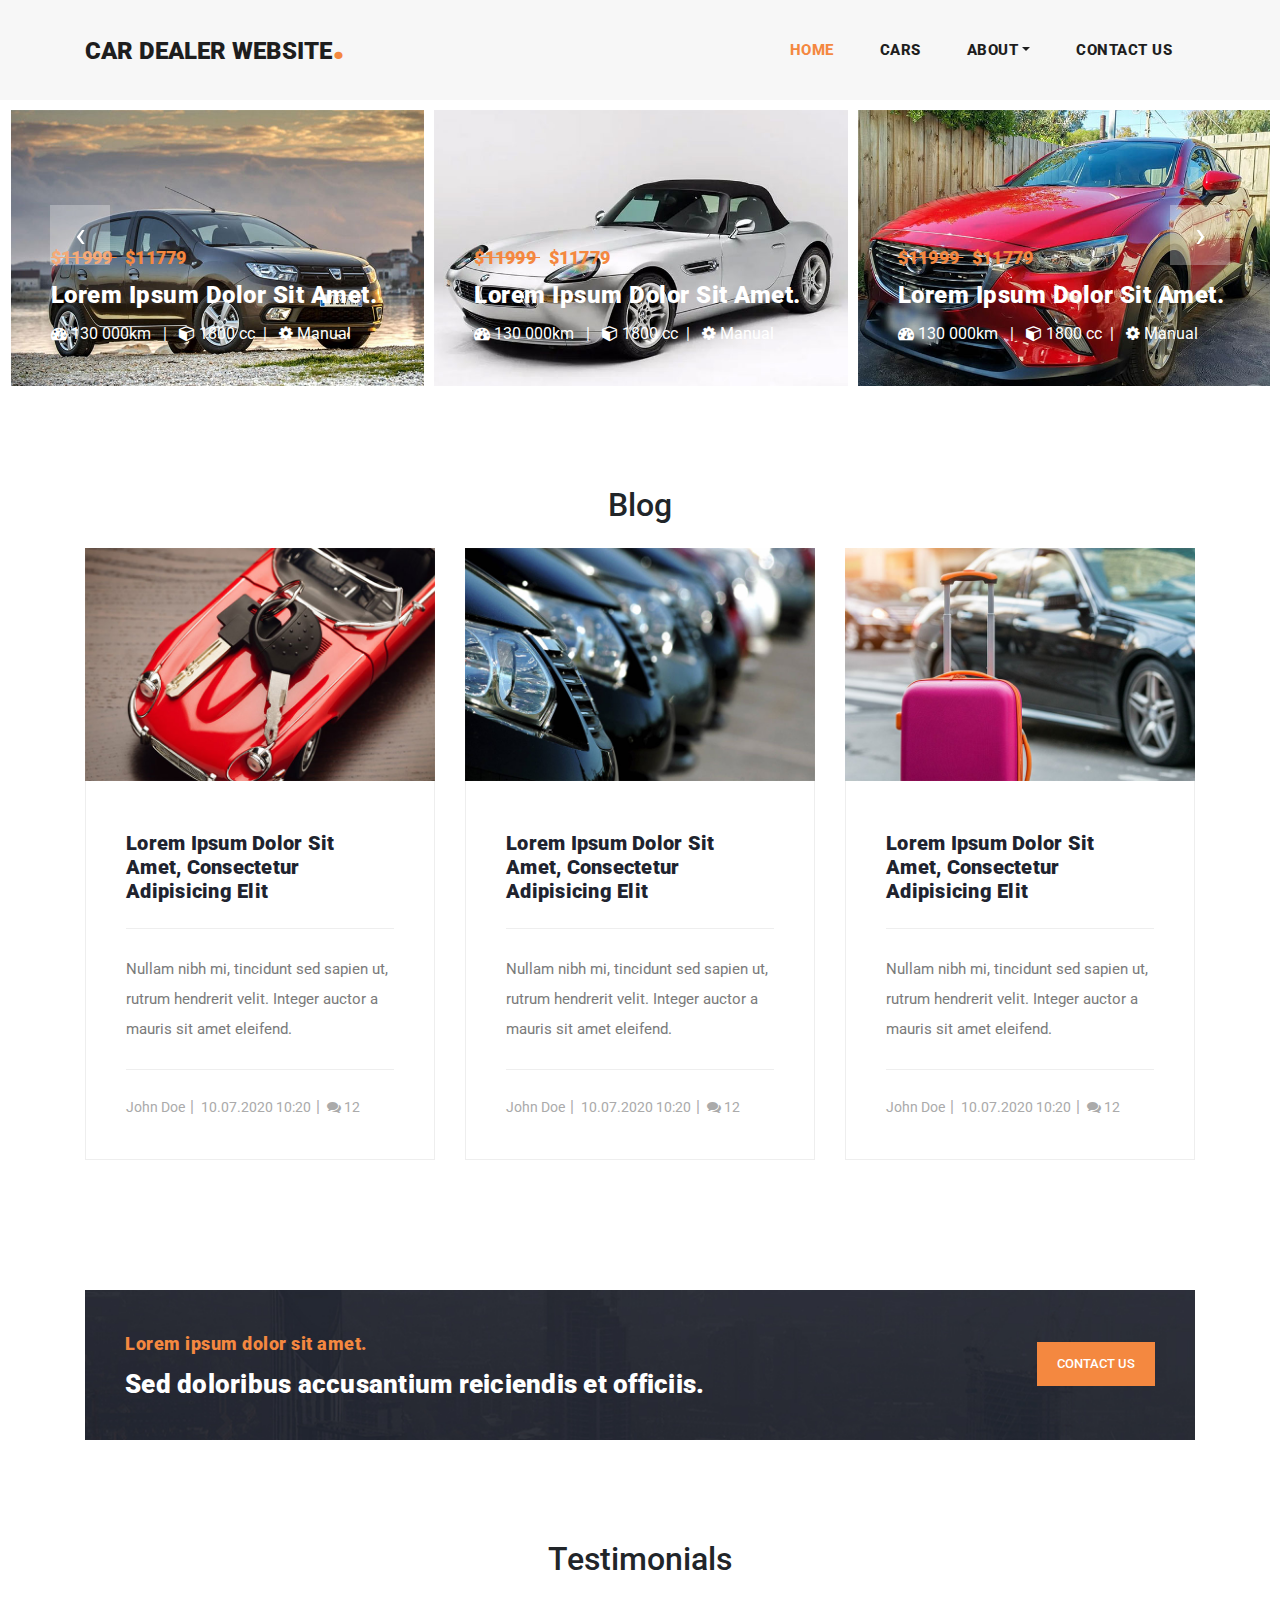
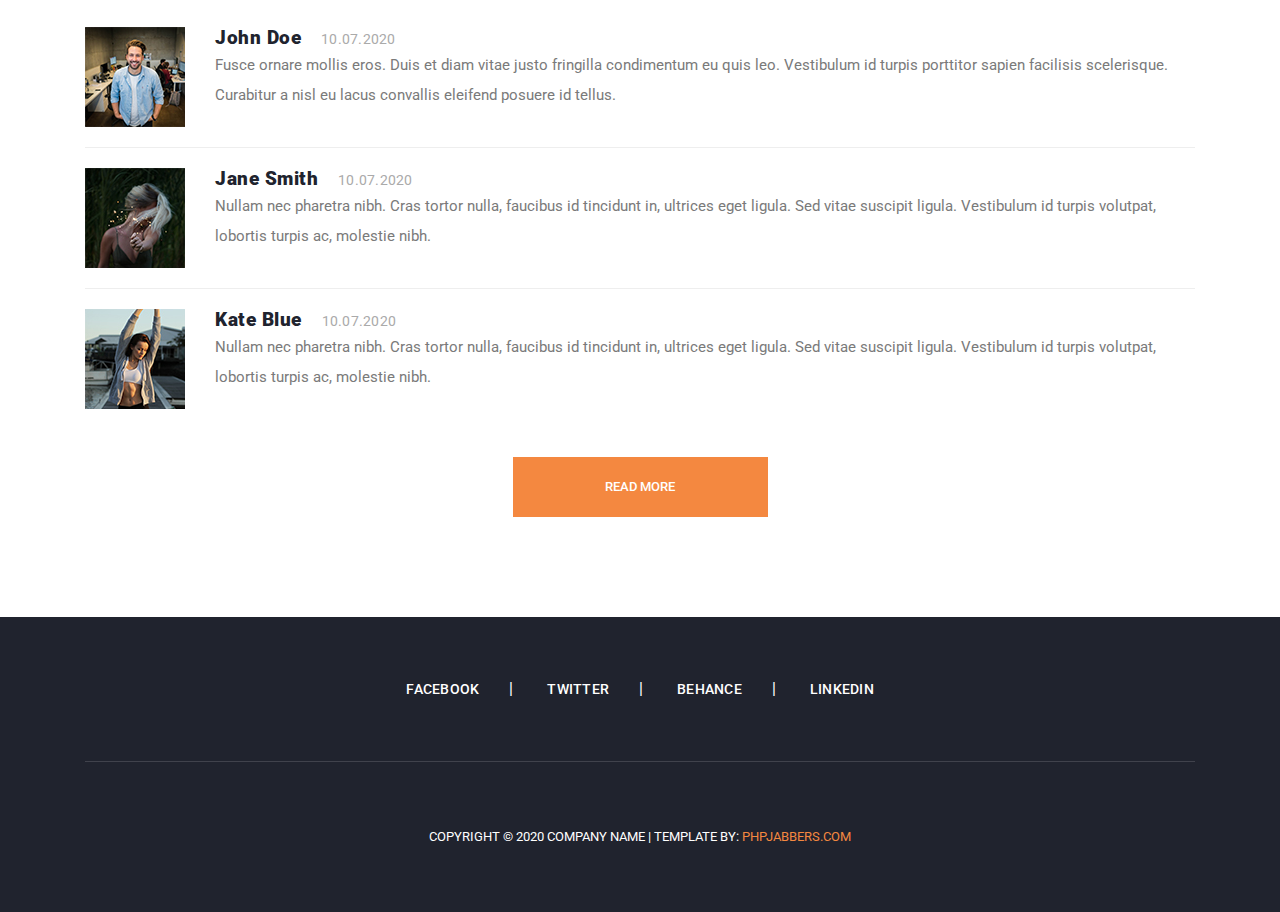
<file: index.html>
<!DOCTYPE html>
<html lang="en">

  <head>

    <meta charset="utf-8">
    <meta name="viewport" content="width=device-width, initial-scale=1, shrink-to-fit=no">
    <meta name="description" content="">
    <meta name="author" content="">
    <link href="https://fonts.googleapis.com/css?family=Roboto:100,100i,300,300i,400,400i,500,500i,700,700i,900,900i&display=swap" rel="stylesheet">

    <title>PHPJabbers.com | Free Car Dealer Website Template</title>

    <!-- Bootstrap core CSS -->
    <link href="vendor/bootstrap/css/bootstrap.min.css" rel="stylesheet">


    <!-- Additional CSS Files -->
    <link rel="stylesheet" href="assets/css/fontawesome.css">
    <link rel="stylesheet" href="assets/css/style.css">
    <link rel="stylesheet" href="assets/css/owl.css">
  </head>

  <body>

    <!-- ***** Preloader Start ***** -->
    <div id="preloader">
        <div class="jumper">
            <div></div>
            <div></div>
            <div></div>
        </div>
    </div>  
    <!-- ***** Preloader End ***** -->

    <!-- Header -->
    <header class="">
      <nav class="navbar navbar-expand-lg">
        <div class="container">
          <a class="navbar-brand" href="index.html"><h2>Car Dealer Website<em>.</em></h2></a>
          <button class="navbar-toggler" type="button" data-toggle="collapse" data-target="#navbarResponsive" aria-controls="navbarResponsive" aria-expanded="false" aria-label="Toggle navigation">
            <span class="navbar-toggler-icon"></span>
          </button>
          <div class="collapse navbar-collapse" id="navbarResponsive">
            <ul class="navbar-nav ml-auto">
              <li class="nav-item active">
                <a class="nav-link" href="index.html">Home
                  <span class="sr-only">(current)</span>
                </a>
              </li> 
              <li class="nav-item">
                <a class="nav-link" href="cars.html">Cars</a>
              </li>
              <li class="nav-item dropdown">
                  <a class="nav-link dropdown-toggle" data-toggle="dropdown" href="#" role="button" aria-haspopup="true" aria-expanded="false">About</a>
                  
                  <div class="dropdown-menu">
                    <a class="dropdown-item" href="about.html">About Us</a>
                    <a class="dropdown-item" href="blog.html">Blog</a>
                    <a class="dropdown-item" href="team.html">Team</a>
                    <a class="dropdown-item" href="testimonials.html">Testimonials</a>
                    <a class="dropdown-item" href="faq.html">FAQ</a>
                    <a class="dropdown-item" href="terms.html">Terms</a>
                  </div>
              </li>
              <li class="nav-item">
                <a class="nav-link" href="contact.html">Contact Us</a>
              </li>
            </ul>
          </div>
        </div>
      </nav>
    </header>

    <!-- Page Content -->
    <!-- Banner Starts Here -->
    <div class="main-banner header-text">
      <div class="container-fluid">
        <div class="owl-banner owl-carousel">
          <div class="item">
            <img src="assets/images/product-1-720x480.jpg" alt="">
            <div class="item-content">
              
              <div class="main-content">
                <div class="meta-category">
                  <span>
                    <del>$11999 </del> &nbsp; $11779
                  </span>
                </div>

                <a href="car-details.html"><h4>Lorem ipsum dolor sit amet.</h4></a>

                <ul class="post-info">
                  <li><i class="fa fa-dashboard"></i> 130 000km </li>
                  <li><i class="fa fa-cube"></i> 1800 cc</li>
                  <li><i class="fa fa-cog"></i> Manual</li>
                </ul>
              </div>
            
            </div>
          </div>
          <div class="item">
            <img src="assets/images/product-2-720x480.jpg" alt="">
            <div class="item-content">
              
              <div class="main-content">
                <div class="meta-category">
                  <span>
                    <del>$11999 </del> &nbsp; $11779
                  </span>
                </div>

                <a href="car-details.html"><h4>Lorem ipsum dolor sit amet.</h4></a>

                <ul class="post-info">
                  <li><i class="fa fa-dashboard"></i> 130 000km </li>
                  <li><i class="fa fa-cube"></i> 1800 cc</li>
                  <li><i class="fa fa-cog"></i> Manual</li>
                </ul>
              </div>
            
            </div>
          </div>
          <div class="item">
            <img src="assets/images/product-3-720x480.jpg" alt="">
            <div class="item-content">
              
              <div class="main-content">
                <div class="meta-category">
                  <span>
                    <del>$11999 </del> &nbsp; $11779
                  </span>
                </div>

                <a href="car-details.html"><h4>Lorem ipsum dolor sit amet.</h4></a>

                <ul class="post-info">
                  <li><i class="fa fa-dashboard"></i> 130 000km </li>
                  <li><i class="fa fa-cube"></i> 1800 cc</li>
                  <li><i class="fa fa-cog"></i> Manual</li>
                </ul>
              </div>
            
            </div>
          </div>
          <div class="item">
            <img src="assets/images/product-4-720x480.jpg" alt="">
            <div class="item-content">
              
              <div class="main-content">
                <div class="meta-category">
                  <span>
                    <del>$11999 </del> &nbsp; $11779
                  </span>
                </div>

                <a href="car-details.html"><h4>Lorem ipsum dolor sit amet.</h4></a>

                <ul class="post-info">
                  <li><i class="fa fa-dashboard"></i> 130 000km </li>
                  <li><i class="fa fa-cube"></i> 1800 cc</li>
                  <li><i class="fa fa-cog"></i> Manual</li>
                </ul>
              </div>
            
            </div>
          </div>
          <div class="item">
            <img src="assets/images/product-5-720x480.jpg" alt="">
            <div class="item-content">
              
              <div class="main-content">
                <div class="meta-category">
                  <span>
                    <del>$11999 </del> &nbsp; $11779
                  </span>
                </div>

                <a href="car-details.html"><h4>Lorem ipsum dolor sit amet.</h4></a>

                <ul class="post-info">
                  <li><i class="fa fa-dashboard"></i> 130 000km </li>
                  <li><i class="fa fa-cube"></i> 1800 cc</li>
                  <li><i class="fa fa-cog"></i> Manual</li>
                </ul>
              </div>
            
            </div>
          </div>
          <div class="item">
            <img src="assets/images/product-6-720x480.jpg" alt="">
            <div class="item-content">
              <div class="main-content">
                <div class="meta-category">
                  <span>
                    <del>$11999 </del> &nbsp; $11779
                  </span>
                </div>

                <a href="car-details.html"><h4>Lorem ipsum dolor sit amet.</h4></a>

                <ul class="post-info">
                  <li><i class="fa fa-dashboard"></i> 130 000km </li>
                  <li><i class="fa fa-cube"></i> 1800 cc</li>
                  <li><i class="fa fa-cog"></i> Manual</li>
                </ul>
              </div>
            </div>
          </div>
        </div>
      </div>
    </div>
    <!-- Banner Ends Here -->

    <section class="blog-posts grid-system">
      <div class="container">
        <div class="all-blog-posts">
          <h2 class="text-center">Blog</h2>
          <br>
          <div class="row">
            <div class="col-md-4 col-sm-6">
              <div class="blog-post">
                <div class="blog-thumb">
                  <img src="assets/images/blog-1-720x480.jpg" alt="">
                </div>
                <div class="down-content">
                  <a href="blog-details.html"><h4>Lorem ipsum dolor sit amet, consectetur adipisicing elit</h4></a>
                  
                  <p>Nullam nibh mi, tincidunt sed sapien ut, rutrum hendrerit velit. Integer auctor a mauris sit amet eleifend.</p>

                  <ul class="post-info">
                    <li><a href="#">John Doe</a></li>
                    <li><a href="#">10.07.2020 10:20</a></li>
                    <li><a href="#"><i class="fa fa-comments" title="Comments"></i> 12</a></li>
                  </ul>
                </div>
              </div>
            </div>
            <div class="col-md-4 col-sm-6">
              <div class="blog-post">
                <div class="blog-thumb">
                  <img src="assets/images/blog-2-720x480.jpg" alt="">
                </div>
                <div class="down-content">
                  <a href="blog-details.html"><h4>Lorem ipsum dolor sit amet, consectetur adipisicing elit</h4></a>
                  
                  <p>Nullam nibh mi, tincidunt sed sapien ut, rutrum hendrerit velit. Integer auctor a mauris sit amet eleifend.</p>

                  <ul class="post-info">
                    <li><a href="#">John Doe</a></li>
                    <li><a href="#">10.07.2020 10:20</a></li>
                    <li><a href="#"><i class="fa fa-comments" title="Comments"></i> 12</a></li>
                  </ul>
                </div>
              </div>
            </div>
            <div class="col-md-4 col-sm-6">
              <div class="blog-post">
                <div class="blog-thumb">
                  <img src="assets/images/blog-3-720x480.jpg" alt="">
                </div>
                <div class="down-content">
                  <a href="blog-details.html"><h4>Lorem ipsum dolor sit amet, consectetur adipisicing elit</h4></a>
                  
                  <p>Nullam nibh mi, tincidunt sed sapien ut, rutrum hendrerit velit. Integer auctor a mauris sit amet eleifend.</p>

                  <ul class="post-info">
                    <li><a href="#">John Doe</a></li>
                    <li><a href="#">10.07.2020 10:20</a></li>
                    <li><a href="#"><i class="fa fa-comments" title="Comments"></i> 12</a></li>
                  </ul>
                </div>
              </div>
            </div>
          </div>
        </div>
      </div>
    </section>

    <section class="call-to-action">
      <div class="container">
        <div class="row">
          <div class="col-lg-12">
            <div class="main-content">
              <div class="row">
                <div class="col-lg-8">
                  <span>Lorem ipsum dolor sit amet.</span>
                  <h4>Sed doloribus accusantium reiciendis et officiis.</h4>
                </div>
                <div class="col-lg-4">
                  <div class="main-button">
                    <a href="contact.html">Contact Us</a>
                  </div>
                </div>
              </div>
            </div>
          </div>
        </div>
      </div>
    </section>

    <div class="blog-posts">
      <div class="container">
        <div class="sidebar-item comments">
            <h2 class="text-center">Testimonials</h2>
          <br>
          <br>
          <div class="content">
            <ul>
              <li>
                <div class="author-thumb">
                  <img src="assets/images/comment-author-01.jpg" alt="">
                </div>
                <div class="right-content">
                  <h4>John Doe<span>10.07.2020</span></h4>
                  <p>Fusce ornare mollis eros. Duis et diam vitae justo fringilla condimentum eu quis leo. Vestibulum id turpis porttitor sapien facilisis scelerisque. Curabitur a nisl eu lacus convallis eleifend posuere id tellus.</p>
                </div>
              </li>
              <li>
                <div class="author-thumb">
                  <img src="assets/images/comment-author-02.jpg" alt="">
                </div>
                <div class="right-content">
                  <h4>Jane Smith<span>10.07.2020</span></h4>
                  <p>Nullam nec pharetra nibh. Cras tortor nulla, faucibus id tincidunt in, ultrices eget ligula. Sed vitae suscipit ligula. Vestibulum id turpis volutpat, lobortis turpis ac, molestie nibh.</p>
                </div>
              </li>
              <li>
                <div class="author-thumb">
                  <img src="assets/images/comment-author-03.jpg" alt="">
                </div>
                <div class="right-content">
                  <h4>Kate Blue<span>10.07.2020</span></h4>
                  <p>Nullam nec pharetra nibh. Cras tortor nulla, faucibus id tincidunt in, ultrices eget ligula. Sed vitae suscipit ligula. Vestibulum id turpis volutpat, lobortis turpis ac, molestie nibh.</p>
                </div>
              </li>
            </ul>
          </div>

          <br>
          <br>
        
          <div class="row justify-content-md-center">
            <div class="col-md-3">
              <div class="main-button">
                <a href="testimonials.html">Read More</a>
              </div>
            </div>
          </div>
        </div>
      </div>
    </div>

    <footer>
      <div class="container">
        <div class="row">
          <div class="col-lg-12">
            <ul class="social-icons">
              <li><a href="#">Facebook</a></li>
              <li><a href="#">Twitter</a></li>
              <li><a href="#">Behance</a></li>
              <li><a href="#">Linkedin</a></li>
            </ul>
          </div>
          <div class="col-lg-12">
            <div class="copyright-text">
              <p>
                Copyright © 2020 Company Name
                | Template by: <a href="https://www.phpjabbers.com/">PHPJabbers.com</a>
              </p>
            </div>
          </div>
        </div>
      </div>
    </footer>

    <!-- Bootstrap core JavaScript -->
    <script src="vendor/jquery/jquery.min.js"></script>
    <script src="vendor/bootstrap/js/bootstrap.bundle.min.js"></script>

    <!-- Additional Scripts -->
    <script src="assets/js/custom.js"></script>
    <script src="assets/js/owl.js"></script>
    <script src="assets/js/slick.js"></script>
    <script src="assets/js/isotope.js"></script>
    <script src="assets/js/accordions.js"></script>

    <script language = "text/Javascript"> 
      cleared[0] = cleared[1] = cleared[2] = 0; //set a cleared flag for each field
      function clearField(t){                   //declaring the array outside of the
      if(! cleared[t.id]){                      // function makes it static and global
          cleared[t.id] = 1;  // you could use true and false, but that's more typing
          t.value='';         // with more chance of typos
          t.style.color='#fff';
          }
      }
    </script>

  </body>
</html>
</file>
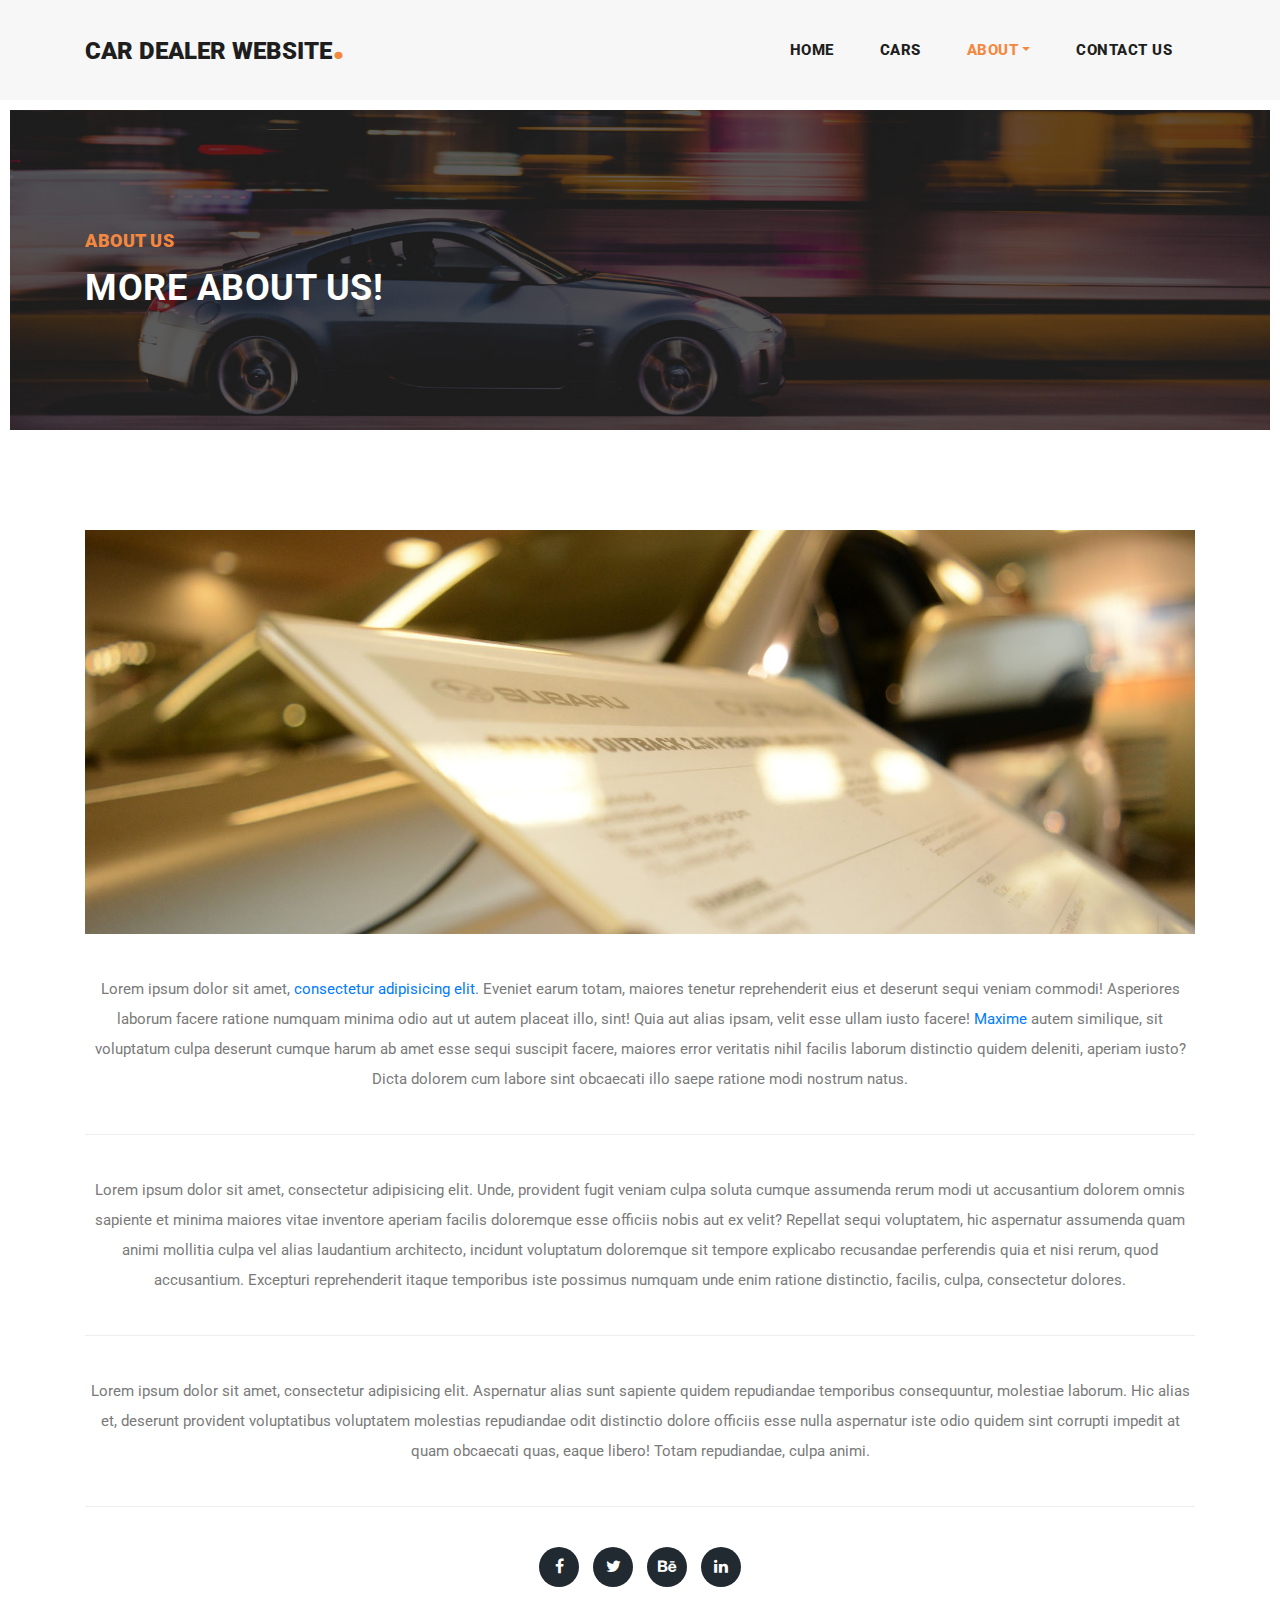
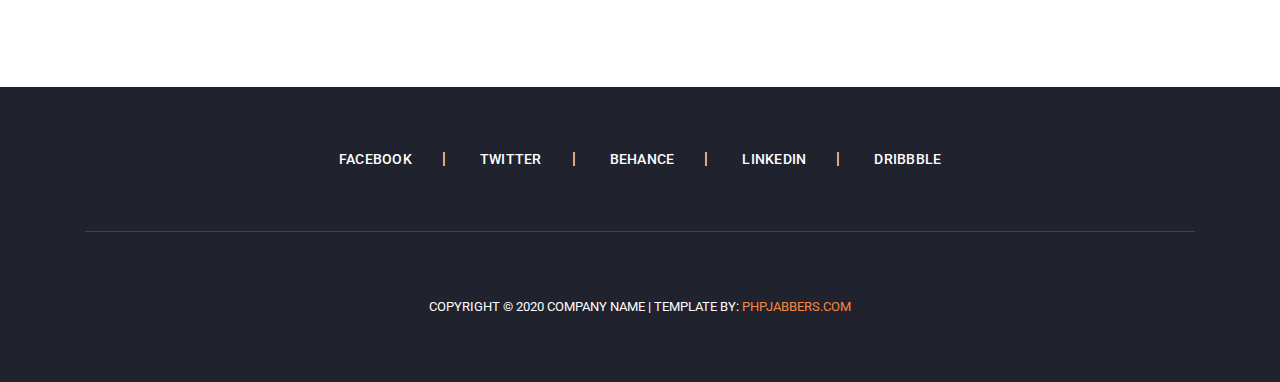
<file: about.html>
<!DOCTYPE html>
<html lang="en">

  <head>

    <meta charset="utf-8">
    <meta name="viewport" content="width=device-width, initial-scale=1, shrink-to-fit=no">
    <meta name="description" content="">
    <meta name="author" content="">
    <link href="https://fonts.googleapis.com/css?family=Roboto:100,100i,300,300i,400,400i,500,500i,700,700i,900,900i&display=swap" rel="stylesheet">

    <title>PHPJabbers.com | Free Car Dealer Website Template</title>

    <!-- Bootstrap core CSS -->
    <link href="vendor/bootstrap/css/bootstrap.min.css" rel="stylesheet">


    <!-- Additional CSS Files -->
    <link rel="stylesheet" href="assets/css/fontawesome.css">
    <link rel="stylesheet" href="assets/css/style.css">
    <link rel="stylesheet" href="assets/css/owl.css">

  </head>

  <body>

    <!-- ***** Preloader Start ***** -->
    <div id="preloader">
        <div class="jumper">
            <div></div>
            <div></div>
            <div></div>
        </div>
    </div>  
    <!-- ***** Preloader End ***** -->

    <!-- Header -->
    <header class="">
      <nav class="navbar navbar-expand-lg">
        <div class="container">
          <a class="navbar-brand" href="index.html"><h2>Car Dealer Website<em>.</em></h2></a>
          <button class="navbar-toggler" type="button" data-toggle="collapse" data-target="#navbarResponsive" aria-controls="navbarResponsive" aria-expanded="false" aria-label="Toggle navigation">
            <span class="navbar-toggler-icon"></span>
          </button>
          <div class="collapse navbar-collapse" id="navbarResponsive">
            <ul class="navbar-nav ml-auto">
              <li class="nav-item">
                <a class="nav-link" href="index.html">Home
                  <span class="sr-only">(current)</span>
                </a>
              </li> 
              <li class="nav-item">
                <a class="nav-link" href="cars.html">Cars</a>
              </li>

              <li class="nav-item dropdown active">
                  <a class="nav-link dropdown-toggle" data-toggle="dropdown" href="#" role="button" aria-haspopup="true" aria-expanded="false">About</a>
                  
                  <div class="dropdown-menu">
                    <a class="dropdown-item active" href="about.html">About Us</a>
                    <a class="dropdown-item" href="blog.html">Blog</a>
                    <a class="dropdown-item" href="team.html">Team</a>
                    <a class="dropdown-item" href="testimonials.html">Testimonials</a>
                    <a class="dropdown-item" href="faq.html">FAQ</a>
                    <a class="dropdown-item" href="terms.html">Terms</a>
                  </div>
              </li>
              <li class="nav-item">
                <a class="nav-link" href="contact.html">Contact Us</a>
              </li>
            </ul>
          </div>
        </div>
      </nav>
    </header>

    <!-- Page Content -->
    <!-- Banner Starts Here -->
    <div class="heading-page header-text">
      <section class="page-heading">
        <div class="container">
          <div class="row">
            <div class="col-lg-12">
              <div class="text-content">
                <h4>about us</h4>
                <h2>more about us!</h2>
              </div>
            </div>
          </div>
        </div>
      </section>
    </div>
    
    <!-- Banner Ends Here -->


    <section class="about-us">
      <div class="container">
      	
        <div class="row">
          <div class="col-lg-12">
            <img src="assets/images/about-fullscreen-1-1920x700.jpg" alt="">
            <p>Lorem ipsum dolor sit amet, <a href="#">consectetur adipisicing elit</a>. Eveniet earum totam, maiores tenetur reprehenderit eius et deserunt sequi veniam commodi! Asperiores laborum facere ratione numquam minima odio aut ut autem placeat illo, sint! Quia aut alias ipsam, velit esse ullam iusto facere! <a href="#">Maxime</a> autem similique, sit voluptatum culpa deserunt cumque harum ab amet esse sequi suscipit facere, maiores error veritatis nihil facilis laborum distinctio quidem deleniti, aperiam iusto? Dicta dolorem cum labore sint obcaecati illo saepe ratione modi nostrum natus.</p>

            <p>Lorem ipsum dolor sit amet, consectetur adipisicing elit. Unde, provident fugit veniam culpa soluta cumque assumenda rerum modi ut accusantium dolorem omnis sapiente et minima maiores vitae inventore aperiam facilis doloremque esse officiis nobis aut ex velit? Repellat sequi voluptatem, hic aspernatur assumenda quam animi mollitia culpa vel alias laudantium architecto, incidunt voluptatum doloremque sit tempore explicabo recusandae perferendis quia et nisi rerum, quod accusantium. Excepturi reprehenderit itaque temporibus iste possimus numquam unde enim ratione distinctio, facilis, culpa, consectetur dolores.</p>

            <p>Lorem ipsum dolor sit amet, consectetur adipisicing elit. Aspernatur alias sunt sapiente quidem repudiandae temporibus consequuntur, molestiae laborum. Hic alias et, deserunt provident voluptatibus voluptatem molestias repudiandae odit distinctio dolore officiis esse nulla aspernatur iste odio quidem sint corrupti impedit at quam obcaecati quas, eaque libero! Totam repudiandae, culpa animi.</p>
          </div>
        </div>
        
        <div class="row">
          <div class="col-lg-12">
            <ul class="social-icons">
              <li><a href="#"><i class="fa fa-facebook"></i></a></li>
              <li><a href="#"><i class="fa fa-twitter"></i></a></li>
              <li><a href="#"><i class="fa fa-behance"></i></a></li>
              <li><a href="#"><i class="fa fa-linkedin"></i></a></li>
            </ul>
          </div>
        </div>
        
      </div>
    </section>

    
    <footer>
      <div class="container">
        <div class="row">
          <div class="col-lg-12">
            <ul class="social-icons">
              <li><a href="#">Facebook</a></li>
              <li><a href="#">Twitter</a></li>
              <li><a href="#">Behance</a></li>
              <li><a href="#">Linkedin</a></li>
              <li><a href="#">Dribbble</a></li>
            </ul>
          </div>
          <div class="col-lg-12">
            <div class="copyright-text">
              <p>
                Copyright © 2020 Company Name
                | Template by: <a href="https://www.phpjabbers.com/">PHPJabbers.com</a>
              </p>
            </div>
          </div>
        </div>
      </div>
    </footer>

    <!-- Bootstrap core JavaScript -->
    <script src="vendor/jquery/jquery.min.js"></script>
    <script src="vendor/bootstrap/js/bootstrap.bundle.min.js"></script>

    <!-- Additional Scripts -->
    <script src="assets/js/custom.js"></script>
    <script src="assets/js/owl.js"></script>
    <script src="assets/js/slick.js"></script>
    <script src="assets/js/isotope.js"></script>
    <script src="assets/js/accordions.js"></script>

    <script language = "text/Javascript"> 
      cleared[0] = cleared[1] = cleared[2] = 0; //set a cleared flag for each field
      function clearField(t){                   //declaring the array outside of the
      if(! cleared[t.id]){                      // function makes it static and global
          cleared[t.id] = 1;  // you could use true and false, but that's more typing
          t.value='';         // with more chance of typos
          t.style.color='#fff';
          }
      }
    </script>

  </body>
</html>
</file>
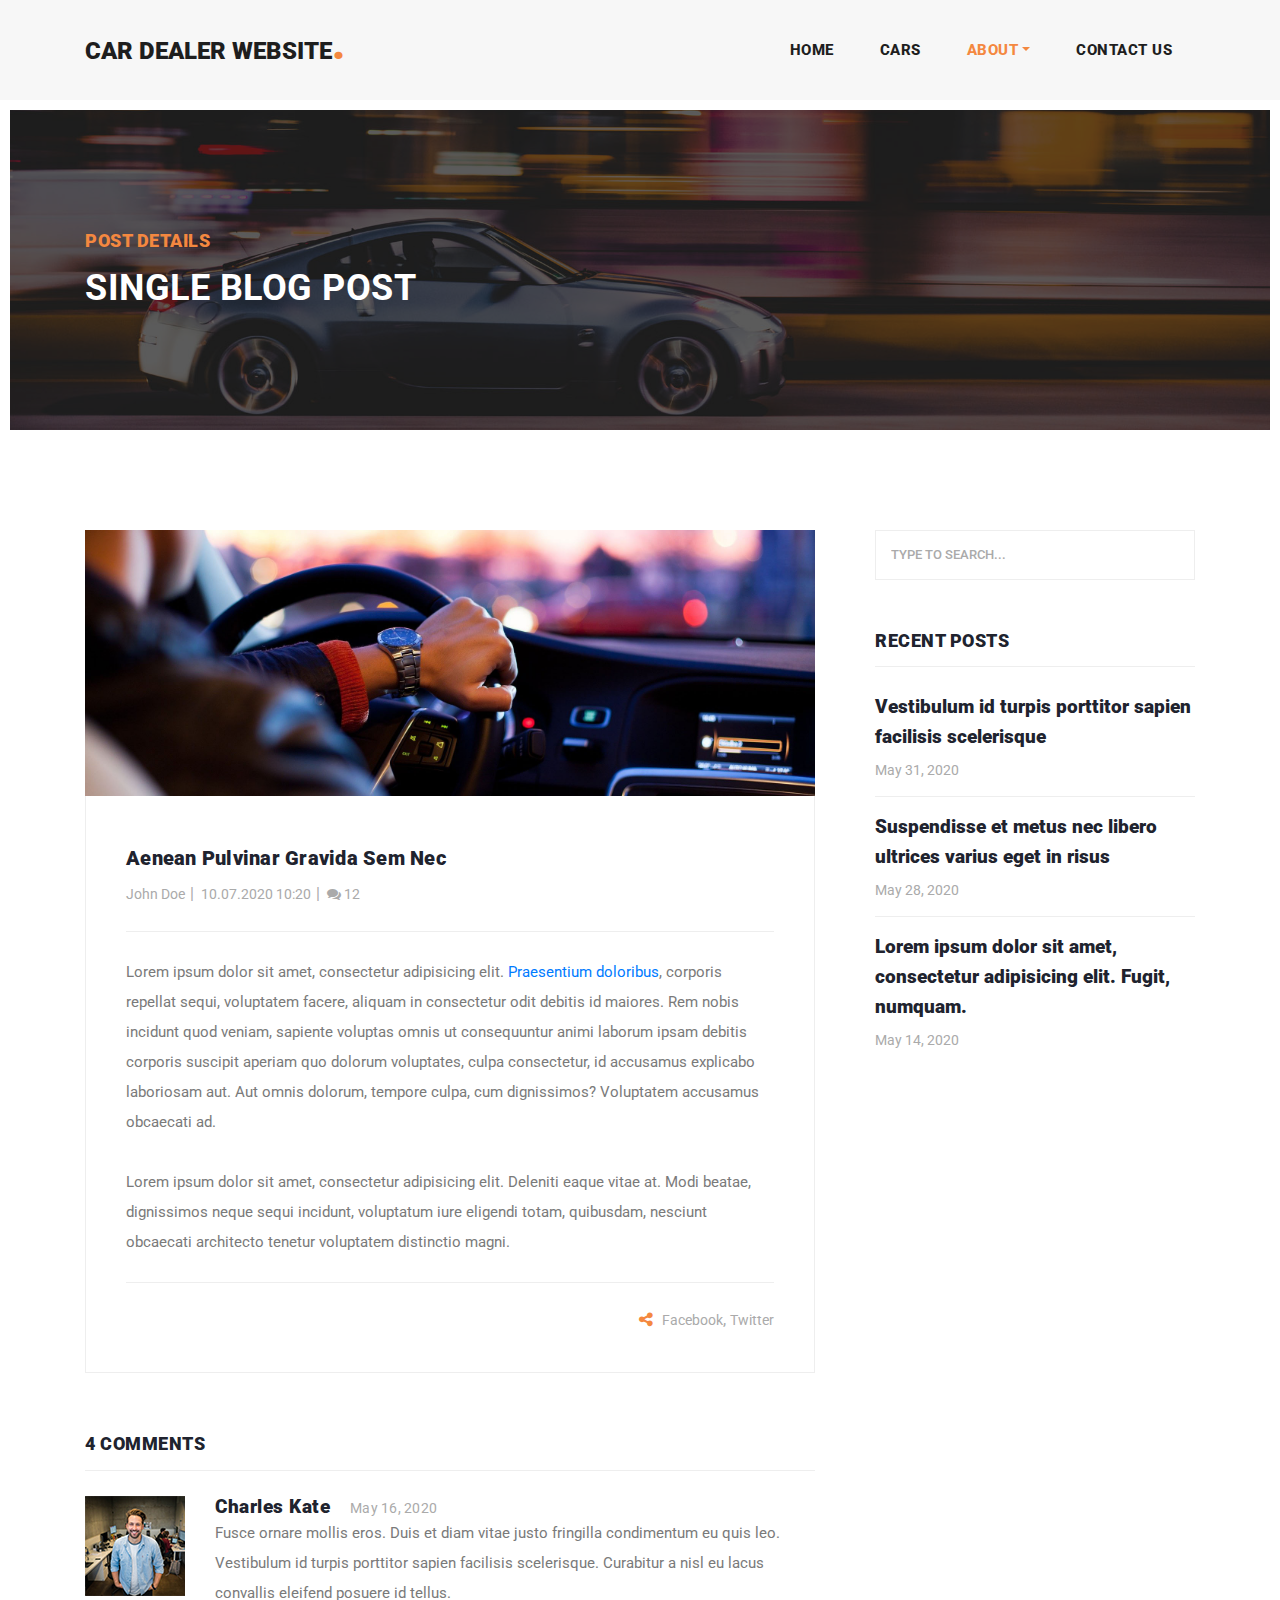
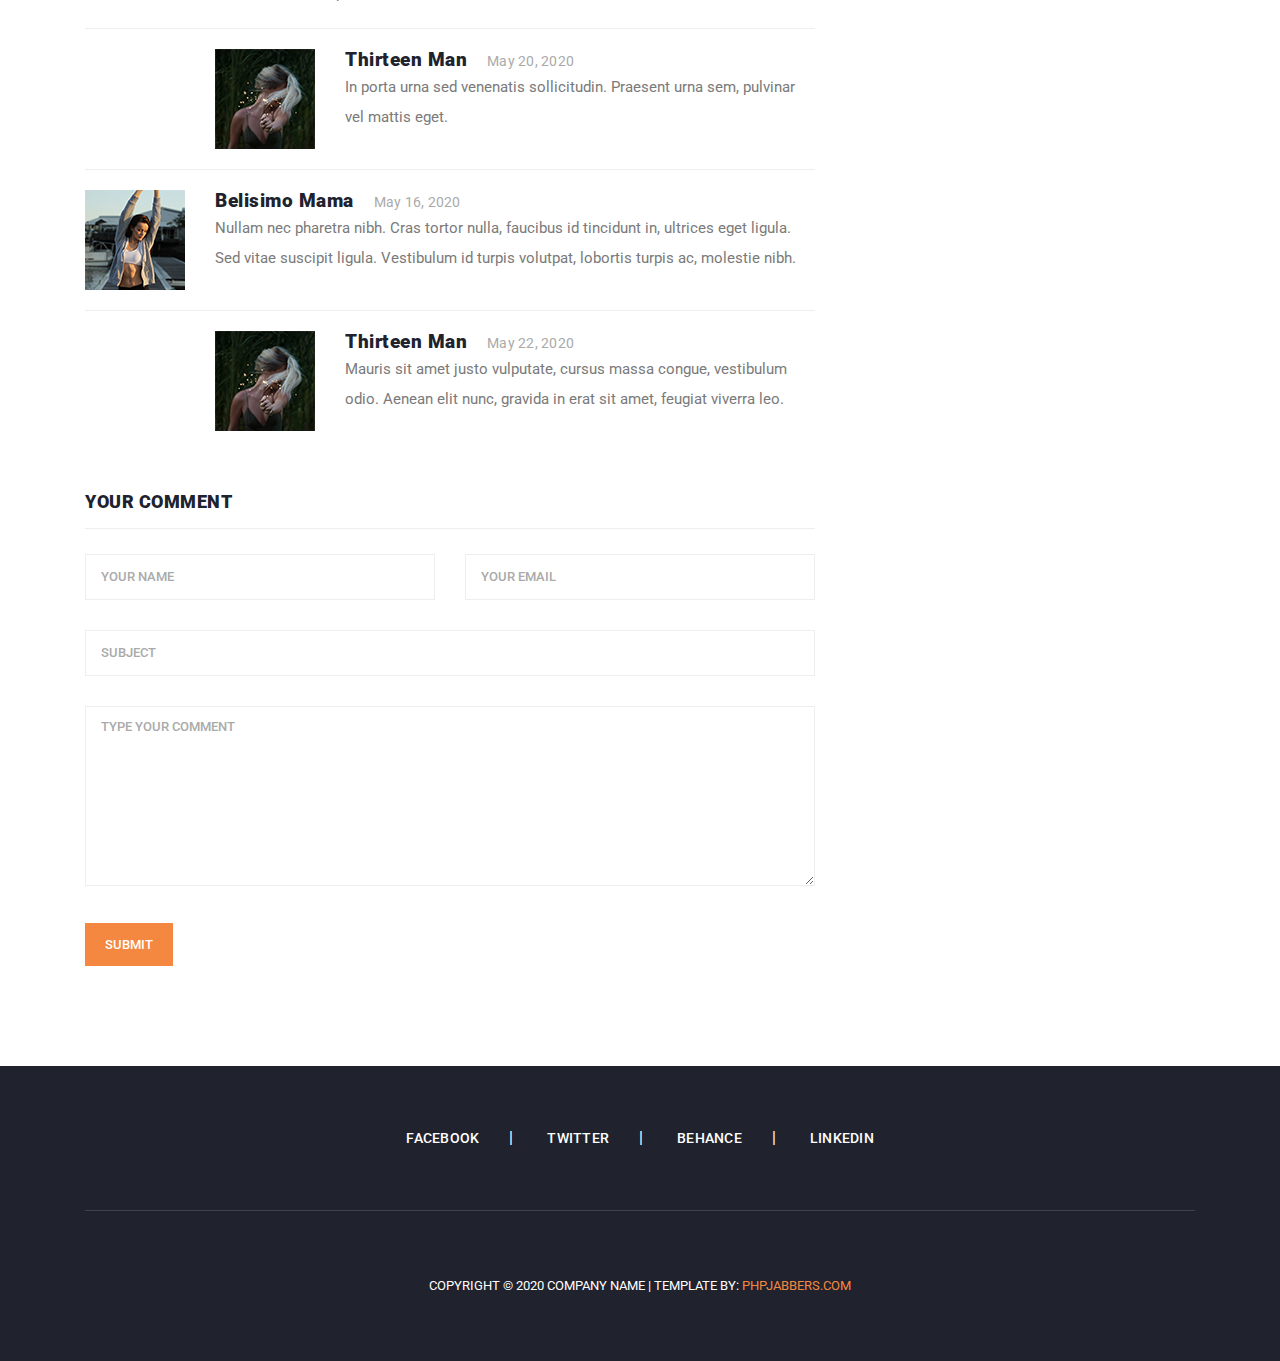
<file: blog-details.html>
<!DOCTYPE html>
<html lang="en">

  <head>

    <meta charset="utf-8">
    <meta name="viewport" content="width=device-width, initial-scale=1, shrink-to-fit=no">
    <meta name="description" content="">
    <meta name="author" content="">
    <link href="https://fonts.googleapis.com/css?family=Roboto:100,100i,300,300i,400,400i,500,500i,700,700i,900,900i&display=swap" rel="stylesheet">

    <title>PHPJabbers.com | Free Car Dealer Website Template</title>

    <!-- Bootstrap core CSS -->
    <link href="vendor/bootstrap/css/bootstrap.min.css" rel="stylesheet">


    <!-- Additional CSS Files -->
    <link rel="stylesheet" href="assets/css/fontawesome.css">
    <link rel="stylesheet" href="assets/css/style.css">
    <link rel="stylesheet" href="assets/css/owl.css">
  </head>

  <body>

    <!-- ***** Preloader Start ***** -->
    <div id="preloader">
        <div class="jumper">
            <div></div>
            <div></div>
            <div></div>
        </div>
    </div>  
    <!-- ***** Preloader End ***** -->

    <!-- Header -->
    <header class="">
      <nav class="navbar navbar-expand-lg">
        <div class="container">
          <a class="navbar-brand" href="index.html"><h2>Car Dealer Website<em>.</em></h2></a>
          <button class="navbar-toggler" type="button" data-toggle="collapse" data-target="#navbarResponsive" aria-controls="navbarResponsive" aria-expanded="false" aria-label="Toggle navigation">
            <span class="navbar-toggler-icon"></span>
          </button>
          <div class="collapse navbar-collapse" id="navbarResponsive">
            <ul class="navbar-nav ml-auto">
              <li class="nav-item">
                <a class="nav-link" href="index.html">Home
                  <span class="sr-only">(current)</span>
                </a>
              </li> 
              <li class="nav-item">
                <a class="nav-link" href="cars.html">Cars</a>
              </li>

              <li class="nav-item dropdown">
                  <a class="nav-link dropdown-toggle active" data-toggle="dropdown" href="#" role="button" aria-haspopup="true" aria-expanded="false">About</a>
                  
                  <div class="dropdown-menu">
                    <a class="dropdown-item" href="about.html">About Us</a>
                    <a class="dropdown-item active" href="blog.html">Blog</a>
                    <a class="dropdown-item" href="team.html">Team</a>
                    <a class="dropdown-item" href="testimonials.html">Testimonials</a>
                    <a class="dropdown-item" href="faq.html">FAQ</a>
                    <a class="dropdown-item" href="terms.html">Terms</a>
                  </div>
              </li>
              <li class="nav-item">
                <a class="nav-link" href="contact.html">Contact Us</a>
              </li>
            </ul>
          </div>
        </div>
      </nav>
    </header>

    <!-- Page Content -->
    <!-- Banner Starts Here -->
    <div class="heading-page header-text">
      <section class="page-heading">
        <div class="container">
          <div class="row">
            <div class="col-lg-12">
              <div class="text-content">
                <h4>Post Details</h4>
                <h2>Single blog post</h2>
              </div>
            </div>
          </div>
        </div>
      </section>
    </div>
    
    <!-- Banner Ends Here -->
    <section class="blog-posts grid-system">
      <div class="container">
        <div class="row">
          <div class="col-lg-8">
            <div class="all-blog-posts">
              <div class="row">
                <div class="col-lg-12">
                  <div class="blog-post">
                    <div class="blog-thumb">
                      <img src="assets/images/blog-fullscreen-1-1920x700.jpg" alt="">
                    </div>
                    <div class="down-content">
                      <a href="blog-details.html"><h4>Aenean pulvinar gravida sem nec</h4></a>
                      <ul class="post-info">
                        <li><a href="#">John Doe</a></li>
                        <li><a href="#">10.07.2020 10:20</a></li>
                        <li><a href="#"><i class="fa fa-comments" title="Comments"></i> 12</a></li>
                      </ul>
                      <p>Lorem ipsum dolor sit amet, consectetur adipisicing elit. <a href="#">Praesentium doloribus</a>, corporis repellat sequi, voluptatem facere, aliquam in consectetur odit debitis id maiores. Rem nobis incidunt quod veniam, sapiente voluptas omnis ut consequuntur animi laborum ipsam debitis corporis suscipit aperiam quo dolorum voluptates, culpa consectetur, id accusamus explicabo laboriosam aut. Aut omnis dolorum, tempore culpa, cum dignissimos? Voluptatem accusamus obcaecati ad. <br><br> Lorem ipsum dolor sit amet, consectetur adipisicing elit. Deleniti eaque vitae at. Modi beatae, dignissimos neque sequi incidunt, voluptatum iure eligendi totam, quibusdam, nesciunt obcaecati architecto tenetur voluptatem distinctio magni.</p>
                      <div class="post-options">
                        <div class="row">
                          <div class="col-6">
                            
                          </div>
                          <div class="col-6">
                            <ul class="post-share">
                              <li><i class="fa fa-share-alt"></i></li>
                              <li><a href="#">Facebook</a>,</li>
                              <li><a href="#"> Twitter</a></li>
                            </ul>
                          </div>
                        </div>
                      </div>
                    </div>
                  </div>
                </div>
                <div class="col-lg-12">
                  <div class="sidebar-item comments">
                    <div class="sidebar-heading">
                      <h2>4 comments</h2>
                    </div>
                    <div class="content">
                      <ul>
                        <li>
                          <div class="author-thumb">
                            <img src="assets/images/comment-author-01.jpg" alt="">
                          </div>
                          <div class="right-content">
                            <h4>Charles Kate<span>May 16, 2020</span></h4>
                            <p>Fusce ornare mollis eros. Duis et diam vitae justo fringilla condimentum eu quis leo. Vestibulum id turpis porttitor sapien facilisis scelerisque. Curabitur a nisl eu lacus convallis eleifend posuere id tellus.</p>
                          </div>
                        </li>
                        <li class="replied">
                          <div class="author-thumb">
                            <img src="assets/images/comment-author-02.jpg" alt="">
                          </div>
                          <div class="right-content">
                            <h4>Thirteen Man<span>May 20, 2020</span></h4>
                            <p>In porta urna sed venenatis sollicitudin. Praesent urna sem, pulvinar vel mattis eget.</p>
                          </div>
                        </li>
                        <li>
                          <div class="author-thumb">
                            <img src="assets/images/comment-author-03.jpg" alt="">
                          </div>
                          <div class="right-content">
                            <h4>Belisimo Mama<span>May 16, 2020</span></h4>
                            <p>Nullam nec pharetra nibh. Cras tortor nulla, faucibus id tincidunt in, ultrices eget ligula. Sed vitae suscipit ligula. Vestibulum id turpis volutpat, lobortis turpis ac, molestie nibh.</p>
                          </div>
                        </li>
                        <li class="replied">
                          <div class="author-thumb">
                            <img src="assets/images/comment-author-02.jpg" alt="">
                          </div>
                          <div class="right-content">
                            <h4>Thirteen Man<span>May 22, 2020</span></h4>
                            <p>Mauris sit amet justo vulputate, cursus massa congue, vestibulum odio. Aenean elit nunc, gravida in erat sit amet, feugiat viverra leo.</p>
                          </div>
                        </li>
                      </ul>
                    </div>
                  </div>
                </div>
                <div class="col-lg-12">
                  <div class="sidebar-item submit-comment">
                    <div class="sidebar-heading">
                      <h2>Your comment</h2>
                    </div>
                    <div class="content">
                      <form id="comment" action="#" method="post">
                        <div class="row">
                          <div class="col-md-6 col-sm-12">
                            <fieldset>
                              <input name="name" type="text" id="name" placeholder="Your name" required="">
                            </fieldset>
                          </div>
                          <div class="col-md-6 col-sm-12">
                            <fieldset>
                              <input name="email" type="text" id="email" placeholder="Your email" required="">
                            </fieldset>
                          </div>
                          <div class="col-md-12 col-sm-12">
                            <fieldset>
                              <input name="subject" type="text" id="subject" placeholder="Subject">
                            </fieldset>
                          </div>
                          <div class="col-lg-12">
                            <fieldset>
                              <textarea name="message" rows="6" id="message" placeholder="Type your comment" required=""></textarea>
                            </fieldset>
                          </div>
                          <div class="col-lg-12">
                            <fieldset>
                              <button type="submit" id="form-submit" class="main-button">Submit</button>
                            </fieldset>
                          </div>
                        </div>
                      </form>
                    </div>
                  </div>
                </div>
              </div>
            </div>
          </div>
          <div class="col-lg-4">
            <div class="sidebar">
              <div class="row">
                <div class="col-lg-12">
                  <div class="sidebar-item search">
                    <form id="search_form" name="gs" method="GET" action="#">
                      <input type="text" name="q" class="searchText" placeholder="type to search..." autocomplete="on">
                    </form>
                  </div>
                </div>
                <div class="col-lg-12">
                  <div class="sidebar-item recent-posts">
                    <div class="sidebar-heading">
                      <h2>Recent Posts</h2>
                    </div>
                    <div class="content">
                      <ul>
                        <li><a href="blog-details.html">
                          <h5>Vestibulum id turpis porttitor sapien facilisis scelerisque</h5>
                          <span>May 31, 2020</span>
                        </a></li>
                        <li><a href="blog-details.html">
                          <h5>Suspendisse et metus nec libero ultrices varius eget in risus</h5>
                          <span>May 28, 2020</span>
                        </a></li>
                        <li><a href="blog-details.html">
                          <h5>Lorem ipsum dolor sit amet, consectetur adipisicing elit. Fugit, numquam.</h5>
                          <span>May 14, 2020</span>
                        </a></li>
                      </ul>
                    </div>
                  </div>
                </div>
              </div>
            </div>
          </div>
        </div>
      </div>
    </section>

    <footer>
      <div class="container">
        <div class="row">
          <div class="col-lg-12">
            <ul class="social-icons">
              <li><a href="#">Facebook</a></li>
              <li><a href="#">Twitter</a></li>
              <li><a href="#">Behance</a></li>
              <li><a href="#">Linkedin</a></li>
            </ul>
          </div>
          <div class="col-lg-12">
            <div class="copyright-text">
              <p>
                Copyright © 2020 Company Name
                | Template by: <a href="https://www.phpjabbers.com/">PHPJabbers.com</a>
              </p>
            </div>
          </div>
        </div>
      </div>
    </footer>


    <!-- Bootstrap core JavaScript -->
    <script src="vendor/jquery/jquery.min.js"></script>
    <script src="vendor/bootstrap/js/bootstrap.bundle.min.js"></script>


    <!-- Additional Scripts -->
    <script src="assets/js/custom.js"></script>
    <script src="assets/js/owl.js"></script>
    <script src="assets/js/slick.js"></script>
    <script src="assets/js/isotope.js"></script>
    <script src="assets/js/accordions.js"></script>


    <script language = "text/Javascript"> 
      cleared[0] = cleared[1] = cleared[2] = 0; //set a cleared flag for each field
      function clearField(t){                   //declaring the array outside of the
      if(! cleared[t.id]){                      // function makes it static and global
          cleared[t.id] = 1;  // you could use true and false, but that's more typing
          t.value='';         // with more chance of typos
          t.style.color='#fff';
          }
      }
    </script>


  </body>

</html>
</file>
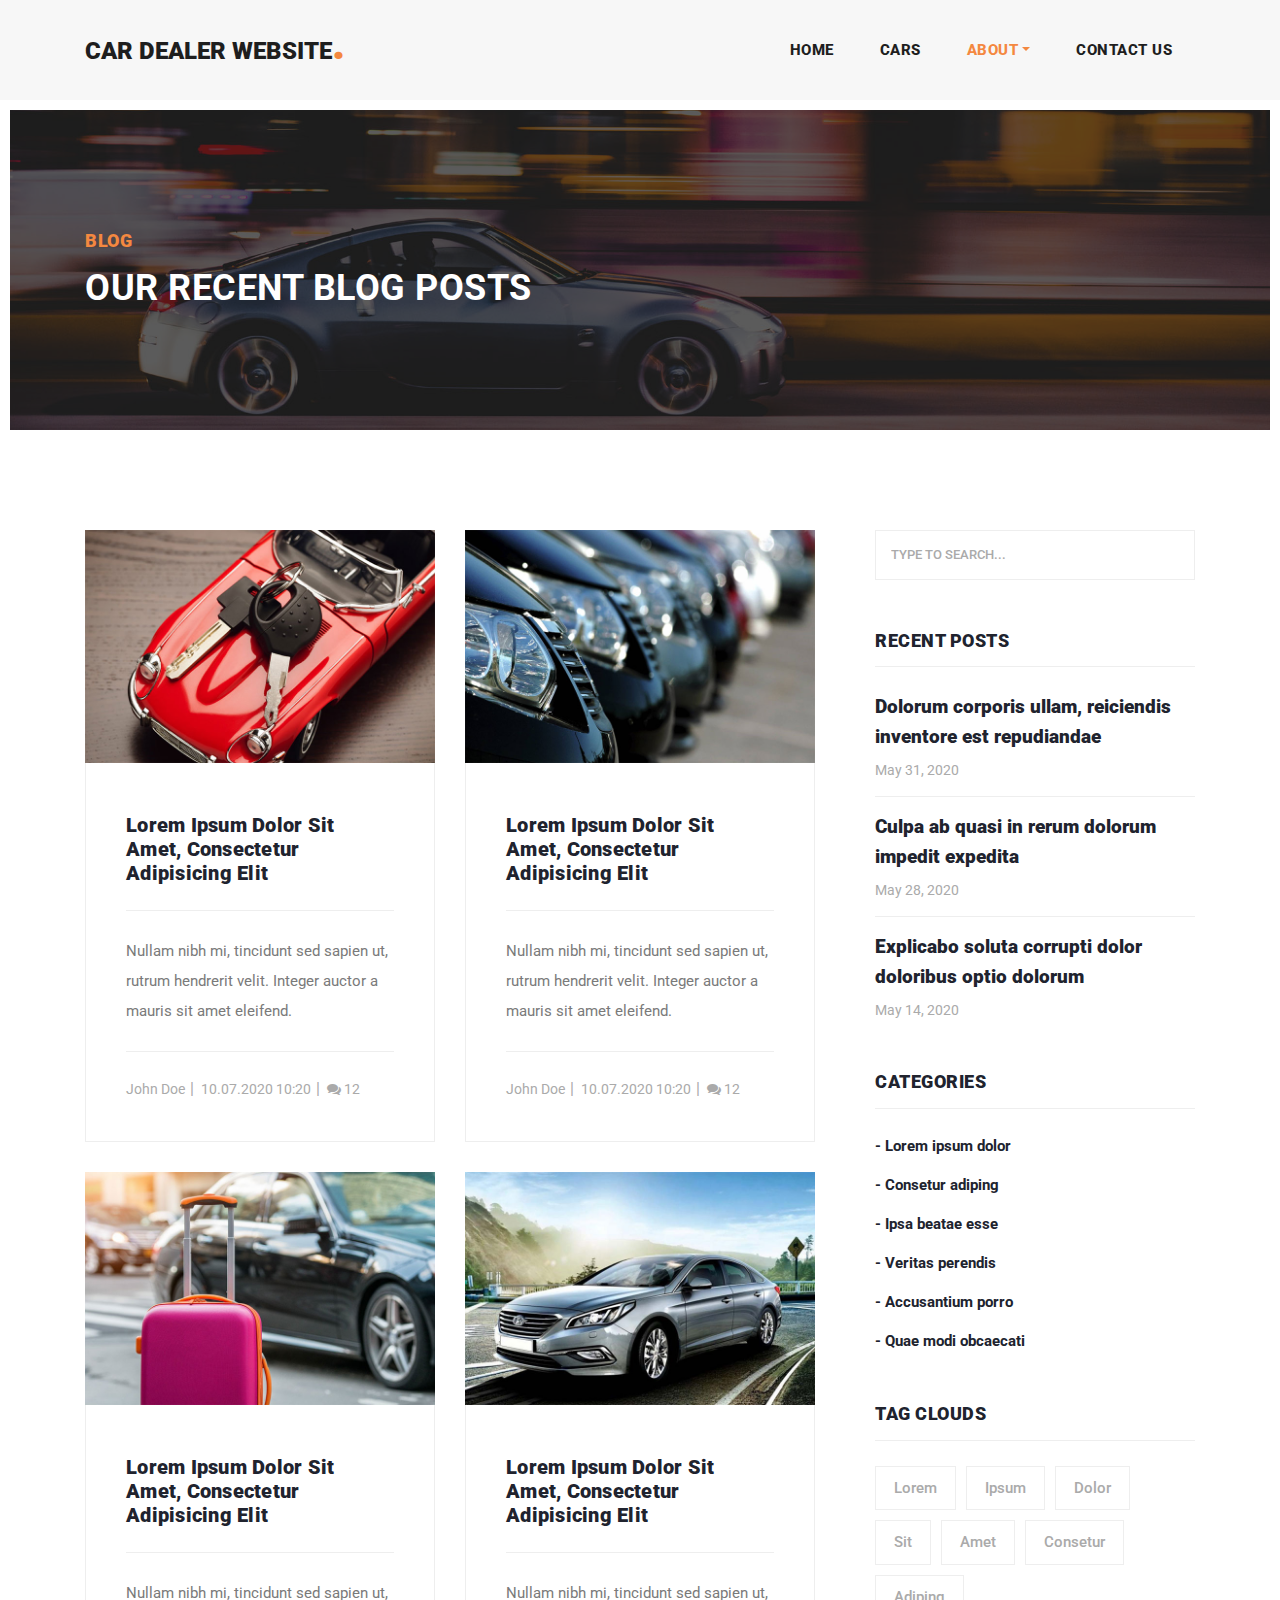
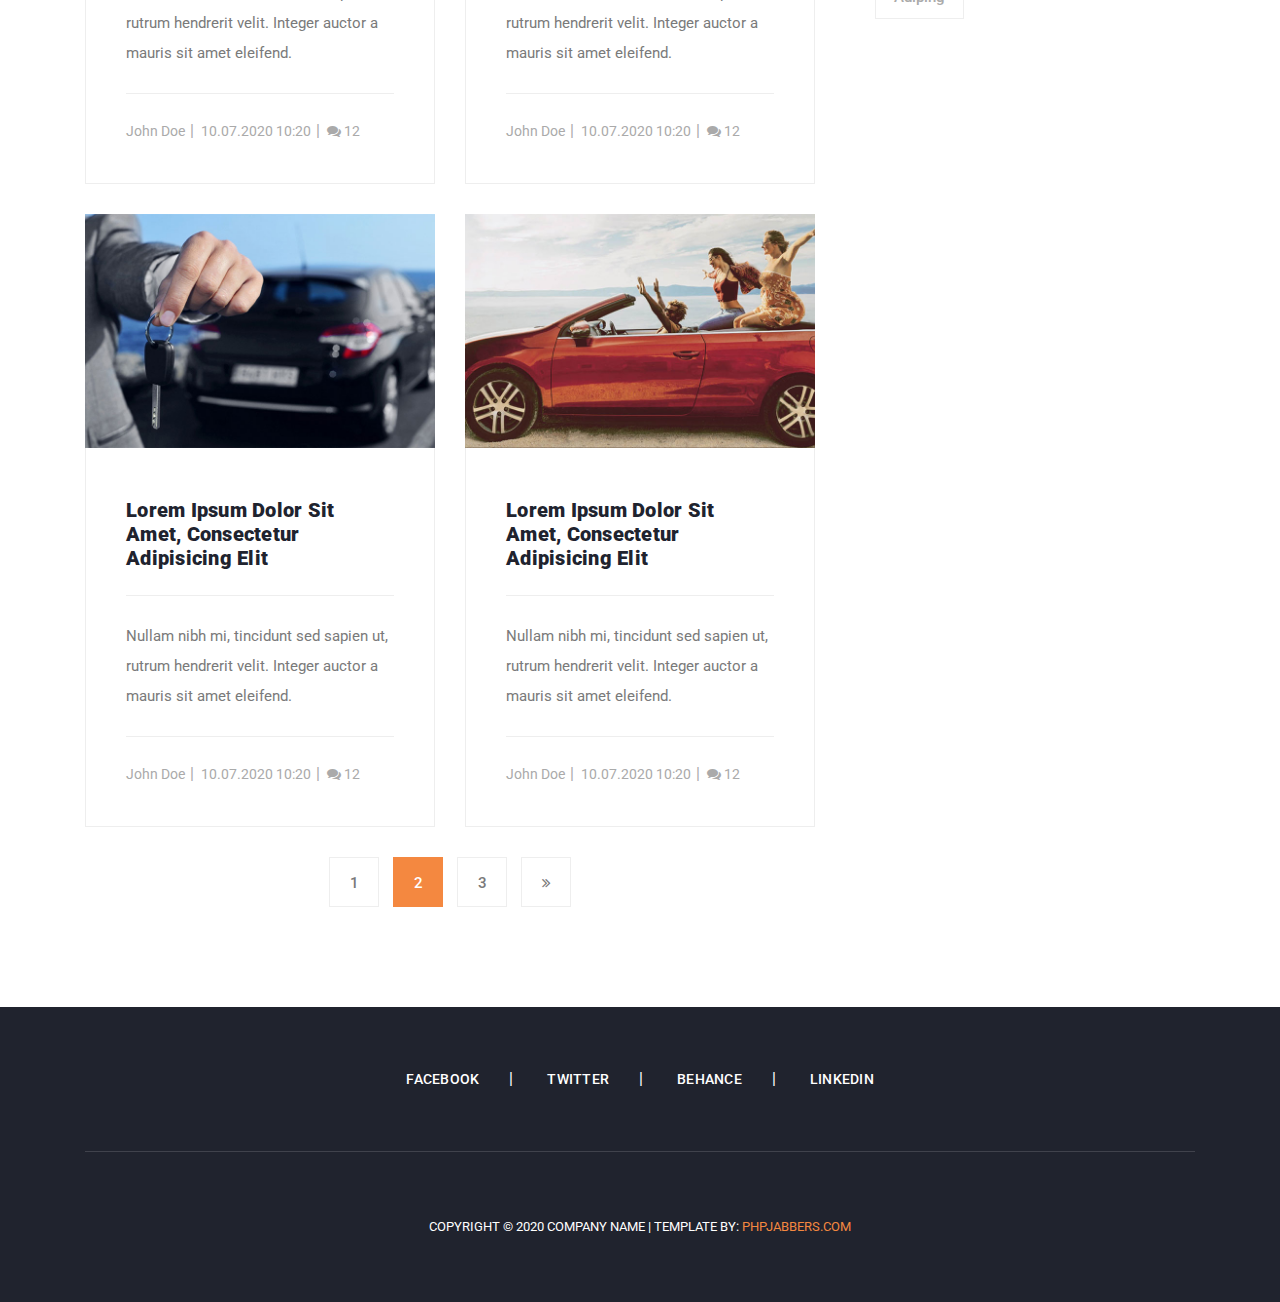
<file: blog.html>
<!DOCTYPE html>
<html lang="en">

  <head>

    <meta charset="utf-8">
    <meta name="viewport" content="width=device-width, initial-scale=1, shrink-to-fit=no">
    <meta name="description" content="">
    <meta name="author" content="">
    <link href="https://fonts.googleapis.com/css?family=Roboto:100,100i,300,300i,400,400i,500,500i,700,700i,900,900i&display=swap" rel="stylesheet">

    <title>PHPJabbers.com | Free Car Dealer Website Template</title>

    <!-- Bootstrap core CSS -->
    <link href="vendor/bootstrap/css/bootstrap.min.css" rel="stylesheet">


    <!-- Additional CSS Files -->
    <link rel="stylesheet" href="assets/css/fontawesome.css">
    <link rel="stylesheet" href="assets/css/style.css">
    <link rel="stylesheet" href="assets/css/owl.css">

  </head>

  <body>

    <!-- ***** Preloader Start ***** -->
    <div id="preloader">
        <div class="jumper">
            <div></div>
            <div></div>
            <div></div>
        </div>
    </div>  
    <!-- ***** Preloader End ***** -->

    <!-- Header -->
    <header class="">
      <nav class="navbar navbar-expand-lg">
        <div class="container">
          <a class="navbar-brand" href="index.html"><h2>Car Dealer Website<em>.</em></h2></a>
          <button class="navbar-toggler" type="button" data-toggle="collapse" data-target="#navbarResponsive" aria-controls="navbarResponsive" aria-expanded="false" aria-label="Toggle navigation">
            <span class="navbar-toggler-icon"></span>
          </button>
          <div class="collapse navbar-collapse" id="navbarResponsive">
            <ul class="navbar-nav ml-auto">
              <li class="nav-item">
                <a class="nav-link" href="index.html">Home
                  <span class="sr-only">(current)</span>
                </a>
              </li> 
              <li class="nav-item">
                <a class="nav-link" href="cars.html">Cars</a>
              </li>

              <li class="nav-item dropdown">
                  <a class="nav-link dropdown-toggle active" data-toggle="dropdown" href="#" role="button" aria-haspopup="true" aria-expanded="false">About</a>
                  
                  <div class="dropdown-menu">
                    <a class="dropdown-item" href="about.html">About Us</a>
                    <a class="dropdown-item active" href="blog.html">Blog</a>
                    <a class="dropdown-item" href="team.html">Team</a>
                    <a class="dropdown-item" href="testimonials.html">Testimonials</a>
                    <a class="dropdown-item" href="faq.html">FAQ</a>
                    <a class="dropdown-item" href="terms.html">Terms</a>
                  </div>
              </li>
              <li class="nav-item">
                <a class="nav-link" href="contact.html">Contact Us</a>
              </li>
            </ul>
          </div>
        </div>
      </nav>
    </header>

    <!-- Page Content -->
    <!-- Banner Starts Here -->
    <div class="heading-page header-text">
      <section class="page-heading">
        <div class="container">
          <div class="row">
            <div class="col-lg-12">
              <div class="text-content">
                <h4>Blog</h4>
                <h2>Our Recent Blog Posts</h2>
              </div>
            </div>
          </div>
        </div>
      </section>
    </div>
    <!-- Banner Ends Here -->

    <section class="blog-posts grid-system">
      <div class="container">
        <div class="row">
          <div class="col-lg-8">
            <div class="all-blog-posts">
              <div class="row">
                <div class="col-lg-6">
                  <div class="blog-post">
                    <div class="blog-thumb">
                      <img src="assets/images/blog-1-720x480.jpg" alt="">
                    </div>
                    <div class="down-content">
                      <a href="blog-details.html"><h4>Lorem Ipsum Dolor Sit Amet, Consectetur Adipisicing Elit</h4></a>
                      
                      <p>Nullam nibh mi, tincidunt sed sapien ut, rutrum hendrerit velit. Integer auctor a mauris sit amet eleifend.</p>

                      <ul class="post-info">
                        <li><a href="#">John Doe</a></li>
                        <li><a href="#">10.07.2020 10:20</a></li>
                        <li><a href="#"><i class="fa fa-comments" title="Comments"></i> 12</a></li>
                      </ul>
                    </div>
                  </div>
                </div>
                <div class="col-lg-6">
                  <div class="blog-post">
                    <div class="blog-thumb">
                      <img src="assets/images/blog-2-720x480.jpg" alt="">
                    </div>
                    <div class="down-content">
                      <a href="blog-details.html"><h4>Lorem Ipsum Dolor Sit Amet, Consectetur Adipisicing Elit</h4></a>
                      
                      <p>Nullam nibh mi, tincidunt sed sapien ut, rutrum hendrerit velit. Integer auctor a mauris sit amet eleifend.</p>
                      
                      <ul class="post-info">
                        <li><a href="#">John Doe</a></li>
                        <li><a href="#">10.07.2020 10:20</a></li>
                        <li><a href="#"><i class="fa fa-comments" title="Comments"></i> 12</a></li>
                      </ul>
                    </div>
                  </div>
                </div>
                <div class="col-lg-6">
                  <div class="blog-post">
                    <div class="blog-thumb">
                      <img src="assets/images/blog-3-720x480.jpg" alt="">
                    </div>
                    <div class="down-content">
                      <a href="blog-details.html"><h4>Lorem Ipsum Dolor Sit Amet, Consectetur Adipisicing Elit</h4></a>
                      
                      <p>Nullam nibh mi, tincidunt sed sapien ut, rutrum hendrerit velit. Integer auctor a mauris sit amet eleifend.</p>
                      
                      <ul class="post-info">
                        <li><a href="#">John Doe</a></li>
                        <li><a href="#">10.07.2020 10:20</a></li>
                        <li><a href="#"><i class="fa fa-comments" title="Comments"></i> 12</a></li>
                      </ul>
                    </div>
                  </div>
                </div>
                <div class="col-lg-6">
                  <div class="blog-post">
                    <div class="blog-thumb">
                      <img src="assets/images/blog-4-720x480.jpg" alt="">
                    </div>
                    <div class="down-content">
                      <a href="blog-details.html"><h4>Lorem Ipsum Dolor Sit Amet, Consectetur Adipisicing Elit</h4></a>
                      
                      <p>Nullam nibh mi, tincidunt sed sapien ut, rutrum hendrerit velit. Integer auctor a mauris sit amet eleifend.</p>
                      
                      <ul class="post-info">
                        <li><a href="#">John Doe</a></li>
                        <li><a href="#">10.07.2020 10:20</a></li>
                        <li><a href="#"><i class="fa fa-comments" title="Comments"></i> 12</a></li>
                      </ul>
                    </div>
                  </div>
                </div>
                <div class="col-lg-6">
                  <div class="blog-post">
                    <div class="blog-thumb">
                      <img src="assets/images/blog-5-720x480.jpg" alt="">
                    </div>
                    <div class="down-content">
                      <a href="blog-details.html"><h4>Lorem Ipsum Dolor Sit Amet, Consectetur Adipisicing Elit</h4></a>
                      
                      <p>Nullam nibh mi, tincidunt sed sapien ut, rutrum hendrerit velit. Integer auctor a mauris sit amet eleifend.</p>
                      
                      <ul class="post-info">
                        <li><a href="#">John Doe</a></li>
                        <li><a href="#">10.07.2020 10:20</a></li>
                        <li><a href="#"><i class="fa fa-comments" title="Comments"></i> 12</a></li>
                      </ul>
                    </div>
                  </div>
                </div>
                <div class="col-lg-6">
                  <div class="blog-post">
                    <div class="blog-thumb">
                      <img src="assets/images/blog-6-720x480.jpg" alt="">
                    </div>
                    <div class="down-content">
                      <a href="blog-details.html"><h4>Lorem Ipsum Dolor Sit Amet, Consectetur Adipisicing Elit</h4></a>
                      
                      <p>Nullam nibh mi, tincidunt sed sapien ut, rutrum hendrerit velit. Integer auctor a mauris sit amet eleifend.</p>
                      
                      <ul class="post-info">
                        <li><a href="#">John Doe</a></li>
                        <li><a href="#">10.07.2020 10:20</a></li>
                        <li><a href="#"><i class="fa fa-comments" title="Comments"></i> 12</a></li>
                      </ul>
                    </div>
                  </div>
                </div>
                <div class="col-lg-12">
                  <ul class="page-numbers">
                    <li><a href="#">1</a></li>
                    <li class="active"><a href="#">2</a></li>
                    <li><a href="#">3</a></li>
                    <li><a href="#"><i class="fa fa-angle-double-right"></i></a></li>
                  </ul>
                </div>
              </div>
            </div>
          </div>
          <div class="col-lg-4">
            <div class="sidebar">
              <div class="row">
                <div class="col-lg-12">
                  <div class="sidebar-item search">
                    <form id="search_form" name="gs" method="GET" action="#">
                      <input type="text" name="q" class="searchText" placeholder="type to search..." autocomplete="on">
                    </form>
                  </div>
                </div>
                <div class="col-lg-12">
                  <div class="sidebar-item recent-posts">
                    <div class="sidebar-heading">
                      <h2>Recent Posts</h2>
                    </div>
                    <div class="content">
                      <ul>
                        <li><a href="blog-details.html">
                          <h5>Dolorum corporis ullam, reiciendis inventore est repudiandae</h5>
                          <span>May 31, 2020</span>
                        </a></li>
                        <li><a href="blog-details.html">
                          <h5>Culpa ab quasi in rerum dolorum impedit expedita</h5>
                          <span>May 28, 2020</span>
                        </a></li>
                        <li><a href="blog-details.html">
                          <h5>Explicabo soluta corrupti dolor doloribus optio dolorum</h5>
                          <span>May 14, 2020</span>
                        </a></li>
                      </ul>
                    </div>
                  </div>
                </div>
                <div class="col-lg-12">
                  <div class="sidebar-item categories">
                    <div class="sidebar-heading">
                      <h2>Categories</h2>
                    </div>
                    <div class="content">
                      <ul>
                        <li><a href="#">- Lorem ipsum dolor</a></li>
                        <li><a href="#">- Consetur adiping</a></li>
                        <li><a href="#">- Ipsa beatae esse</a></li>
                        <li><a href="#">- Veritas perendis</a></li>
                        <li><a href="#">- Accusantium porro</a></li>
                        <li><a href="#">- Quae modi obcaecati</a></li>
                      </ul>
                    </div>
                  </div>
                </div>
                <div class="col-lg-12">
                  <div class="sidebar-item tags">
                    <div class="sidebar-heading">
                      <h2>Tag Clouds</h2>
                    </div>
                    <div class="content">
                      <ul>
                        <li><a href="#">Lorem</a></li>
                        <li><a href="#">Ipsum</a></li>
                        <li><a href="#">Dolor</a></li>
                        <li><a href="#">Sit</a></li>
                        <li><a href="#">Amet</a></li>
                        <li><a href="#">Consetur</a></li>
                        <li><a href="#">Adiping</a></li>
                      </ul>
                    </div>
                  </div>
                </div>
              </div>
            </div>
          </div>
        </div>
      </div>
    </section>
    
    <footer>
      <div class="container">
        <div class="row">
          <div class="col-lg-12">
            <ul class="social-icons">
              <li><a href="#">Facebook</a></li>
              <li><a href="#">Twitter</a></li>
              <li><a href="#">Behance</a></li>
              <li><a href="#">Linkedin</a></li>
            </ul>
          </div>
          <div class="col-lg-12">
            <div class="copyright-text">
              <p>
                Copyright © 2020 Company Name
                | Template by: <a href="https://www.phpjabbers.com/">PHPJabbers.com</a>
              </p>
            </div>
          </div>
        </div>
      </div>
    </footer>


    <!-- Bootstrap core JavaScript -->
    <script src="vendor/jquery/jquery.min.js"></script>
    <script src="vendor/bootstrap/js/bootstrap.bundle.min.js"></script>

    <!-- Additional Scripts -->
    <script src="assets/js/custom.js"></script>
    <script src="assets/js/owl.js"></script>
    <script src="assets/js/slick.js"></script>
    <script src="assets/js/isotope.js"></script>
    <script src="assets/js/accordions.js"></script>

    <script language = "text/Javascript"> 
      cleared[0] = cleared[1] = cleared[2] = 0; //set a cleared flag for each field
      function clearField(t){                   //declaring the array outside of the
      if(! cleared[t.id]){                      // function makes it static and global
          cleared[t.id] = 1;  // you could use true and false, but that's more typing
          t.value='';         // with more chance of typos
          t.style.color='#fff';
          }
      }
    </script>

  </body>
</html>
</file>
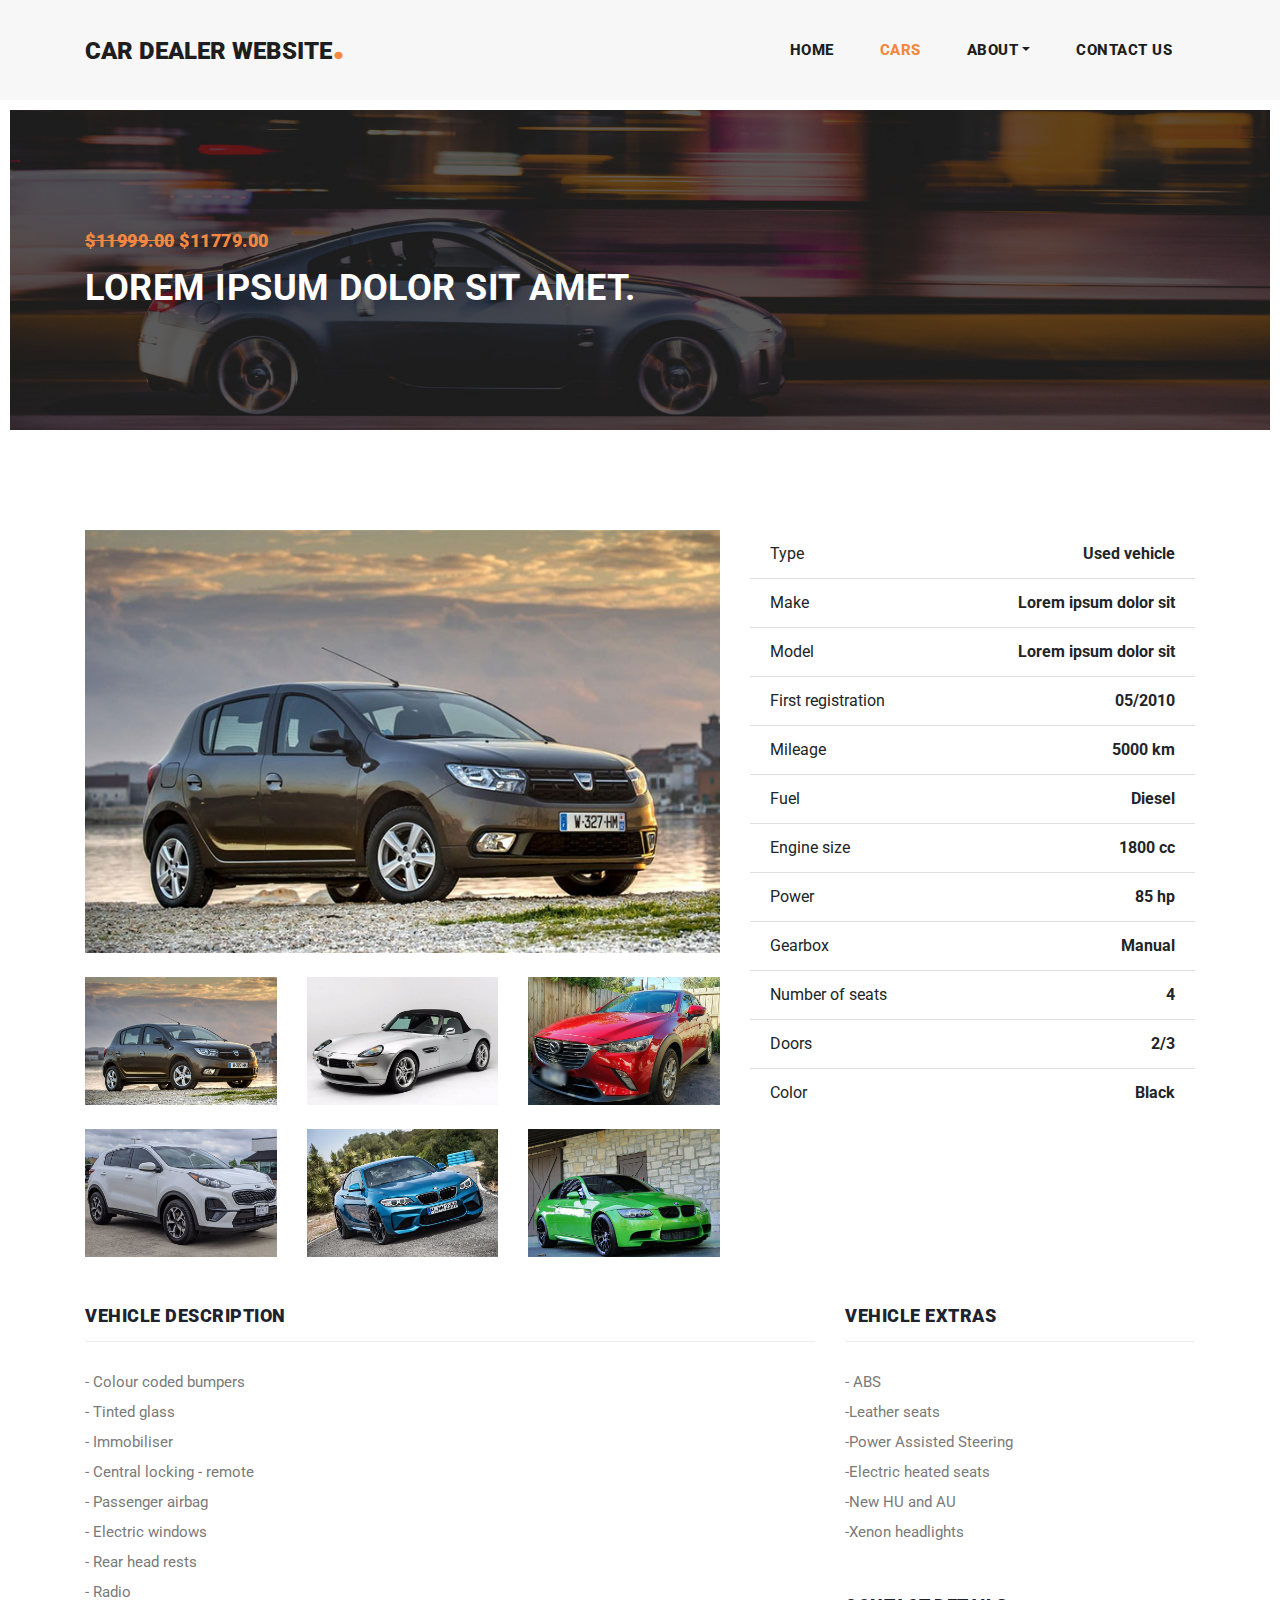
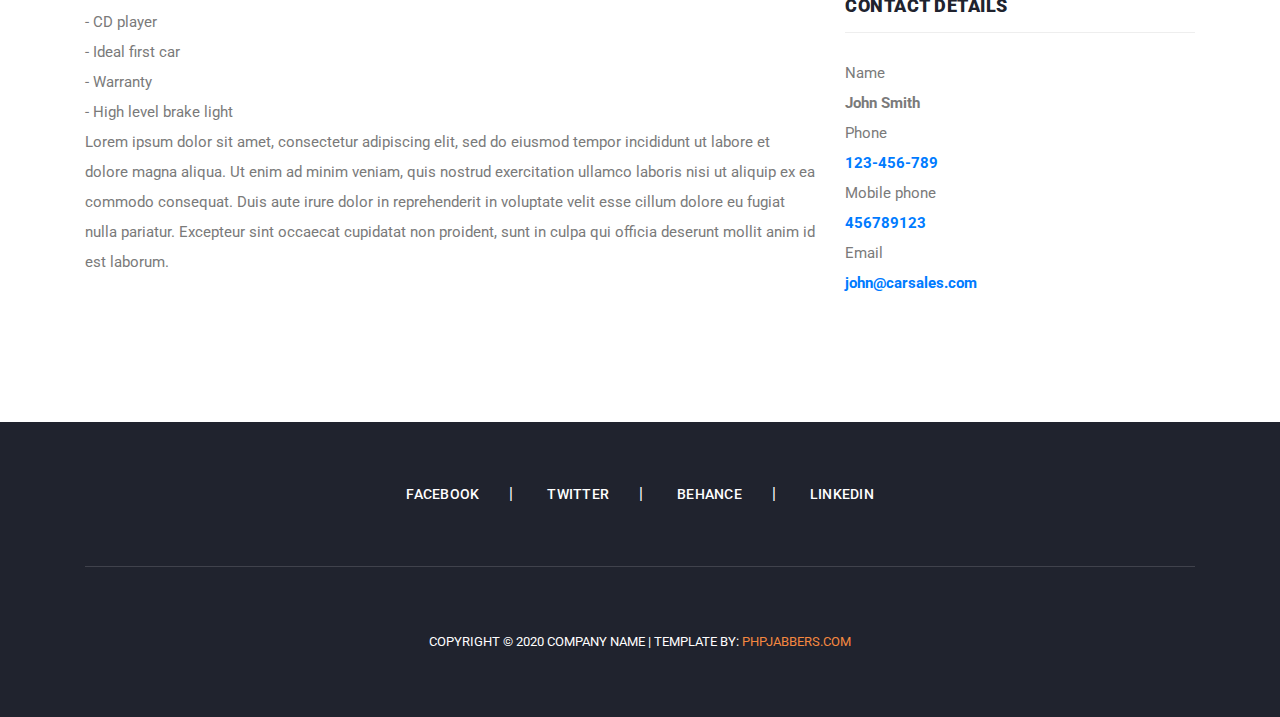
<file: car-details.html>
<!DOCTYPE html>
<html lang="en">

  <head>

    <meta charset="utf-8">
    <meta name="viewport" content="width=device-width, initial-scale=1, shrink-to-fit=no">
    <meta name="description" content="">
    <meta name="author" content="">
    <link href="https://fonts.googleapis.com/css?family=Roboto:100,100i,300,300i,400,400i,500,500i,700,700i,900,900i&display=swap" rel="stylesheet">

    <title>PHPJabbers.com | Free Car Dealer Website Template</title>

    <!-- Bootstrap core CSS -->
    <link href="vendor/bootstrap/css/bootstrap.min.css" rel="stylesheet">


    <!-- Additional CSS Files -->
    <link rel="stylesheet" href="assets/css/fontawesome.css">
    <link rel="stylesheet" href="assets/css/style.css">
    <link rel="stylesheet" href="assets/css/owl.css">

  </head>

  <body>

    <!-- ***** Preloader Start ***** -->
    <div id="preloader">
        <div class="jumper">
            <div></div>
            <div></div>
            <div></div>
        </div>
    </div>  
    <!-- ***** Preloader End ***** -->

    <!-- Header -->
    <header class="">
      <nav class="navbar navbar-expand-lg">
        <div class="container">
          <a class="navbar-brand" href="index.html"><h2>Car Dealer Website<em>.</em></h2></a>
          <button class="navbar-toggler" type="button" data-toggle="collapse" data-target="#navbarResponsive" aria-controls="navbarResponsive" aria-expanded="false" aria-label="Toggle navigation">
            <span class="navbar-toggler-icon"></span>
          </button>
          <div class="collapse navbar-collapse" id="navbarResponsive">
            <ul class="navbar-nav ml-auto">
              <li class="nav-item">
                <a class="nav-link" href="index.html">Home
                  <span class="sr-only">(current)</span>
                </a>
              </li> 
              <li class="nav-item active">
                <a class="nav-link" href="cars.html">Cars</a>
              </li>

              <li class="nav-item dropdown">
                  <a class="nav-link dropdown-toggle" data-toggle="dropdown" href="#" role="button" aria-haspopup="true" aria-expanded="false">About</a>
                  
                  <div class="dropdown-menu">
                    <a class="dropdown-item" href="about.html">About Us</a>
                    <a class="dropdown-item" href="blog.html">Blog</a>
                    <a class="dropdown-item" href="team.html">Team</a>
                    <a class="dropdown-item" href="testimonials.html">Testimonials</a>
                    <a class="dropdown-item" href="faq.html">FAQ</a>
                    <a class="dropdown-item" href="terms.html">Terms</a>
                  </div>
              </li>
              <li class="nav-item">
                <a class="nav-link" href="contact.html">Contact Us</a>
              </li>
            </ul>
          </div>
        </div>
      </nav>
    </header>

    <!-- Page Content -->
    <!-- Banner Starts Here -->
    <div class="heading-page header-text">
      <section class="page-heading">
        <div class="container">
          <div class="row">
            <div class="col-lg-12">
              <div class="text-content">
                <h4><del>$11999.00</del>  $11779.00</h4>
                <h2>Lorem ipsum dolor sit amet.</h2>
              </div>
            </div>
          </div>
        </div>
      </section>
    </div>
    
    <!-- Banner Ends Here -->

    


    <section class="blog-posts grid-system">
      <div class="container">
        <div class="row">
          <div class="col-md-7">
            <div>
              <img src="assets/images/product-1-720x480.jpg" alt="" class="img-fluid wc-image">
            </div>

            <br>

            <div class="row">
              <div class="col-sm-4 col-6">
                <div>
                  <img src="assets/images/product-1-720x480.jpg" alt="" class="img-fluid">
                </div>
                <br>
              </div>
              <div class="col-sm-4 col-6">
                <div>
                  <img src="assets/images/product-2-720x480.jpg" alt="" class="img-fluid">
                </div>
                <br>
              </div>
              <div class="col-sm-4 col-6">
                <div>
                  <img src="assets/images/product-3-720x480.jpg" alt="" class="img-fluid">
                </div>
                <br>
              </div>

              <div class="col-sm-4 col-6">
                <div>
                  <img src="assets/images/product-4-720x480.jpg" alt="" class="img-fluid">
                </div>
                <br>
              </div>
              <div class="col-sm-4 col-6">
                <div>
                  <img src="assets/images/product-5-720x480.jpg" alt="" class="img-fluid">
                </div>
                <br>
              </div>
              <div class="col-sm-4 col-6">
                <div>
                  <img src="assets/images/product-6-720x480.jpg" alt="" class="img-fluid">
                </div>
                <br>
              </div>
            </div>

            <br>
          </div>

          <div class="col-md-5">
            <form action="#" method="post" class="form">
              <ul class="list-group list-group-flush">
               <li class="list-group-item">
                    <div class="clearfix">
                         <span class="pull-left">Type</span>

                         <strong class="pull-right">Used vehicle</strong>
                    </div>
               </li>

               <li class="list-group-item">
                    <div class="clearfix">
                         <span class="pull-left">Make</span>

                         <strong class="pull-right">Lorem ipsum dolor sit</strong>
                    </div>
               </li>

               <li class="list-group-item">
                    <div class="clearfix">
                         <span class="pull-left"> Model</span>

                         <strong class="pull-right">Lorem ipsum dolor sit</strong>
                    </div>
               </li>

               <li class="list-group-item">
                    <div class="clearfix">
                         <span class="pull-left">First registration</span>

                         <strong class="pull-right">05/2010</strong>
                    </div>
               </li>

               <li class="list-group-item">
                    <div class="clearfix">
                         <span class="pull-left">Mileage</span>

                         <strong class="pull-right">5000 km</strong>
                    </div>
               </li>

               <li class="list-group-item">
                    <div class="clearfix">
                         <span class="pull-left">Fuel</span>

                         <strong class="pull-right">Diesel</strong>
                    </div>
               </li>

               <li class="list-group-item">
                    <div class="clearfix">
                         <span class="pull-left">Engine size</span>

                         <strong class="pull-right">1800 cc</strong>
                    </div>
               </li>

               <li class="list-group-item">
                    <div class="clearfix">
                         <span class="pull-left">Power</span>

                         <strong class="pull-right">85 hp</strong>
                    </div>
               </li>


               <li class="list-group-item">
                    <div class="clearfix">
                         <span class="pull-left">Gearbox</span>

                         <strong class="pull-right">Manual</strong>
                    </div>
               </li>

               <li class="list-group-item">
                    <div class="clearfix">
                         <span class="pull-left">Number of seats</span>

                         <strong class="pull-right">4</strong>
                    </div>
               </li>

               <li class="list-group-item">
                    <div class="clearfix">
                         <span class="pull-left">Doors</span>

                         <strong class="pull-right">2/3</strong>
                    </div>
               </li>

               <li class="list-group-item">
                    <div class="clearfix">
                         <span class="pull-left">Color</span>

                         <strong class="pull-right">Black</strong>
                    </div>
               </li>
              </ul>
            </form>

            <br>
          </div>
        </div>
      </div>
    </section>

    <div class="section contact-us">
      <div class="container">
        <div class="row">
          <div class="col-md-8">
          	<div class="sidebar-item recent-posts">
	            <div class="sidebar-heading">
	              <h2>Vehicle Description</h2>
	            </div>

	            <div class="content">
	              <p>- Colour coded bumpers<br>- Tinted glass<br>- Immobiliser<br>- Central locking - remote<br>- Passenger airbag<br>- Electric windows<br>- Rear head rests<br>- Radio<br>- CD player<br>- Ideal first car<br>- Warranty<br>- High level brake light<br>Lorem ipsum dolor sit amet, consectetur adipiscing elit, sed do eiusmod tempor incididunt ut labore et dolore magna aliqua. Ut enim ad minim veniam, quis nostrud exercitation ullamco laboris nisi ut aliquip ex ea commodo consequat. Duis aute irure dolor in reprehenderit in voluptate velit esse cillum dolore eu fugiat nulla pariatur. Excepteur sint occaecat cupidatat non proident, sunt in culpa qui officia deserunt mollit anim id est laborum.</p>
	            </div>

	            <br>
            </div>
          </div>

          <div class="col-md-4">
          	<div class="sidebar-item recent-posts">
	            <div class="sidebar-heading">
	              <h2>Vehicle Extras</h2>
	            </div>

	            <div class="content">
	              <p>- ABS <br>-Leather seats <br>-Power Assisted Steering <br>-Electric heated seats <br>-New HU and AU <br>-Xenon headlights</p>
	            </div>
            </div>

            <br>
            <br>

            <div class="sidebar-item recent-posts">
	            <div class="sidebar-heading">
	              <h2>Contact Details</h2>
	            </div>

	            <div class="content">
	              <p>
	                <span>Name</span>

	                <br>

	                <strong>John Smith</strong>
	              </p>

	              <p>
	                <span>Phone</span>

	                <br>
	                
	                <strong>
	                  <a href="tel:123-456-789">123-456-789</a>
	                </strong>
	              </p>

	              <p>
	                <span>Mobile phone</span>

	                <br>
	                
	                <strong>
	                  <a href="tel:456789123">456789123</a>
	                </strong>
	              </p>

	              <p>
	                <span>Email</span>

	                <br>
	                
	                <strong>
	                  <a href="mailto:john@carsales.com">john@carsales.com</a>
	                </strong>
	              </p>
	            </div>
            </div>

            <br>
          </div>
        </div>
      </div>
    </div>

    <footer>
      <div class="container">
        <div class="row">
          <div class="col-lg-12">
            <ul class="social-icons">
              <li><a href="#">Facebook</a></li>
              <li><a href="#">Twitter</a></li>
              <li><a href="#">Behance</a></li>
              <li><a href="#">Linkedin</a></li>
            </ul>
          </div>
          <div class="col-lg-12">
            <div class="copyright-text">
              <p>
                Copyright © 2020 Company Name
                | Template by: <a href="https://www.phpjabbers.com/">PHPJabbers.com</a>
              </p>
            </div>
          </div>
        </div>
      </div>
    </footer>

    <!-- Bootstrap core JavaScript -->
    <script src="vendor/jquery/jquery.min.js"></script>
    <script src="vendor/bootstrap/js/bootstrap.bundle.min.js"></script>

    <!-- Additional Scripts -->
    <script src="assets/js/custom.js"></script>
    <script src="assets/js/owl.js"></script>
    <script src="assets/js/slick.js"></script>
    <script src="assets/js/isotope.js"></script>
    <script src="assets/js/accordions.js"></script>

    <script language = "text/Javascript"> 
      cleared[0] = cleared[1] = cleared[2] = 0; //set a cleared flag for each field
      function clearField(t){                   //declaring the array outside of the
      if(! cleared[t.id]){                      // function makes it static and global
          cleared[t.id] = 1;  // you could use true and false, but that's more typing
          t.value='';         // with more chance of typos
          t.style.color='#fff';
          }
      }
    </script>

  </body>
</html>
</file>
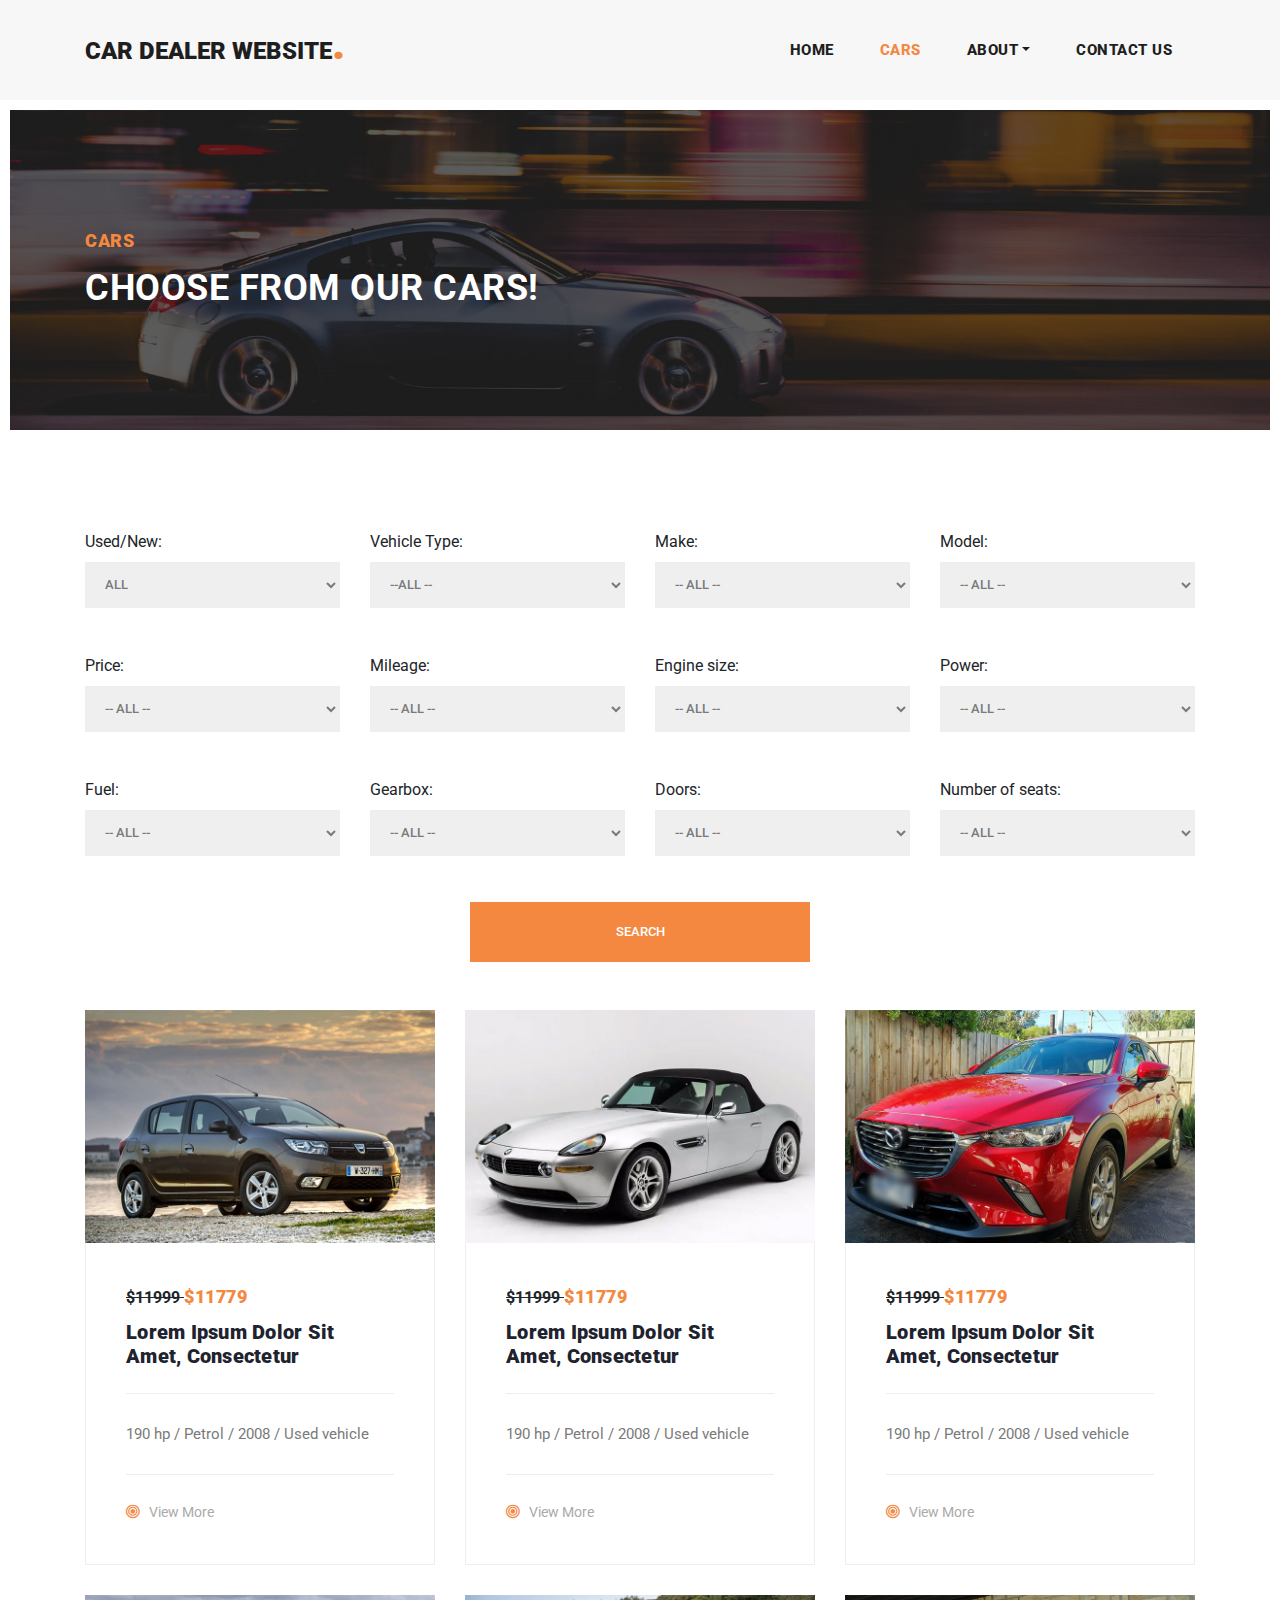
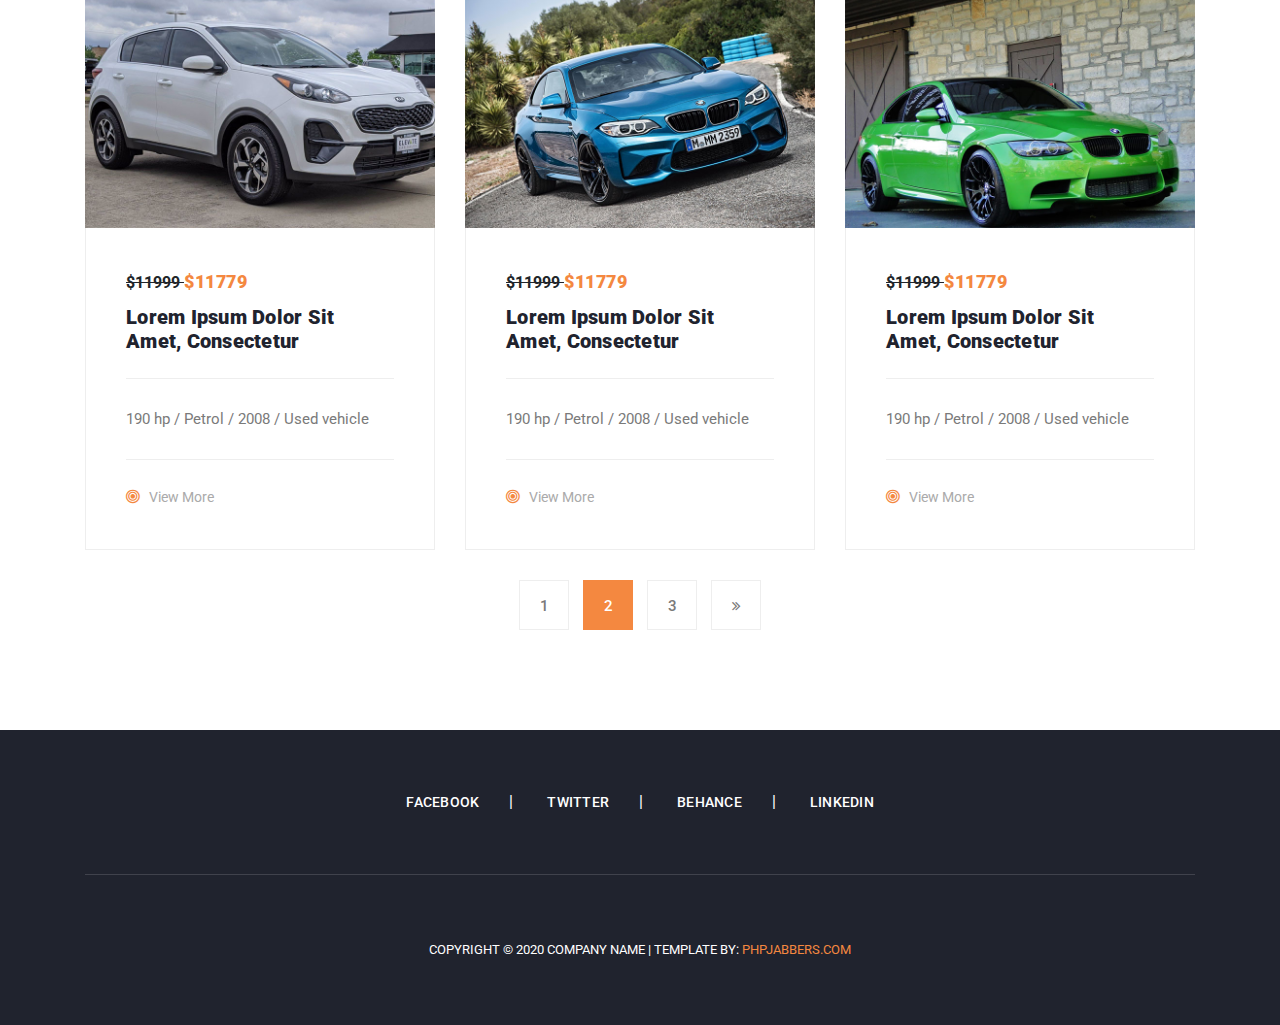
<file: cars.html>
<!DOCTYPE html>
<html lang="en">

  <head>

    <meta charset="utf-8">
    <meta name="viewport" content="width=device-width, initial-scale=1, shrink-to-fit=no">
    <meta name="description" content="">
    <meta name="author" content="">
    <link href="https://fonts.googleapis.com/css?family=Roboto:100,100i,300,300i,400,400i,500,500i,700,700i,900,900i&display=swap" rel="stylesheet">

    <title>PHPJabbers.com | Free Car Dealer Website Template</title>

    <!-- Bootstrap core CSS -->
    <link href="vendor/bootstrap/css/bootstrap.min.css" rel="stylesheet">


    <!-- Additional CSS Files -->
    <link rel="stylesheet" href="assets/css/fontawesome.css">
    <link rel="stylesheet" href="assets/css/style.css">
    <link rel="stylesheet" href="assets/css/owl.css">

  </head>

  <body>

    <!-- ***** Preloader Start ***** -->
    <div id="preloader">
        <div class="jumper">
            <div></div>
            <div></div>
            <div></div>
        </div>
    </div>  
    <!-- ***** Preloader End ***** -->

    <!-- Header -->
    <header class="">
      <nav class="navbar navbar-expand-lg">
        <div class="container">
          <a class="navbar-brand" href="index.html"><h2>Car Dealer Website<em>.</em></h2></a>
          <button class="navbar-toggler" type="button" data-toggle="collapse" data-target="#navbarResponsive" aria-controls="navbarResponsive" aria-expanded="false" aria-label="Toggle navigation">
            <span class="navbar-toggler-icon"></span>
          </button>
          <div class="collapse navbar-collapse" id="navbarResponsive">
            <ul class="navbar-nav ml-auto">
              <li class="nav-item">
                <a class="nav-link" href="index.html">Home
                  <span class="sr-only">(current)</span>
                </a>
              </li> 
              <li class="nav-item active">
                <a class="nav-link" href="cars.html">Cars</a>
              </li>

              <li class="nav-item dropdown">
                  <a class="nav-link dropdown-toggle" data-toggle="dropdown" href="#" role="button" aria-haspopup="true" aria-expanded="false">About</a>
                  
                  <div class="dropdown-menu">
                    <a class="dropdown-item" href="about.html">About Us</a>
                    <a class="dropdown-item" href="blog.html">Blog</a>
                    <a class="dropdown-item" href="team.html">Team</a>
                    <a class="dropdown-item" href="testimonials.html">Testimonials</a>
                    <a class="dropdown-item" href="faq.html">FAQ</a>
                    <a class="dropdown-item" href="terms.html">Terms</a>
                  </div>
              </li>
              <li class="nav-item">
                <a class="nav-link" href="contact.html">Contact Us</a>
              </li>
            </ul>
          </div>
        </div>
      </nav>
    </header>

    <!-- Page Content -->
    <!-- Banner Starts Here -->
    <div class="heading-page header-text">
      <section class="page-heading">
        <div class="container">
          <div class="row">
            <div class="col-lg-12">
              <div class="text-content">
                <h4>Cars</h4>
                <h2>Choose from our cars!</h2>
              </div>
            </div>
          </div>
        </div>
      </section>
    </div>
    
    <!-- Banner Ends Here -->

    


    <section class="blog-posts grid-system">
      <div class="container">
        <section class="contact-us">
          <div class="contact-form">
            <form action="#">
                <div class="row">
                    <div class="col-lg-3 col-md-4 col-sm-6 col-xs-12">
                        <div class="form-group">
                            <label>Used/New:</label>
                 
                             <select>
                                  <option value="">All</option>
                                  <option value="new">New vehicle</option>
                                  <option value="used">Used vehicle</option>
                             </select>
                        </div>
                    </div>
            
                    <div class="col-lg-3 col-md-4 col-sm-6 col-xs-12">
                        <div class="form-group">
                            <label>Vehicle Type:</label>
                 
                             <select>
                                  <option value="">--All --</option>
                                  <option value="">--All --</option>
                                  <option value="">--All --</option>
                                  <option value="">--All --</option>
                                  <option value="">--All --</option>
                             </select>
                        </div>
                    </div>
            
                    <div class="col-lg-3 col-md-4 col-sm-6 col-xs-12">
                        <div class="form-group">
                            <label>Make:</label>
                 
                             <select>
                                  <option value="">-- All --</option>
                                  <option value="">-- All --</option>
                                  <option value="">-- All --</option>
                                  <option value="">-- All --</option>
                                  <option value="">-- All --</option>
                                  <option value="">-- All --</option>
                                  <option value="">-- All --</option>
                             </select>
                        </div>
                    </div>
            
                    <div class="col-lg-3 col-md-4 col-sm-6 col-xs-12">
                        <div class="form-group">
                            <label>Model:</label>
                 
                             <select>
                                  <option value="">-- All --</option>
                                  <option value="">-- All --</option>
                                  <option value="">-- All --</option>
                                  <option value="">-- All --</option>
                             </select>
                        </div>
                    </div>
            
                    <div class="col-lg-3 col-md-4 col-sm-6 col-xs-12">
                        <div class="form-group">
                            <label>Price:</label>
                 
                             <select>
                                  <option value="">-- All --</option>
                                  <option value="">-- All --</option>
                                  <option value="">-- All --</option>
                                  <option value="">-- All --</option>
                             </select>
                        </div>
                    </div>
            
                    <div class="col-lg-3 col-md-4 col-sm-6 col-xs-12">
                        <div class="form-group">
                            <label>Mileage:</label>
                 
                             <select>
                                  <option value="">-- All --</option>
                                  <option value="">-- All --</option>
                                  <option value="">-- All --</option>
                                  <option value="">-- All --</option>
                             </select>
                        </div>
                    </div>
            
                    <div class="col-lg-3 col-md-4 col-sm-6 col-xs-12">
                        <div class="form-group">
                            <label>Engine size:</label>
                 
                             <select>
                                  <option value="">-- All --</option>
                                  <option value="">-- All --</option>
                                  <option value="">-- All --</option>
                                  <option value="">-- All --</option>
                             </select>
                        </div>
                    </div>
            
                    <div class="col-lg-3 col-md-4 col-sm-6 col-xs-12">
                        <div class="form-group">
                            <label>Power:</label>
                 
                             <select>
                                  <option value="">-- All --</option>
                                  <option value="">-- All --</option>
                                  <option value="">-- All --</option>
                                  <option value="">-- All --</option>
                             </select>
                        </div>
                    </div>
            
                    <div class="col-lg-3 col-md-4 col-sm-6 col-xs-12">
                        <div class="form-group">
                            <label>Fuel:</label>
                 
                             <select>
                                  <option value="">-- All --</option>
                                  <option value="">-- All --</option>
                                  <option value="">-- All --</option>
                                  <option value="">-- All --</option>
                             </select>
                        </div>
                    </div>
            
                    <div class="col-lg-3 col-md-4 col-sm-6 col-xs-12">
                        <div class="form-group">
                            <label>Gearbox:</label>
                 
                             <select>
                                  <option value="">-- All --</option>
                                  <option value="">-- All --</option>
                                  <option value="">-- All --</option>
                                  <option value="">-- All --</option>
                             </select>
                        </div>
                    </div>
            
                    <div class="col-lg-3 col-md-4 col-sm-6 col-xs-12">
                        <div class="form-group">
                            <label>Doors:</label>
                 
                             <select>
                                  <option value="">-- All --</option>
                                  <option value="">-- All --</option>
                                  <option value="">-- All --</option>
                                  <option value="">-- All --</option>
                             </select>
                        </div>
                    </div>
            
                    <div class="col-lg-3 col-md-4 col-sm-6 col-xs-12">
                        <div class="form-group">
                            <label>Number of seats:</label>
                 
                             <select>
                                  <option value="">-- All --</option>
                                  <option value="">-- All --</option>
                                  <option value="">-- All --</option>
                                  <option value="">-- All --</option>
                             </select>
                        </div>
                    </div>
                </div>
                
                <div class="col-sm-4 offset-sm-4">
                  <div class="main-button">
                      <a href="#">Search</a>
                  </div>
                </div>
                <br>
                <br>
            </form>
          </div>
        </section>

        <div class="all-blog-posts">
          <div class="row">
            <div class="col-md-4 col-sm-6">
              <div class="blog-post">
                <div class="blog-thumb">
                  <img src="assets/images/product-1-720x480.jpg" alt="">
                </div>
                <div class="down-content">
                  <strong><del>$11999 </del></strong> <span>$11779</span>
                  <a href="car-details.html"><h4>Lorem ipsum dolor sit amet, consectetur</h4></a>
                  <p>
                      
                      190 hp / Petrol / 2008 / Used vehicle
                  
                  </p>
                  <div class="post-options">
                    <div class="row">
                      <div class="col-lg-12">
                        <ul class="post-tags">
                          <li><i class="fa fa-bullseye"></i></li>
                          <li><a href="car-details.html">View More</a></li>
                        </ul>
                      </div>
                    </div>
                  </div>
                </div>
              </div>
            </div>
            <div class="col-md-4 col-sm-6">
              <div class="blog-post">
                <div class="blog-thumb">
                  <img src="assets/images/product-2-720x480.jpg" alt="">
                </div>
                <div class="down-content">
                  <strong><del>$11999 </del></strong> <span>$11779</span>
                  <a href="car-details.html"><h4>Lorem ipsum dolor sit amet, consectetur</h4></a>
                  <p>
                      
                      190 hp / Petrol / 2008 / Used vehicle
                  
                  </p>
                  <div class="post-options">
                    <div class="row">
                      <div class="col-lg-12">
                        <ul class="post-tags">
                          <li><i class="fa fa-bullseye"></i></li>
                          <li><a href="car-details.html">View More</a></li>
                        </ul>
                      </div>
                    </div>
                  </div>
                </div>
              </div>
            </div>
            <div class="col-md-4 col-sm-6">
              <div class="blog-post">
                <div class="blog-thumb">
                  <img src="assets/images/product-3-720x480.jpg" alt="">
                </div>
                <div class="down-content">
                  <strong><del>$11999 </del></strong> <span>$11779</span>
                  <a href="car-details.html"><h4>Lorem ipsum dolor sit amet, consectetur</h4></a>
                  <p>
                      
                      190 hp / Petrol / 2008 / Used vehicle
                  
                  </p>
                  <div class="post-options">
                    <div class="row">
                      <div class="col-lg-12">
                        <ul class="post-tags">
                          <li><i class="fa fa-bullseye"></i></li>
                          <li><a href="car-details.html">View More</a></li>
                        </ul>
                      </div>
                    </div>
                  </div>
                </div>
              </div>
            </div>

            <div class="col-md-4 col-sm-6">
              <div class="blog-post">
                <div class="blog-thumb">
                  <img src="assets/images/product-4-720x480.jpg" alt="">
                </div>
                <div class="down-content">
                  <strong><del>$11999 </del></strong> <span>$11779</span>
                  <a href="car-details.html"><h4>Lorem ipsum dolor sit amet, consectetur</h4></a>
                  <p>
                      190 hp / Petrol / 2008 / Used vehicle
                  </p>
                  <div class="post-options">
                    <div class="row">
                      <div class="col-lg-12">
                        <ul class="post-tags">
                          <li><i class="fa fa-bullseye"></i></li>
                          <li><a href="car-details.html">View More</a></li>
                        </ul>
                      </div>
                    </div>
                  </div>
                </div>
              </div>
            </div>
            <div class="col-md-4 col-sm-6">
              <div class="blog-post">
                <div class="blog-thumb">
                  <img src="assets/images/product-5-720x480.jpg" alt="">
                </div>
                <div class="down-content">
                  <strong><del>$11999 </del></strong> <span>$11779</span>
                  <a href="car-details.html"><h4>Lorem ipsum dolor sit amet, consectetur</h4></a>
                  <p>
                      190 hp / Petrol / 2008 / Used vehicle
                  </p>
                  <div class="post-options">
                    <div class="row">
                      <div class="col-lg-12">
                        <ul class="post-tags">
                          <li><i class="fa fa-bullseye"></i></li>
                          <li><a href="car-details.html">View More</a></li>
                        </ul>
                      </div>
                    </div>
                  </div>
                </div>
              </div>
            </div>
            <div class="col-md-4 col-sm-6">
              <div class="blog-post">
                <div class="blog-thumb">
                  <img src="assets/images/product-6-720x480.jpg" alt="">
                </div>
                <div class="down-content">
                  <strong><del>$11999 </del></strong> <span>$11779</span>
                  <a href="car-details.html"><h4>Lorem ipsum dolor sit amet, consectetur</h4></a>
                  <p>
                      
                      190 hp / Petrol / 2008 / Used vehicle
                  
                  </p>
                  <div class="post-options">
                    <div class="row">
                      <div class="col-lg-12">
                        <ul class="post-tags">
                          <li><i class="fa fa-bullseye"></i></li>
                          <li><a href="car-details.html">View More</a></li>
                        </ul>
                      </div>
                    </div>
                  </div>
                </div>
              </div>
            </div>

            <div class="col-sm-12">
              <ul class="page-numbers">
                <li><a href="#">1</a></li>
                <li class="active"><a href="#">2</a></li>
                <li><a href="#">3</a></li>
                <li><a href="#"><i class="fa fa-angle-double-right"></i></a></li>
              </ul>
            </div>
          </div>
        </div>
      </div>
    </section>

    
    <footer>
      <div class="container">
        <div class="row">
          <div class="col-lg-12">
            <ul class="social-icons">
              <li><a href="#">Facebook</a></li>
              <li><a href="#">Twitter</a></li>
              <li><a href="#">Behance</a></li>
              <li><a href="#">Linkedin</a></li>
            </ul>
          </div>
          <div class="col-lg-12">
            <div class="copyright-text">
              <p>
                Copyright © 2020 Company Name
                | Template by: <a href="https://www.phpjabbers.com/">PHPJabbers.com</a>
              </p>
            </div>
          </div>
        </div>
      </div>
    </footer>

    <!-- Bootstrap core JavaScript -->
    <script src="vendor/jquery/jquery.min.js"></script>
    <script src="vendor/bootstrap/js/bootstrap.bundle.min.js"></script>

    <!-- Additional Scripts -->
    <script src="assets/js/custom.js"></script>
    <script src="assets/js/owl.js"></script>
    <script src="assets/js/slick.js"></script>
    <script src="assets/js/isotope.js"></script>
    <script src="assets/js/accordions.js"></script>

    <script language = "text/Javascript"> 
      cleared[0] = cleared[1] = cleared[2] = 0; //set a cleared flag for each field
      function clearField(t){                   //declaring the array outside of the
      if(! cleared[t.id]){                      // function makes it static and global
          cleared[t.id] = 1;  // you could use true and false, but that's more typing
          t.value='';         // with more chance of typos
          t.style.color='#fff';
          }
      }
    </script>

  </body>
</html>
</file>
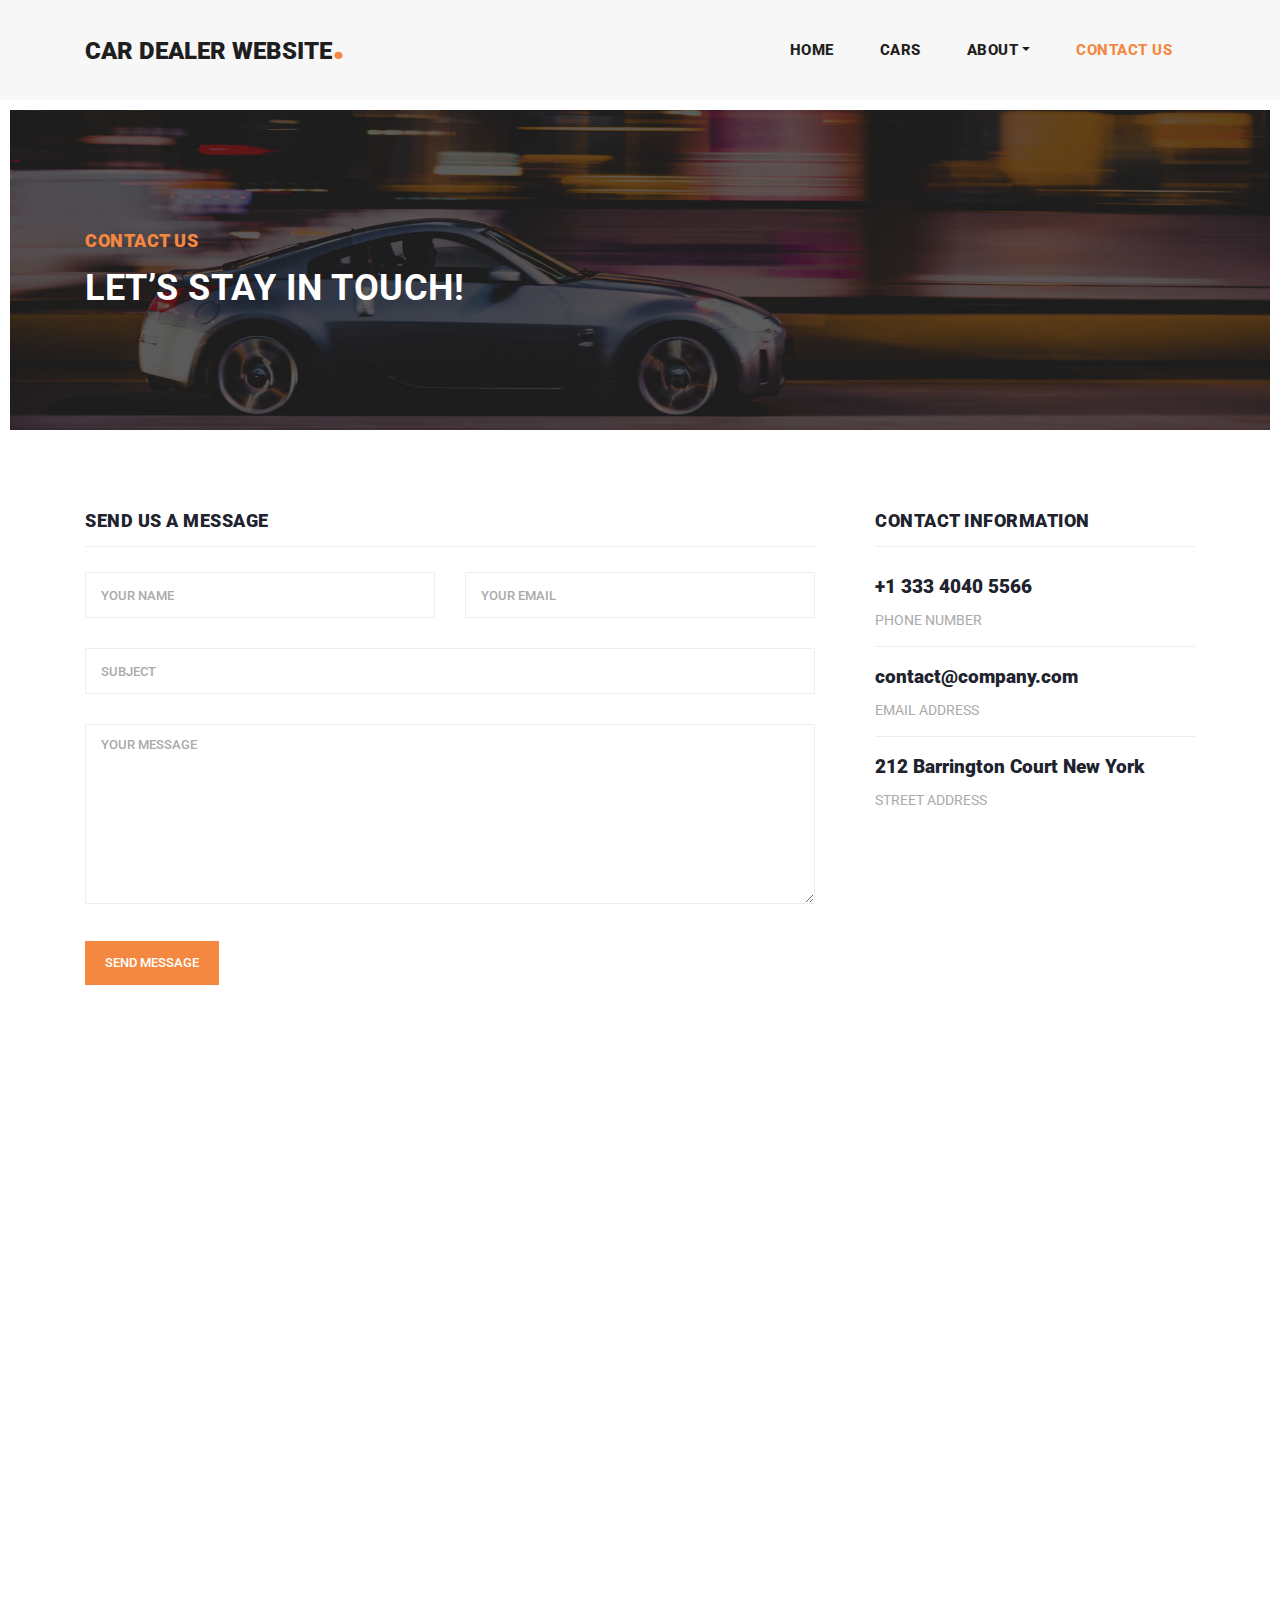
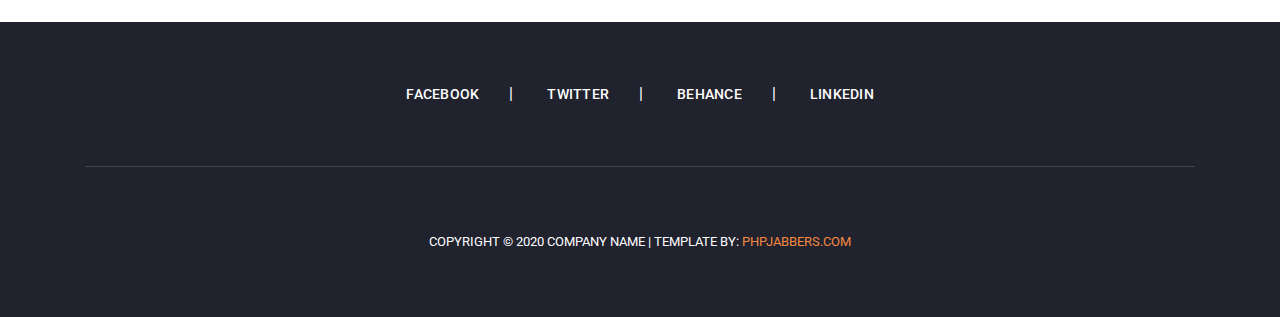
<file: contact.html>
<!DOCTYPE html>
<html lang="en">

  <head>

    <meta charset="utf-8">
    <meta name="viewport" content="width=device-width, initial-scale=1, shrink-to-fit=no">
    <meta name="description" content="">
    <meta name="author" content="">
    <link href="https://fonts.googleapis.com/css?family=Roboto:100,100i,300,300i,400,400i,500,500i,700,700i,900,900i&display=swap" rel="stylesheet">

    <title>PHPJabbers.com | Free Car Dealer Website Template</title>

    <!-- Bootstrap core CSS -->
    <link href="vendor/bootstrap/css/bootstrap.min.css" rel="stylesheet">


    <!-- Additional CSS Files -->
    <link rel="stylesheet" href="assets/css/fontawesome.css">
    <link rel="stylesheet" href="assets/css/style.css">
    <link rel="stylesheet" href="assets/css/owl.css">
  </head>

  <body>

    <!-- ***** Preloader Start ***** -->
    <div id="preloader">
        <div class="jumper">
            <div></div>
            <div></div>
            <div></div>
        </div>
    </div>  
    <!-- ***** Preloader End ***** -->

    <!-- Header -->
    <header class="">
      <nav class="navbar navbar-expand-lg">
        <div class="container">
          <a class="navbar-brand" href="index.html"><h2>Car Dealer Website<em>.</em></h2></a>
          <button class="navbar-toggler" type="button" data-toggle="collapse" data-target="#navbarResponsive" aria-controls="navbarResponsive" aria-expanded="false" aria-label="Toggle navigation">
            <span class="navbar-toggler-icon"></span>
          </button>
          <div class="collapse navbar-collapse" id="navbarResponsive">
            <ul class="navbar-nav ml-auto">
              <li class="nav-item">
                <a class="nav-link" href="index.html">Home
                  <span class="sr-only">(current)</span>
                </a>
              </li> 
              <li class="nav-item">
                <a class="nav-link" href="cars.html">Cars</a>
              </li>

              <li class="nav-item dropdown">
                  <a class="nav-link dropdown-toggle" data-toggle="dropdown" href="#" role="button" aria-haspopup="true" aria-expanded="false">About</a>
                  
                  <div class="dropdown-menu">
                    <a class="dropdown-item" href="about.html">About Us</a>
                    <a class="dropdown-item" href="blog.html">Blog</a>
                    <a class="dropdown-item" href="team.html">Team</a>
                    <a class="dropdown-item" href="testimonials.html">Testimonials</a>
                    <a class="dropdown-item" href="faq.html">FAQ</a>
                    <a class="dropdown-item" href="terms.html">Terms</a>
                  </div>
              </li>
              <li class="nav-item active">
                <a class="nav-link" href="contact.html">Contact Us</a>
              </li>
            </ul>
          </div>
        </div>
      </nav>
    </header>

    <!-- Page Content -->
    <!-- Banner Starts Here -->
    <div class="heading-page header-text">
      <section class="page-heading">
        <div class="container">
          <div class="row">
            <div class="col-lg-12">
              <div class="text-content">
                <h4>contact us</h4>
                <h2>let’s stay in touch!</h2>
              </div>
            </div>
          </div>
        </div>
      </section>
    </div>
    
    <!-- Banner Ends Here -->


    <section class="contact-us">
      <div class="container">
        <div class="row">
        
          <div class="col-lg-12">
            <div class="down-contact">
              <div class="row">
                <div class="col-lg-8">
                  <div class="sidebar-item contact-form">
                    <div class="sidebar-heading">
                      <h2>Send us a message</h2>
                    </div>
                    <div class="content">
                      <form id="contact" action="" method="post">
                        <div class="row">
                          <div class="col-md-6 col-sm-12">
                            <fieldset>
                              <input name="name" type="text" id="name" placeholder="Your name" required="">
                            </fieldset>
                          </div>
                          <div class="col-md-6 col-sm-12">
                            <fieldset>
                              <input name="email" type="text" id="email" placeholder="Your email" required="">
                            </fieldset>
                          </div>
                          <div class="col-md-12 col-sm-12">
                            <fieldset>
                              <input name="subject" type="text" id="subject" placeholder="Subject">
                            </fieldset>
                          </div>
                          <div class="col-lg-12">
                            <fieldset>
                              <textarea name="message" rows="6" id="message" placeholder="Your Message" required=""></textarea>
                            </fieldset>
                          </div>
                          <div class="col-lg-12">
                            <fieldset>
                              <button type="submit" id="form-submit" class="main-button">Send Message</button>
                            </fieldset>
                          </div>
                        </div>
                      </form>
                    </div>
                  </div>
                </div>
                <div class="col-lg-4">
                  <div class="sidebar-item contact-information">
                    <div class="sidebar-heading">
                      <h2>contact information</h2>
                    </div>
                    <div class="content">
                      <ul>
                        <li>
                          <h5>+1 333 4040 5566</h5>
                          <span>PHONE NUMBER</span>
                        </li>
                        <li>
                          <h5>contact@company.com</h5>
                          <span>EMAIL ADDRESS</span>
                        </li>
                        <li>
                          <h5>212 Barrington Court New York</h5>
                          <span>STREET ADDRESS</span>
                        </li>
                      </ul>
                    </div>
                  </div>
                </div>
              </div>
            </div>
          </div>
          
          <div class="col-lg-12">
            <div id="map">
              <iframe src="https://maps.google.com/maps?q=Av.+L%C3%BAcio+Costa,+Rio+de+Janeiro+-+RJ,+Brazil&t=&z=13&ie=UTF8&iwloc=&output=embed" width="100%" height="450px" frameborder="0" style="border:0" allowfullscreen></iframe>
            </div>
          </div>
          
        </div>
      </div>
    </section>

    
    <footer>
      <div class="container">
        <div class="row">
          <div class="col-lg-12">
            <ul class="social-icons">
              <li><a href="#">Facebook</a></li>
              <li><a href="#">Twitter</a></li>
              <li><a href="#">Behance</a></li>
              <li><a href="#">Linkedin</a></li>
            </ul>
          </div>
          <div class="col-lg-12">
            <div class="copyright-text">
              <p>
                Copyright © 2020 Company Name
                | Template by: <a href="https://www.phpjabbers.com/">PHPJabbers.com</a>
              </p>
            </div>
          </div>
        </div>
      </div>
    </footer>

    <!-- Bootstrap core JavaScript -->
    <script src="vendor/jquery/jquery.min.js"></script>
    <script src="vendor/bootstrap/js/bootstrap.bundle.min.js"></script>

    <!-- Additional Scripts -->
    <script src="assets/js/custom.js"></script>
    <script src="assets/js/owl.js"></script>
    <script src="assets/js/slick.js"></script>
    <script src="assets/js/isotope.js"></script>
    <script src="assets/js/accordions.js"></script>

    <script language = "text/Javascript"> 
      cleared[0] = cleared[1] = cleared[2] = 0; //set a cleared flag for each field
      function clearField(t){                   //declaring the array outside of the
      if(! cleared[t.id]){                      // function makes it static and global
          cleared[t.id] = 1;  // you could use true and false, but that's more typing
          t.value='';         // with more chance of typos
          t.style.color='#fff';
          }
      }
    </script>

  </body>
</html>
</file>
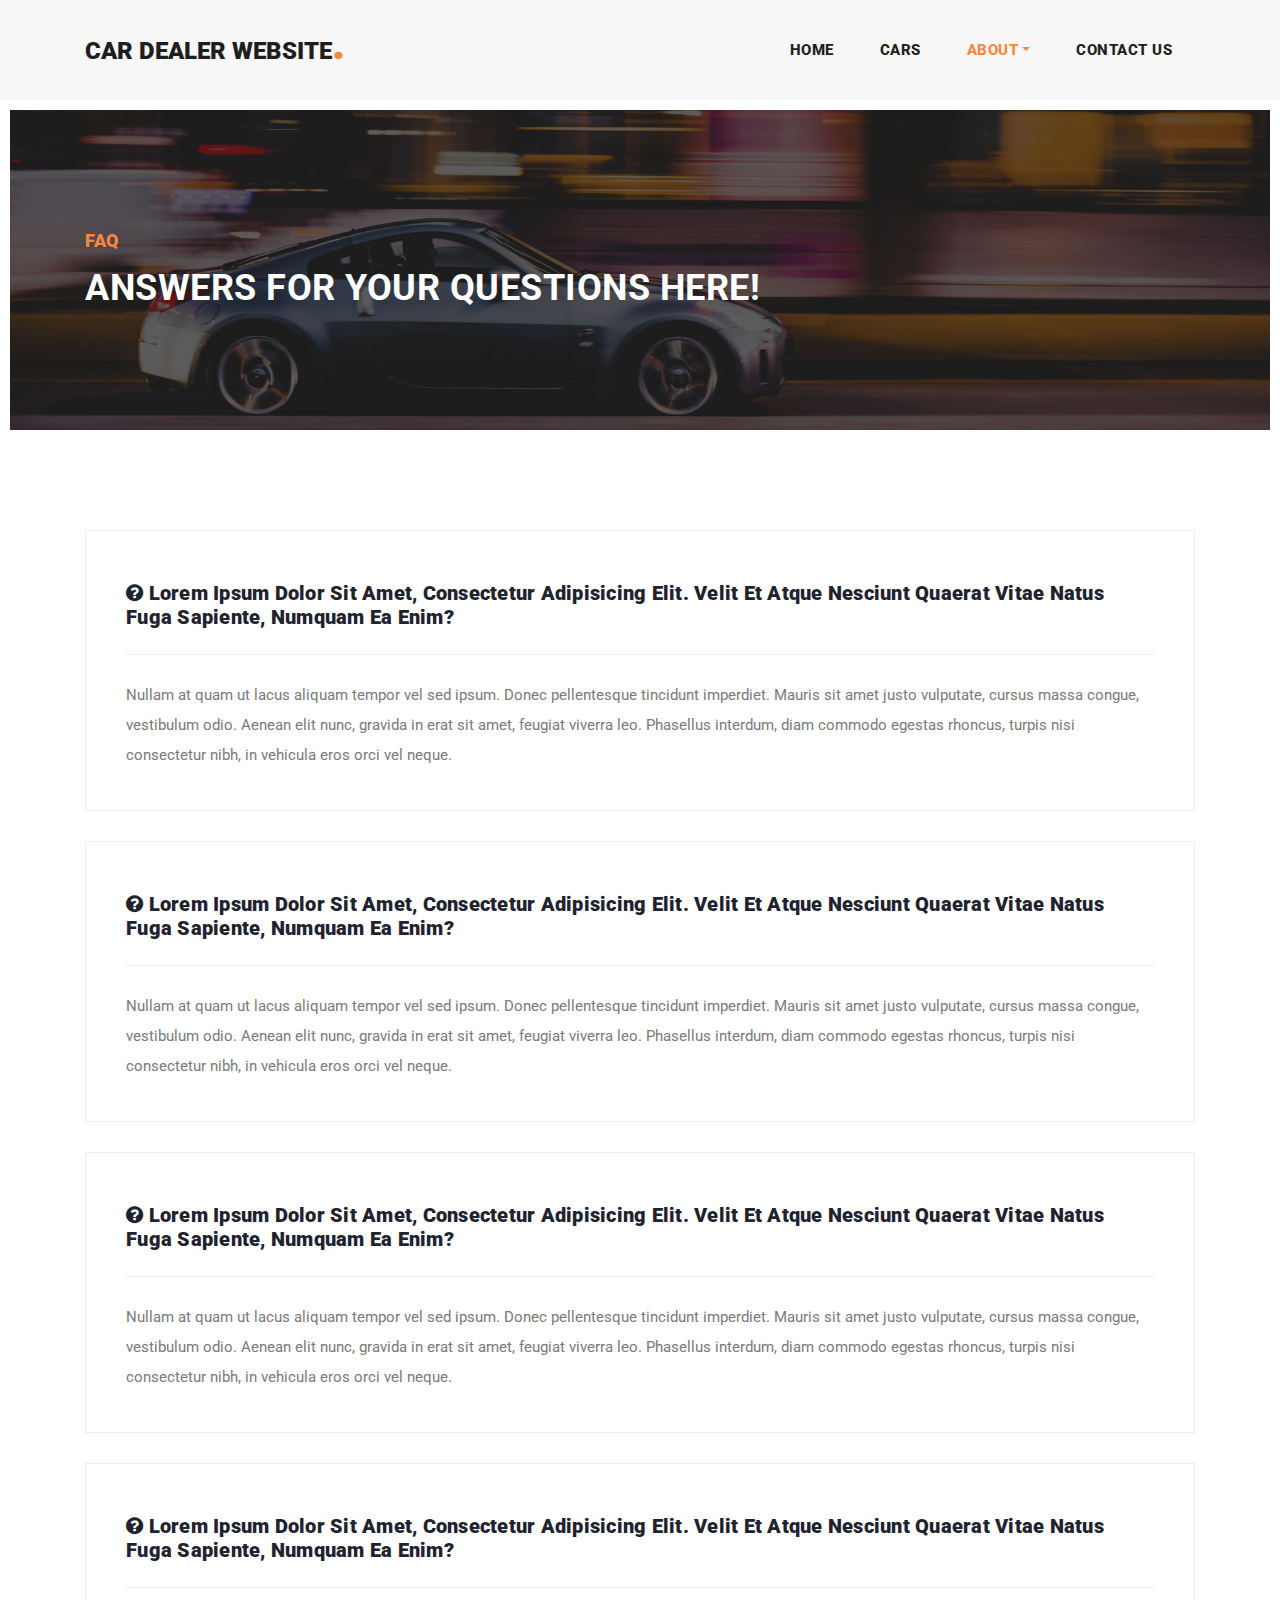
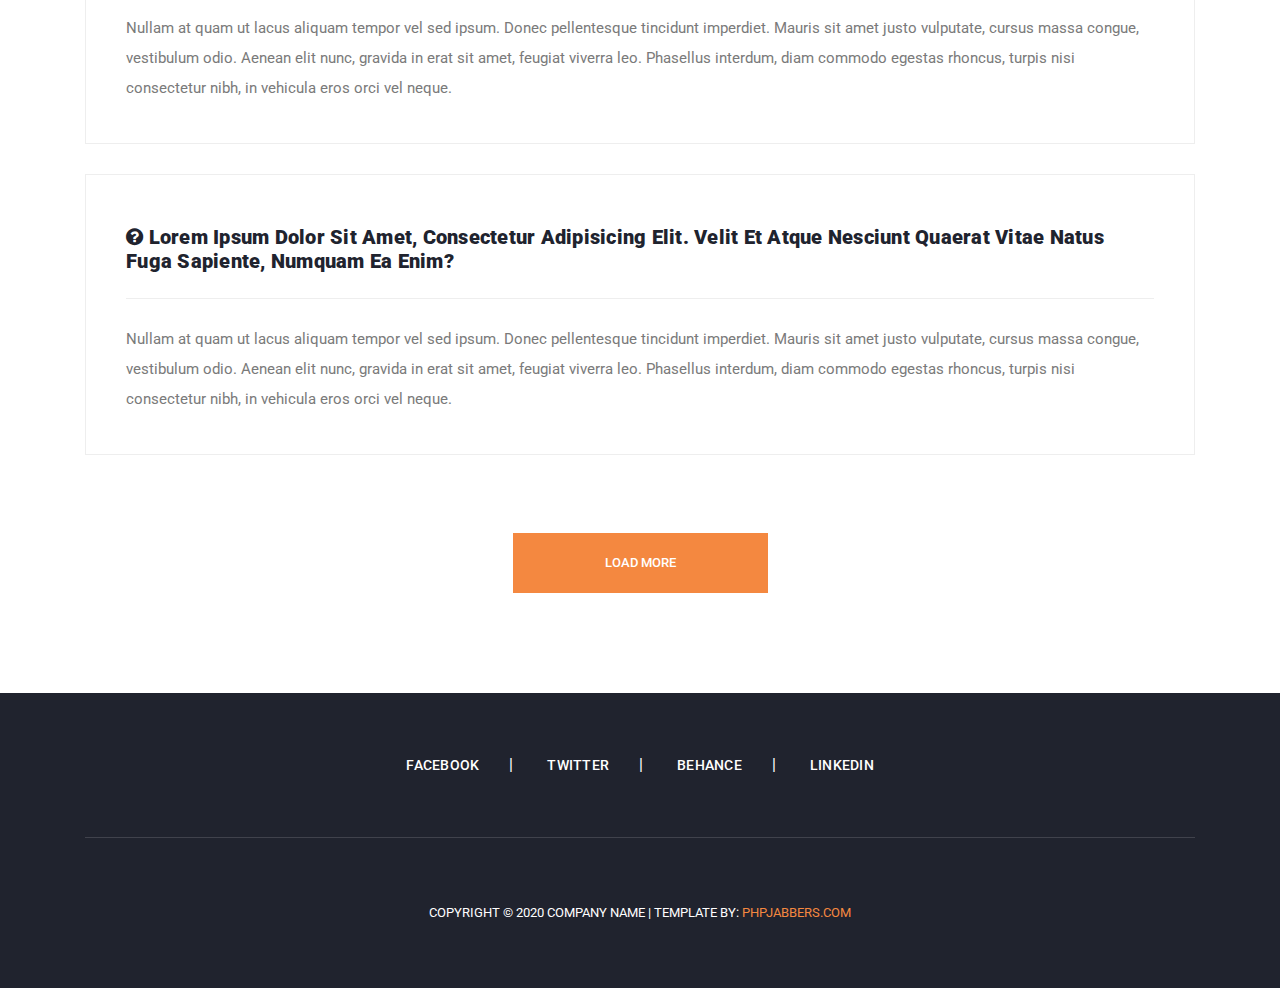
<file: faq.html>
<!DOCTYPE html>
<html lang="en">

  <head>

    <meta charset="utf-8">
    <meta name="viewport" content="width=device-width, initial-scale=1, shrink-to-fit=no">
    <meta name="description" content="">
    <meta name="author" content="">
    <link href="https://fonts.googleapis.com/css?family=Roboto:100,100i,300,300i,400,400i,500,500i,700,700i,900,900i&display=swap" rel="stylesheet">

    <title>PHPJabbers.com | Free Car Dealer Website Template</title>

    <!-- Bootstrap core CSS -->
    <link href="vendor/bootstrap/css/bootstrap.min.css" rel="stylesheet">


    <!-- Additional CSS Files -->
    <link rel="stylesheet" href="assets/css/fontawesome.css">
    <link rel="stylesheet" href="assets/css/style.css">
    <link rel="stylesheet" href="assets/css/owl.css">

  </head>

  <body>

    <!-- ***** Preloader Start ***** -->
    <div id="preloader">
        <div class="jumper">
            <div></div>
            <div></div>
            <div></div>
        </div>
    </div>  
    <!-- ***** Preloader End ***** -->

    <!-- Header -->
    <header class="">
      <nav class="navbar navbar-expand-lg">
        <div class="container">
          <a class="navbar-brand" href="index.html"><h2>Car Dealer Website<em>.</em></h2></a>
          <button class="navbar-toggler" type="button" data-toggle="collapse" data-target="#navbarResponsive" aria-controls="navbarResponsive" aria-expanded="false" aria-label="Toggle navigation">
            <span class="navbar-toggler-icon"></span>
          </button>
          <div class="collapse navbar-collapse" id="navbarResponsive">
            <ul class="navbar-nav ml-auto">
              <li class="nav-item">
                <a class="nav-link" href="index.html">Home
                  <span class="sr-only">(current)</span>
                </a>
              </li> 
              <li class="nav-item">
                <a class="nav-link" href="cars.html">Cars</a>
              </li>

              <li class="nav-item dropdown active">
                  <a class="nav-link dropdown-toggle" data-toggle="dropdown" href="#" role="button" aria-haspopup="true" aria-expanded="false">About</a>
                  
                  <div class="dropdown-menu">
                    <a class="dropdown-item" href="about.html">About Us</a>
                    <a class="dropdown-item" href="blog.html">Blog</a>
                    <a class="dropdown-item" href="team.html">Team</a>
                    <a class="dropdown-item" href="testimonials.html">Testimonials</a>
                    <a class="dropdown-item active" href="faq.html">FAQ</a>
                    <a class="dropdown-item" href="terms.html">Terms</a>
                  </div>
              </li>
              <li class="nav-item">
                <a class="nav-link" href="contact.html">Contact Us</a>
              </li>
            </ul>
          </div>
        </div>
      </nav>
    </header>

    <!-- Page Content -->
    <!-- Banner Starts Here -->
    <div class="heading-page header-text">
      <section class="page-heading">
        <div class="container">
          <div class="row">
            <div class="col-lg-12">
              <div class="text-content">
                <h4>faq</h4>
                <h2>Answers for your questions here!</h2>
              </div>
            </div>
          </div>
        </div>
      </section>
    </div>
    
    <!-- Banner Ends Here -->


    <div class="blog-posts">
      <div class="container">
        <div class="blog-post">
          <div class="down-content down-content-border">
            <h4><i class="fa fa-question-circle"></i> Lorem ipsum dolor sit amet, consectetur adipisicing elit. Velit et atque nesciunt quaerat vitae natus fuga sapiente, numquam ea enim?</h4>
            <p>Nullam at quam ut lacus aliquam tempor vel sed ipsum. Donec pellentesque tincidunt imperdiet. Mauris sit amet justo vulputate, cursus massa congue, vestibulum odio. Aenean elit nunc, gravida in erat sit amet, feugiat viverra leo. Phasellus interdum, diam commodo egestas rhoncus, turpis nisi consectetur nibh, in vehicula eros orci vel neque.</p>
          </div>
        </div>

        <div class="blog-post">
          <div class="down-content down-content-border">
            <h4><i class="fa fa-question-circle"></i> Lorem ipsum dolor sit amet, consectetur adipisicing elit. Velit et atque nesciunt quaerat vitae natus fuga sapiente, numquam ea enim?</h4>
            <p>Nullam at quam ut lacus aliquam tempor vel sed ipsum. Donec pellentesque tincidunt imperdiet. Mauris sit amet justo vulputate, cursus massa congue, vestibulum odio. Aenean elit nunc, gravida in erat sit amet, feugiat viverra leo. Phasellus interdum, diam commodo egestas rhoncus, turpis nisi consectetur nibh, in vehicula eros orci vel neque.</p>
          </div>
        </div>

        <div class="blog-post">
          <div class="down-content down-content-border">
            <h4><i class="fa fa-question-circle"></i> Lorem ipsum dolor sit amet, consectetur adipisicing elit. Velit et atque nesciunt quaerat vitae natus fuga sapiente, numquam ea enim?</h4>
            <p>Nullam at quam ut lacus aliquam tempor vel sed ipsum. Donec pellentesque tincidunt imperdiet. Mauris sit amet justo vulputate, cursus massa congue, vestibulum odio. Aenean elit nunc, gravida in erat sit amet, feugiat viverra leo. Phasellus interdum, diam commodo egestas rhoncus, turpis nisi consectetur nibh, in vehicula eros orci vel neque.</p>
          </div>
        </div>

        <div class="blog-post">
          <div class="down-content down-content-border">
            <h4><i class="fa fa-question-circle"></i> Lorem ipsum dolor sit amet, consectetur adipisicing elit. Velit et atque nesciunt quaerat vitae natus fuga sapiente, numquam ea enim?</h4>
            <p>Nullam at quam ut lacus aliquam tempor vel sed ipsum. Donec pellentesque tincidunt imperdiet. Mauris sit amet justo vulputate, cursus massa congue, vestibulum odio. Aenean elit nunc, gravida in erat sit amet, feugiat viverra leo. Phasellus interdum, diam commodo egestas rhoncus, turpis nisi consectetur nibh, in vehicula eros orci vel neque.</p>
          </div>
        </div>

        <div class="blog-post">
          <div class="down-content down-content-border">
            <h4><i class="fa fa-question-circle"></i> Lorem ipsum dolor sit amet, consectetur adipisicing elit. Velit et atque nesciunt quaerat vitae natus fuga sapiente, numquam ea enim?</h4>
            <p>Nullam at quam ut lacus aliquam tempor vel sed ipsum. Donec pellentesque tincidunt imperdiet. Mauris sit amet justo vulputate, cursus massa congue, vestibulum odio. Aenean elit nunc, gravida in erat sit amet, feugiat viverra leo. Phasellus interdum, diam commodo egestas rhoncus, turpis nisi consectetur nibh, in vehicula eros orci vel neque.</p>
          </div>
        </div>

        <br>
        <br>
        <div class="row justify-content-md-center">
            <div class="col-md-3">
              <div class="main-button">
                <a href="#">Load More</a>
              </div>
            </div>
          </div>
      </div>
    </div>

    
    <footer>
      <div class="container">
        <div class="row">
          <div class="col-lg-12">
            <ul class="social-icons">
              <li><a href="#">Facebook</a></li>
              <li><a href="#">Twitter</a></li>
              <li><a href="#">Behance</a></li>
              <li><a href="#">Linkedin</a></li>
            </ul>
          </div>
          <div class="col-lg-12">
            <div class="copyright-text">
              <p>
                Copyright © 2020 Company Name
                | Template by: <a href="https://www.phpjabbers.com/">PHPJabbers.com</a>
              </p>
            </div>
          </div>
        </div>
      </div>
    </footer>

    <!-- Bootstrap core JavaScript -->
    <script src="vendor/jquery/jquery.min.js"></script>
    <script src="vendor/bootstrap/js/bootstrap.bundle.min.js"></script>

    <!-- Additional Scripts -->
    <script src="assets/js/custom.js"></script>
    <script src="assets/js/owl.js"></script>
    <script src="assets/js/slick.js"></script>
    <script src="assets/js/isotope.js"></script>
    <script src="assets/js/accordions.js"></script>

    <script language = "text/Javascript"> 
      cleared[0] = cleared[1] = cleared[2] = 0; //set a cleared flag for each field
      function clearField(t){                   //declaring the array outside of the
      if(! cleared[t.id]){                      // function makes it static and global
          cleared[t.id] = 1;  // you could use true and false, but that's more typing
          t.value='';         // with more chance of typos
          t.style.color='#fff';
          }
      }
    </script>

  </body>
</html>
</file>
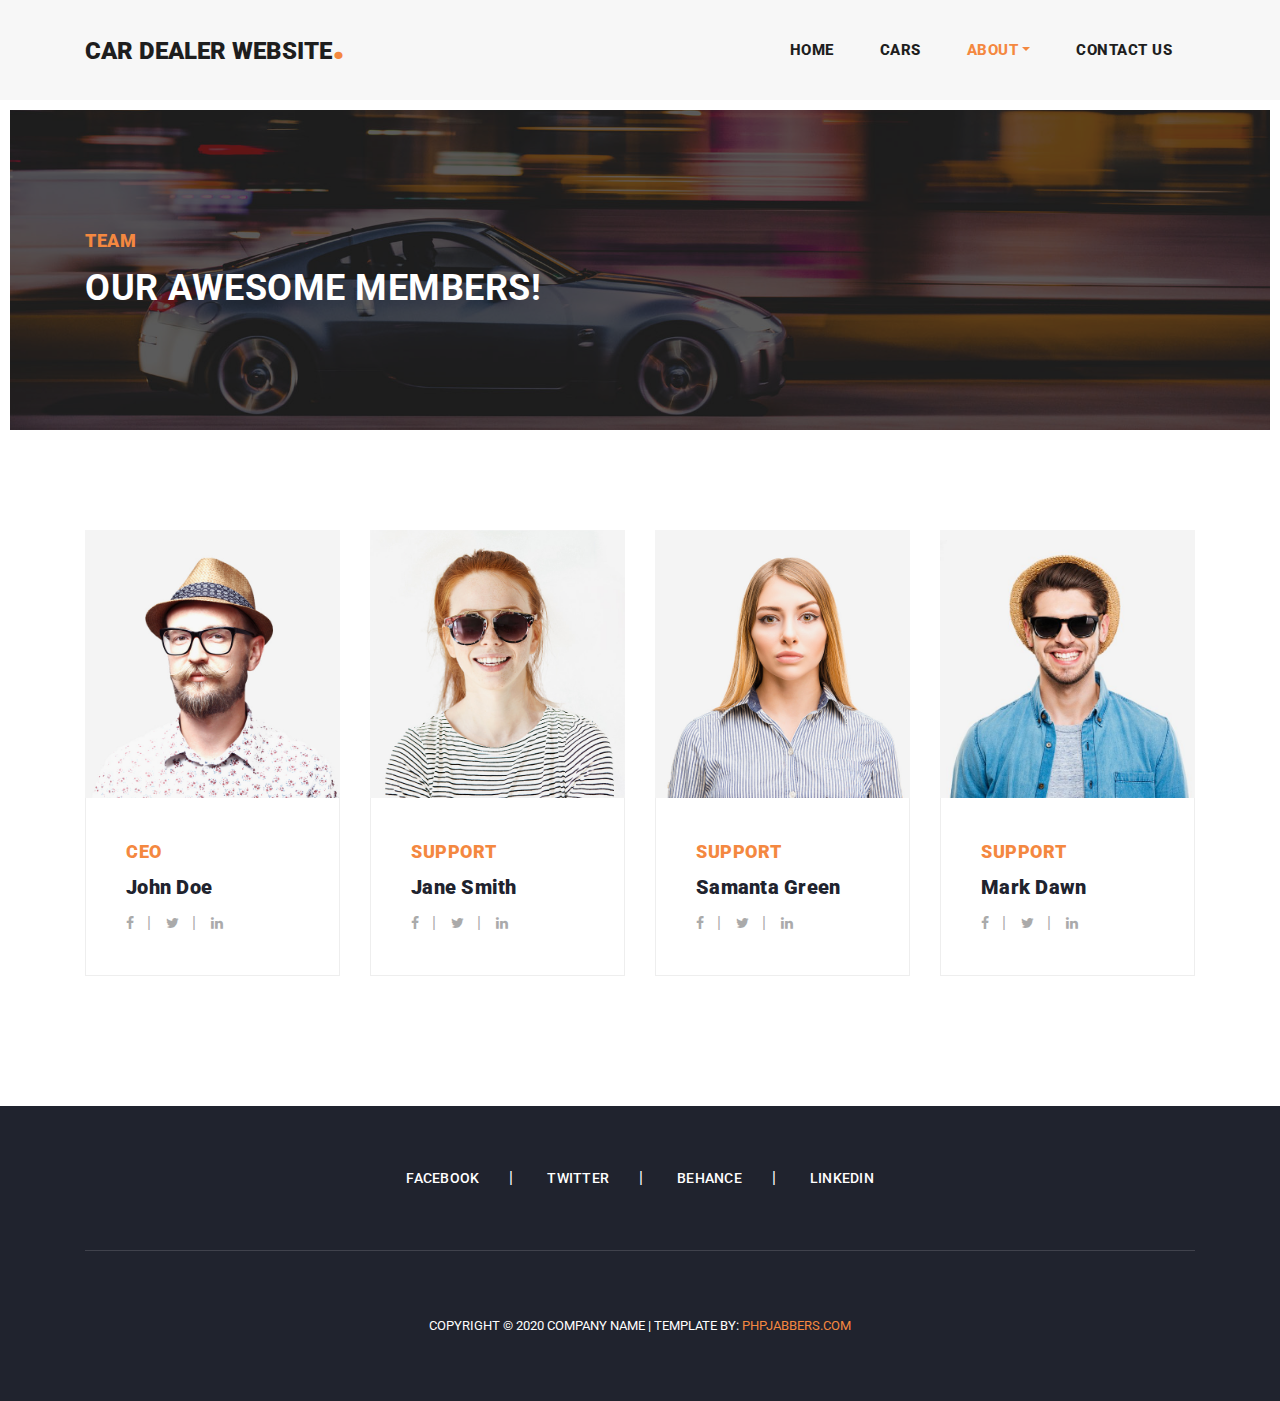
<file: team.html>
<!DOCTYPE html>
<html lang="en">

  <head>

    <meta charset="utf-8">
    <meta name="viewport" content="width=device-width, initial-scale=1, shrink-to-fit=no">
    <meta name="description" content="">
    <meta name="author" content="">
    <link href="https://fonts.googleapis.com/css?family=Roboto:100,100i,300,300i,400,400i,500,500i,700,700i,900,900i&display=swap" rel="stylesheet">

    <title>PHPJabbers.com | Free Car Dealer Website Template</title>

    <!-- Bootstrap core CSS -->
    <link href="vendor/bootstrap/css/bootstrap.min.css" rel="stylesheet">


    <!-- Additional CSS Files -->
    <link rel="stylesheet" href="assets/css/fontawesome.css">
    <link rel="stylesheet" href="assets/css/style.css">
    <link rel="stylesheet" href="assets/css/owl.css">

  </head>

  <body>

    <!-- ***** Preloader Start ***** -->
    <div id="preloader">
        <div class="jumper">
            <div></div>
            <div></div>
            <div></div>
        </div>
    </div>  
    <!-- ***** Preloader End ***** -->

    <!-- Header -->
    <header class="">
      <nav class="navbar navbar-expand-lg">
        <div class="container">
          <a class="navbar-brand" href="index.html"><h2>Car Dealer Website<em>.</em></h2></a>
          <button class="navbar-toggler" type="button" data-toggle="collapse" data-target="#navbarResponsive" aria-controls="navbarResponsive" aria-expanded="false" aria-label="Toggle navigation">
            <span class="navbar-toggler-icon"></span>
          </button>
          <div class="collapse navbar-collapse" id="navbarResponsive">
            <ul class="navbar-nav ml-auto">
              <li class="nav-item">
                <a class="nav-link" href="index.html">Home
                  <span class="sr-only">(current)</span>
                </a>
              </li> 
              <li class="nav-item">
                <a class="nav-link" href="cars.html">Cars</a>
              </li>

              <li class="nav-item dropdown active">
                  <a class="nav-link dropdown-toggle" data-toggle="dropdown" href="#" role="button" aria-haspopup="true" aria-expanded="false">About</a>
                  
                  <div class="dropdown-menu">
                    <a class="dropdown-item" href="about.html">About Us</a>
                    <a class="dropdown-item" href="blog.html">Blog</a>
                    <a class="dropdown-item active" href="team.html">Team</a>
                    <a class="dropdown-item" href="testimonials.html">Testimonials</a>
                    <a class="dropdown-item" href="faq.html">FAQ</a>
                    <a class="dropdown-item" href="terms.html">Terms</a>
                  </div>
              </li>
              <li class="nav-item">
                <a class="nav-link" href="contact.html">Contact Us</a>
              </li>
            </ul>
          </div>
        </div>
      </nav>
    </header>

    <!-- Page Content -->
    <!-- Banner Starts Here -->
    <div class="heading-page header-text">
      <section class="page-heading">
        <div class="container">
          <div class="row">
            <div class="col-lg-12">
              <div class="text-content">
                <h4>Team</h4>
                <h2>our awesome members!</h2>
              </div>
            </div>
          </div>
        </div>
      </section>
    </div>
    
    <!-- Banner Ends Here -->


    <section class="blog-posts grid-system">
      <div class="container">
        <div class="all-blog-posts">
          <div class="row">
            <div class="col-md-3 col-sm-4">
              <div class="blog-post">
                <div class="blog-thumb">
                  <img src="assets/images/team-image-1-646x680.jpg" alt="">
                </div>
                <div class="down-content">
                  <span>CEO</span>
                  <h4>John Doe</h4>
                  <ul class="post-info">
                    <li><a href="#"><i class="fa fa-facebook"></i></a> &nbsp;</li>
                    <li>&nbsp; <a href="#"><i class="fa fa-twitter"></i></a> &nbsp;</li>
                    <li>&nbsp; <a href="#"><i class="fa fa-linkedin"></i></a></li>
                  </ul>
                </div>
              </div>
            </div>

            <div class="col-md-3 col-sm-4">
              <div class="blog-post">
                <div class="blog-thumb">
                  <img src="assets/images/team-image-2-646x680.jpg" alt="">
                </div>
                <div class="down-content">
                  <span>Support</span>
                  <h4>Jane Smith</h4>
                  <ul class="post-info">
                    <li><a href="#"><i class="fa fa-facebook"></i></a> &nbsp;</li>
                    <li>&nbsp; <a href="#"><i class="fa fa-twitter"></i></a> &nbsp;</li>
                    <li>&nbsp; <a href="#"><i class="fa fa-linkedin"></i></a></li>
                  </ul>
                </div>
              </div>
            </div>

            <div class="col-md-3 col-sm-4">
              <div class="blog-post">
                <div class="blog-thumb">
                  <img src="assets/images/team-image-3-646x680.jpg" alt="">
                </div>
                <div class="down-content">
                  <span>Support</span>
                  <h4>Samanta Green</h4>
                  <ul class="post-info">
                    <li><a href="#"><i class="fa fa-facebook"></i></a> &nbsp;</li>
                    <li>&nbsp; <a href="#"><i class="fa fa-twitter"></i></a> &nbsp;</li>
                    <li>&nbsp; <a href="#"><i class="fa fa-linkedin"></i></a></li>
                  </ul>
                </div>
              </div>
            </div>

            <div class="col-md-3 col-sm-4">
              <div class="blog-post">
                <div class="blog-thumb">
                  <img src="assets/images/team-image-4-646x680.jpg" alt="">
                </div>
                <div class="down-content">
                  <span>Support</span>
                  <h4>Mark Dawn</h4>
                  <ul class="post-info">
                    <li><a href="#"><i class="fa fa-facebook"></i></a> &nbsp;</li>
                    <li>&nbsp; <a href="#"><i class="fa fa-twitter"></i></a> &nbsp;</li>
                    <li>&nbsp; <a href="#"><i class="fa fa-linkedin"></i></a></li>
                  </ul>
                </div>
              </div>
            </div>
          </div>
        </div>
      </div>
    </section>

    
    <footer>
      <div class="container">
        <div class="row">
          <div class="col-lg-12">
            <ul class="social-icons">
              <li><a href="#">Facebook</a></li>
              <li><a href="#">Twitter</a></li>
              <li><a href="#">Behance</a></li>
              <li><a href="#">Linkedin</a></li>
            </ul>
          </div>
          <div class="col-lg-12">
            <div class="copyright-text">
              <p>
                Copyright © 2020 Company Name
                | Template by: <a href="https://www.phpjabbers.com/">PHPJabbers.com</a>
              </p>
            </div>
          </div>
        </div>
      </div>
    </footer>

    <!-- Bootstrap core JavaScript -->
    <script src="vendor/jquery/jquery.min.js"></script>
    <script src="vendor/bootstrap/js/bootstrap.bundle.min.js"></script>

    <!-- Additional Scripts -->
    <script src="assets/js/custom.js"></script>
    <script src="assets/js/owl.js"></script>
    <script src="assets/js/slick.js"></script>
    <script src="assets/js/isotope.js"></script>
    <script src="assets/js/accordions.js"></script>

    <script language = "text/Javascript"> 
      cleared[0] = cleared[1] = cleared[2] = 0; //set a cleared flag for each field
      function clearField(t){                   //declaring the array outside of the
      if(! cleared[t.id]){                      // function makes it static and global
          cleared[t.id] = 1;  // you could use true and false, but that's more typing
          t.value='';         // with more chance of typos
          t.style.color='#fff';
          }
      }
    </script>

  </body>
</html>
</file>
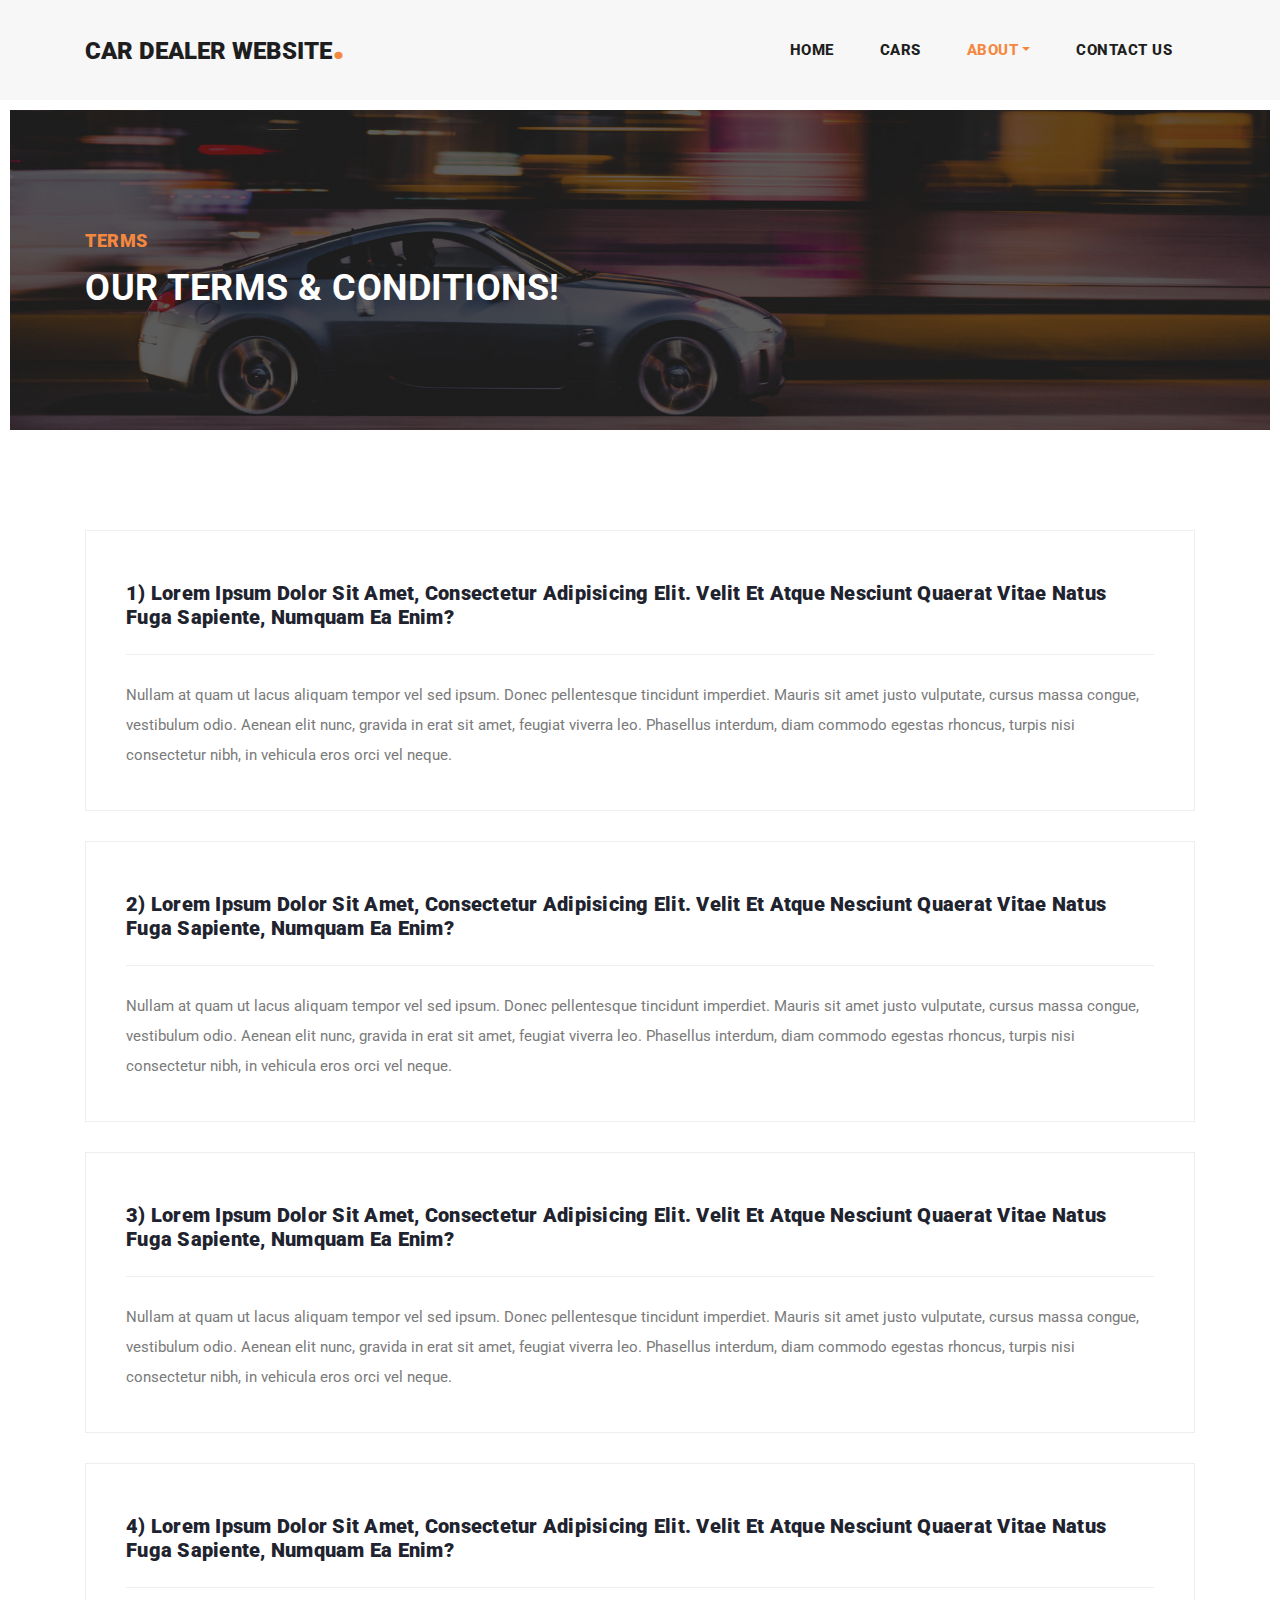
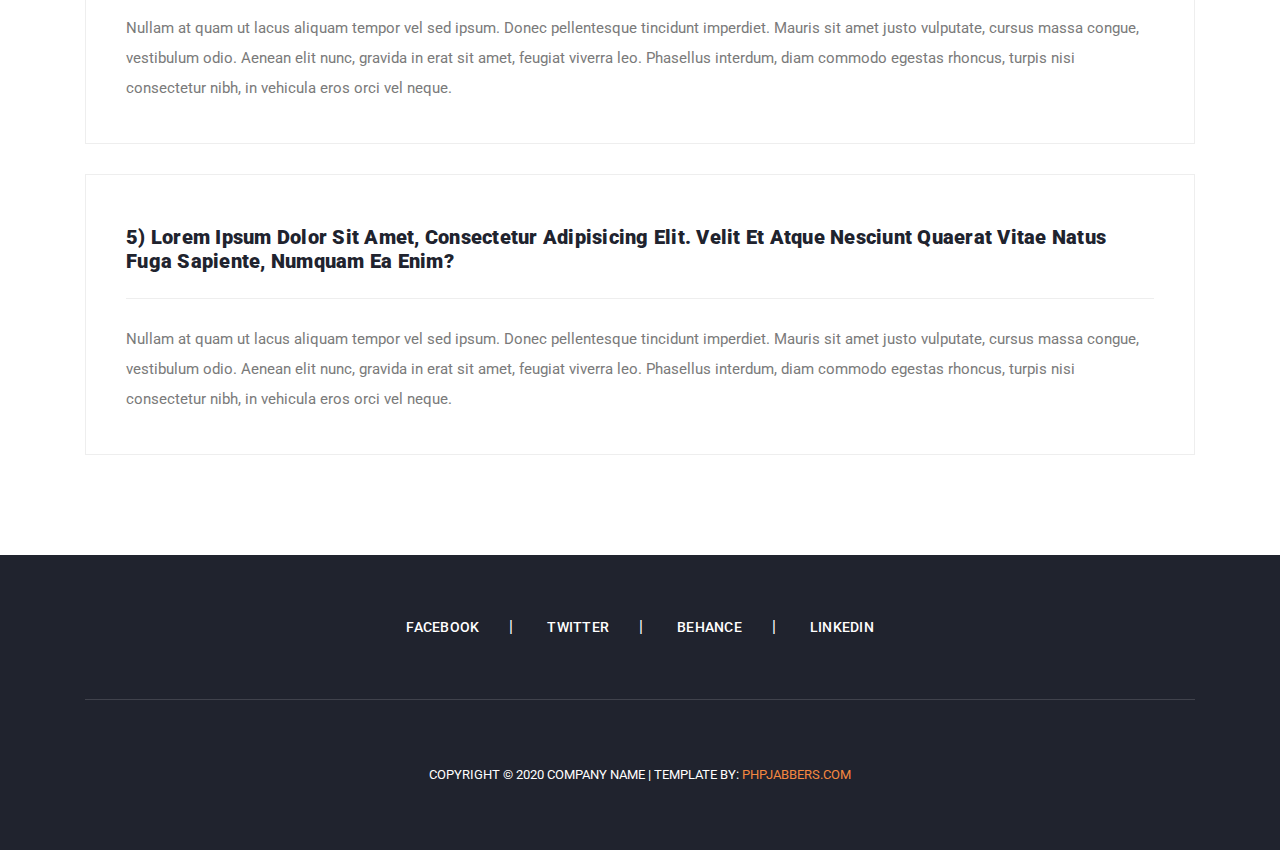
<file: terms.html>
<!DOCTYPE html>
<html lang="en">

  <head>

    <meta charset="utf-8">
    <meta name="viewport" content="width=device-width, initial-scale=1, shrink-to-fit=no">
    <meta name="description" content="">
    <meta name="author" content="">
    <link href="https://fonts.googleapis.com/css?family=Roboto:100,100i,300,300i,400,400i,500,500i,700,700i,900,900i&display=swap" rel="stylesheet">

    <title>PHPJabbers.com | Free Car Dealer Website Template</title>

    <!-- Bootstrap core CSS -->
    <link href="vendor/bootstrap/css/bootstrap.min.css" rel="stylesheet">


    <!-- Additional CSS Files -->
    <link rel="stylesheet" href="assets/css/fontawesome.css">
    <link rel="stylesheet" href="assets/css/style.css">
    <link rel="stylesheet" href="assets/css/owl.css">

  </head>

  <body>

    <!-- ***** Preloader Start ***** -->
    <div id="preloader">
        <div class="jumper">
            <div></div>
            <div></div>
            <div></div>
        </div>
    </div>  
    <!-- ***** Preloader End ***** -->

    <!-- Header -->
    <header class="">
      <nav class="navbar navbar-expand-lg">
        <div class="container">
          <a class="navbar-brand" href="index.html"><h2>Car Dealer Website<em>.</em></h2></a>
          <button class="navbar-toggler" type="button" data-toggle="collapse" data-target="#navbarResponsive" aria-controls="navbarResponsive" aria-expanded="false" aria-label="Toggle navigation">
            <span class="navbar-toggler-icon"></span>
          </button>
          <div class="collapse navbar-collapse" id="navbarResponsive">
            <ul class="navbar-nav ml-auto">
              <li class="nav-item">
                <a class="nav-link" href="index.html">Home
                  <span class="sr-only">(current)</span>
                </a>
              </li> 
              <li class="nav-item">
                <a class="nav-link" href="cars.html">Cars</a>
              </li>

              <li class="nav-item dropdown active">
                  <a class="nav-link dropdown-toggle" data-toggle="dropdown" href="#" role="button" aria-haspopup="true" aria-expanded="false">About</a>
                  
                  <div class="dropdown-menu">
                    <a class="dropdown-item" href="about.html">About Us</a>
                    <a class="dropdown-item" href="blog.html">Blog</a>
                    <a class="dropdown-item" href="team.html">Team</a>
                    <a class="dropdown-item" href="testimonials.html">Testimonials</a>
                    <a class="dropdown-item" href="faq.html">FAQ</a>
                    <a class="dropdown-item active" href="terms.html">Terms</a>
                  </div>
              </li>
              <li class="nav-item">
                <a class="nav-link" href="contact.html">Contact Us</a>
              </li>
            </ul>
          </div>
        </div>
      </nav>
    </header>

    <!-- Page Content -->
    <!-- Banner Starts Here -->
    <div class="heading-page header-text">
      <section class="page-heading">
        <div class="container">
          <div class="row">
            <div class="col-lg-12">
              <div class="text-content">
                <h4>Terms</h4>
                <h2>Our terms &amp; conditions!</h2>
              </div>
            </div>
          </div>
        </div>
      </section>
    </div>
    
    <!-- Banner Ends Here -->


    <div class="blog-posts">
      <div class="container">
        <div class="blog-post">
          <div class="down-content down-content-border">
            <h4>1) Lorem ipsum dolor sit amet, consectetur adipisicing elit. Velit et atque nesciunt quaerat vitae natus fuga sapiente, numquam ea enim?</h4>
            <p>Nullam at quam ut lacus aliquam tempor vel sed ipsum. Donec pellentesque tincidunt imperdiet. Mauris sit amet justo vulputate, cursus massa congue, vestibulum odio. Aenean elit nunc, gravida in erat sit amet, feugiat viverra leo. Phasellus interdum, diam commodo egestas rhoncus, turpis nisi consectetur nibh, in vehicula eros orci vel neque.</p>
          </div>
        </div>

        <div class="blog-post">
          <div class="down-content down-content-border">
            <h4>2) Lorem ipsum dolor sit amet, consectetur adipisicing elit. Velit et atque nesciunt quaerat vitae natus fuga sapiente, numquam ea enim?</h4>
            <p>Nullam at quam ut lacus aliquam tempor vel sed ipsum. Donec pellentesque tincidunt imperdiet. Mauris sit amet justo vulputate, cursus massa congue, vestibulum odio. Aenean elit nunc, gravida in erat sit amet, feugiat viverra leo. Phasellus interdum, diam commodo egestas rhoncus, turpis nisi consectetur nibh, in vehicula eros orci vel neque.</p>
          </div>
        </div>

        <div class="blog-post">
          <div class="down-content down-content-border">
            <h4>3) Lorem ipsum dolor sit amet, consectetur adipisicing elit. Velit et atque nesciunt quaerat vitae natus fuga sapiente, numquam ea enim?</h4>
            <p>Nullam at quam ut lacus aliquam tempor vel sed ipsum. Donec pellentesque tincidunt imperdiet. Mauris sit amet justo vulputate, cursus massa congue, vestibulum odio. Aenean elit nunc, gravida in erat sit amet, feugiat viverra leo. Phasellus interdum, diam commodo egestas rhoncus, turpis nisi consectetur nibh, in vehicula eros orci vel neque.</p>
          </div>
        </div>

        <div class="blog-post">
          <div class="down-content down-content-border">
            <h4>4) Lorem ipsum dolor sit amet, consectetur adipisicing elit. Velit et atque nesciunt quaerat vitae natus fuga sapiente, numquam ea enim?</h4>
            <p>Nullam at quam ut lacus aliquam tempor vel sed ipsum. Donec pellentesque tincidunt imperdiet. Mauris sit amet justo vulputate, cursus massa congue, vestibulum odio. Aenean elit nunc, gravida in erat sit amet, feugiat viverra leo. Phasellus interdum, diam commodo egestas rhoncus, turpis nisi consectetur nibh, in vehicula eros orci vel neque.</p>
          </div>
        </div>

        <div class="blog-post">
          <div class="down-content down-content-border">
            <h4>5) Lorem ipsum dolor sit amet, consectetur adipisicing elit. Velit et atque nesciunt quaerat vitae natus fuga sapiente, numquam ea enim?</h4>
            <p>Nullam at quam ut lacus aliquam tempor vel sed ipsum. Donec pellentesque tincidunt imperdiet. Mauris sit amet justo vulputate, cursus massa congue, vestibulum odio. Aenean elit nunc, gravida in erat sit amet, feugiat viverra leo. Phasellus interdum, diam commodo egestas rhoncus, turpis nisi consectetur nibh, in vehicula eros orci vel neque.</p>
          </div>
        </div>
      </div>
    </div>

    
    <footer>
      <div class="container">
        <div class="row">
          <div class="col-lg-12">
            <ul class="social-icons">
              <li><a href="#">Facebook</a></li>
              <li><a href="#">Twitter</a></li>
              <li><a href="#">Behance</a></li>
              <li><a href="#">Linkedin</a></li>
            </ul>
          </div>
          <div class="col-lg-12">
            <div class="copyright-text">
              <p>
                Copyright © 2020 Company Name
                | Template by: <a href="https://www.phpjabbers.com/">PHPJabbers.com</a>
              </p>
            </div>
          </div>
        </div>
      </div>
    </footer>

    <!-- Bootstrap core JavaScript -->
    <script src="vendor/jquery/jquery.min.js"></script>
    <script src="vendor/bootstrap/js/bootstrap.bundle.min.js"></script>

    <!-- Additional Scripts -->
    <script src="assets/js/custom.js"></script>
    <script src="assets/js/owl.js"></script>
    <script src="assets/js/slick.js"></script>
    <script src="assets/js/isotope.js"></script>
    <script src="assets/js/accordions.js"></script>

    <script language = "text/Javascript"> 
      cleared[0] = cleared[1] = cleared[2] = 0; //set a cleared flag for each field
      function clearField(t){                   //declaring the array outside of the
      if(! cleared[t.id]){                      // function makes it static and global
          cleared[t.id] = 1;  // you could use true and false, but that's more typing
          t.value='';         // with more chance of typos
          t.style.color='#fff';
          }
      }
    </script>

  </body>
</html>
</file>
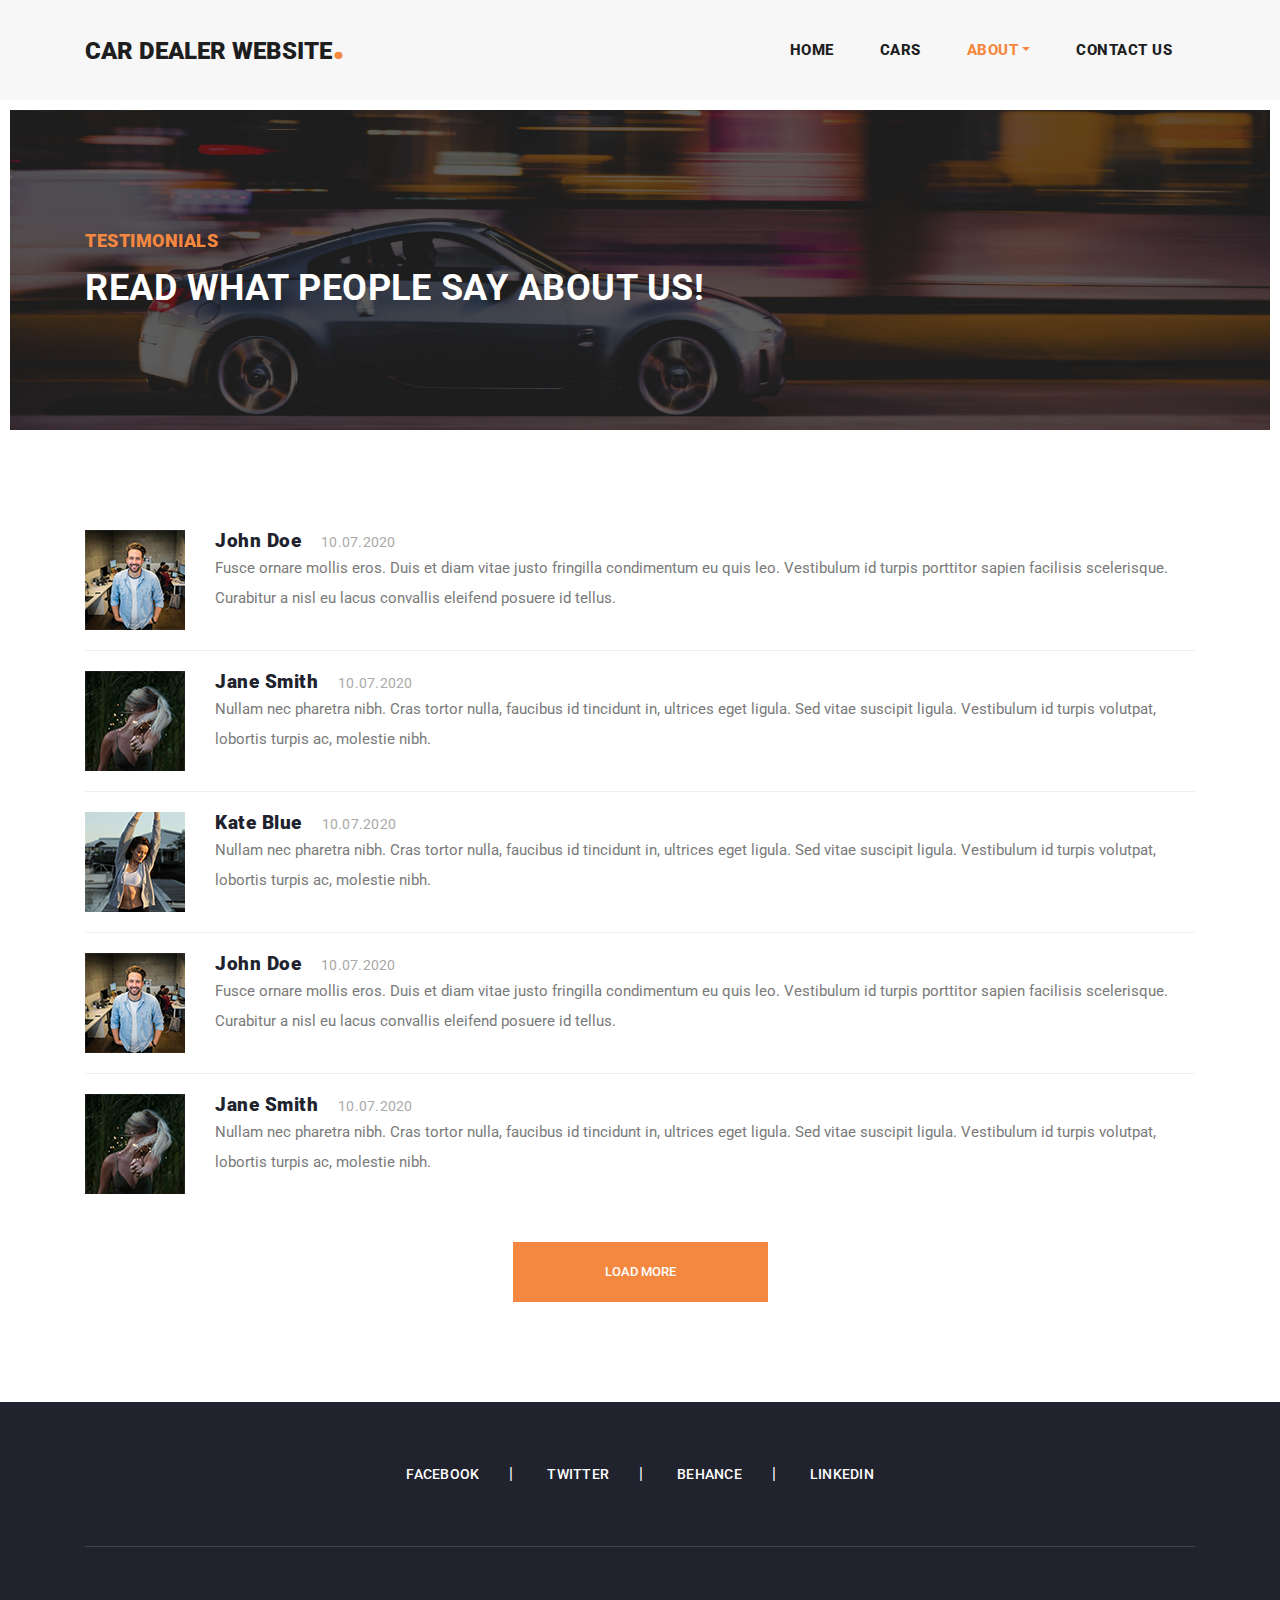
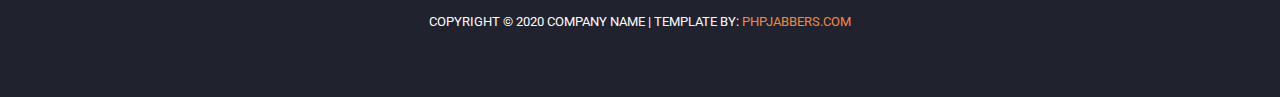
<file: testimonials.html>
<!DOCTYPE html>
<html lang="en">

  <head>

    <meta charset="utf-8">
    <meta name="viewport" content="width=device-width, initial-scale=1, shrink-to-fit=no">
    <meta name="description" content="">
    <meta name="author" content="">
    <link href="https://fonts.googleapis.com/css?family=Roboto:100,100i,300,300i,400,400i,500,500i,700,700i,900,900i&display=swap" rel="stylesheet">

    <title>PHPJabbers.com | Free Car Dealer Website Template</title>

    <!-- Bootstrap core CSS -->
    <link href="vendor/bootstrap/css/bootstrap.min.css" rel="stylesheet">


    <!-- Additional CSS Files -->
    <link rel="stylesheet" href="assets/css/fontawesome.css">
    <link rel="stylesheet" href="assets/css/style.css">
    <link rel="stylesheet" href="assets/css/owl.css">

  </head>

  <body>

    <!-- ***** Preloader Start ***** -->
    <div id="preloader">
        <div class="jumper">
            <div></div>
            <div></div>
            <div></div>
        </div>
    </div>  
    <!-- ***** Preloader End ***** -->

    <!-- Header -->
    <header class="">
      <nav class="navbar navbar-expand-lg">
        <div class="container">
          <a class="navbar-brand" href="index.html"><h2>Car Dealer Website<em>.</em></h2></a>
          <button class="navbar-toggler" type="button" data-toggle="collapse" data-target="#navbarResponsive" aria-controls="navbarResponsive" aria-expanded="false" aria-label="Toggle navigation">
            <span class="navbar-toggler-icon"></span>
          </button>
          <div class="collapse navbar-collapse" id="navbarResponsive">
            <ul class="navbar-nav ml-auto">
              <li class="nav-item">
                <a class="nav-link" href="index.html">Home
                  <span class="sr-only">(current)</span>
                </a>
              </li> 
              <li class="nav-item">
                <a class="nav-link" href="cars.html">Cars</a>
              </li>

              <li class="nav-item dropdown active">
                  <a class="nav-link dropdown-toggle" data-toggle="dropdown" href="#" role="button" aria-haspopup="true" aria-expanded="false">About</a>
                  
                  <div class="dropdown-menu">
                    <a class="dropdown-item" href="about.html">About Us</a>
                    <a class="dropdown-item" href="blog.html">Blog</a>
                    <a class="dropdown-item" href="team.html">Team</a>
                    <a class="dropdown-item active" href="testimonials.html">Testimonials</a>
                    <a class="dropdown-item" href="faq.html">FAQ</a>
                    <a class="dropdown-item" href="terms.html">Terms</a>
                  </div>
              </li>
              <li class="nav-item">
                <a class="nav-link" href="contact.html">Contact Us</a>
              </li>
            </ul>
          </div>
        </div>
      </nav>
    </header>

    <!-- Page Content -->
    <!-- Banner Starts Here -->
    <div class="heading-page header-text">
      <section class="page-heading">
        <div class="container">
          <div class="row">
            <div class="col-lg-12">
              <div class="text-content">
                <h4>Testimonials</h4>
                <h2>Read what people say about us!</h2>
              </div>
            </div>
          </div>
        </div>
      </section>
    </div>
    
    <!-- Banner Ends Here -->


    <div class="blog-posts">
      <div class="container">
        <div class="sidebar-item comments">
          <div class="content">
            <ul>
              <li>
                <div class="author-thumb">
                  <img src="assets/images/comment-author-01.jpg" alt="">
                </div>
                <div class="right-content">
                  <h4>John Doe<span>10.07.2020</span></h4>
                  <p>Fusce ornare mollis eros. Duis et diam vitae justo fringilla condimentum eu quis leo. Vestibulum id turpis porttitor sapien facilisis scelerisque. Curabitur a nisl eu lacus convallis eleifend posuere id tellus.</p>
                </div>
              </li>
              <li>
                <div class="author-thumb">
                  <img src="assets/images/comment-author-02.jpg" alt="">
                </div>
                <div class="right-content">
                  <h4>Jane Smith<span>10.07.2020</span></h4>
                  <p>Nullam nec pharetra nibh. Cras tortor nulla, faucibus id tincidunt in, ultrices eget ligula. Sed vitae suscipit ligula. Vestibulum id turpis volutpat, lobortis turpis ac, molestie nibh.</p>
                </div>
              </li>
              <li>
                <div class="author-thumb">
                  <img src="assets/images/comment-author-03.jpg" alt="">
                </div>
                <div class="right-content">
                  <h4>Kate Blue<span>10.07.2020</span></h4>
                  <p>Nullam nec pharetra nibh. Cras tortor nulla, faucibus id tincidunt in, ultrices eget ligula. Sed vitae suscipit ligula. Vestibulum id turpis volutpat, lobortis turpis ac, molestie nibh.</p>
                </div>
              </li>

              <li>
                <div class="author-thumb">
                  <img src="assets/images/comment-author-01.jpg" alt="">
                </div>
                <div class="right-content">
                  <h4>John Doe<span>10.07.2020</span></h4>
                  <p>Fusce ornare mollis eros. Duis et diam vitae justo fringilla condimentum eu quis leo. Vestibulum id turpis porttitor sapien facilisis scelerisque. Curabitur a nisl eu lacus convallis eleifend posuere id tellus.</p>
                </div>
              </li>
              <li>
                <div class="author-thumb">
                  <img src="assets/images/comment-author-02.jpg" alt="">
                </div>
                <div class="right-content">
                  <h4>Jane Smith<span>10.07.2020</span></h4>
                  <p>Nullam nec pharetra nibh. Cras tortor nulla, faucibus id tincidunt in, ultrices eget ligula. Sed vitae suscipit ligula. Vestibulum id turpis volutpat, lobortis turpis ac, molestie nibh.</p>
                </div>
              </li>
            </ul>
          </div>
        </div>

        <br>
        <br>
        <div class="row justify-content-md-center">
            <div class="col-md-3">
              <div class="main-button">
                <a href="#">Load More</a>
              </div>
            </div>
          </div>
      </div>
    </div>

    
    <footer>
      <div class="container">
        <div class="row">
          <div class="col-lg-12">
            <ul class="social-icons">
              <li><a href="#">Facebook</a></li>
              <li><a href="#">Twitter</a></li>
              <li><a href="#">Behance</a></li>
              <li><a href="#">Linkedin</a></li>
            </ul>
          </div>
          <div class="col-lg-12">
            <div class="copyright-text">
              <p>
                Copyright © 2020 Company Name
                | Template by: <a href="https://www.phpjabbers.com/">PHPJabbers.com</a>
              </p>
            </div>
          </div>
        </div>
      </div>
    </footer>

    <!-- Bootstrap core JavaScript -->
    <script src="vendor/jquery/jquery.min.js"></script>
    <script src="vendor/bootstrap/js/bootstrap.bundle.min.js"></script>

    <!-- Additional Scripts -->
    <script src="assets/js/custom.js"></script>
    <script src="assets/js/owl.js"></script>
    <script src="assets/js/slick.js"></script>
    <script src="assets/js/isotope.js"></script>
    <script src="assets/js/accordions.js"></script>

    <script language = "text/Javascript"> 
      cleared[0] = cleared[1] = cleared[2] = 0; //set a cleared flag for each field
      function clearField(t){                   //declaring the array outside of the
      if(! cleared[t.id]){                      // function makes it static and global
          cleared[t.id] = 1;  // you could use true and false, but that's more typing
          t.value='';         // with more chance of typos
          t.style.color='#fff';
          }
      }
    </script>

  </body>
</html>
</file>
<file: assets/css/style.css>
body {
  font-family: 'Roboto', sans-serif;
  overflow-x: hidden;
  text-rendering: optimizeLegibility;
  -webkit-font-smoothing: antialiased;
  -moz-osx-font-smoothing: grayscale;
}
p {
	margin-bottom: 0px;
	font-size: 15px;
	font-weight: 400;
	color: #7a7a7a;
	line-height: 30px;
}
a {
	text-decoration: none!important;
}
ul {
	padding: 0;
	margin: 0;
	list-style: none;
}

h1,h2,h3,h4,h5,h6 {
	margin: 0px;
}

.main-button a {
	display: inline-block;
	background-color: #f48840;
	color: #fff;
	font-size: 13px;
	font-weight: 500;
	padding: 12px 20px;
	text-transform: uppercase;
	transition: all .3s;
}

.main-button a:hover {
	background-color: #fb9857;
}

.heading-page {
	padding-top: 110px;
}

.page-heading {
	margin: 0px 10px;
	padding: 120px 0px;
	text-align: left;
	position: relative;
	background-position: center center;
	background-repeat: no-repeat;
	background-size: cover;
	background-image: url(../images/banner-image-1-1920x300.jpg);
}

.page-heading:after {
	content:'';
	position: absolute;
	top: 0;
	left: 0;
	right: 0;
	bottom: 0;
	background-color: rgba(30,30,30,.7);
	z-index: 1;
}

.page-heading .container {
	position: relative;
	z-index: 2;
}

.page-heading .text-content h4 {
	color: #f48840;
	font-size: 18px;
	text-transform: uppercase;
	font-weight: 900;
	letter-spacing: 0.5px;
	margin-bottom: 15px;
}

.page-heading .text-content h2 {
	color: #fff;
	font-size: 36px;
	font-weight: 700;
	text-transform: uppercase;
	letter-spacing: 0.5px;
}

#preloader {
  overflow: hidden;
  background: #f48840;
  left: 0;
  right: 0;
  top: 0;
  bottom: 0;
  position: fixed;
  z-index: 9999999;
  color: #fff;
}

#preloader .jumper {
  left: 0;
  top: 0;
  right: 0;
  bottom: 0;
  display: block;
  position: absolute;
  margin: auto;
  width: 50px;
  height: 50px;
}

#preloader .jumper > div {
  background-color: #fff;
  width: 10px;
  height: 10px;
  border-radius: 100%;
  -webkit-animation-fill-mode: both;
  animation-fill-mode: both;
  position: absolute;
  opacity: 0;
  width: 50px;
  height: 50px;
  -webkit-animation: jumper 1s 0s linear infinite;
  animation: jumper 1s 0s linear infinite;
}

#preloader .jumper > div:nth-child(2) {
  -webkit-animation-delay: 0.33333s;
  animation-delay: 0.33333s;
}

#preloader .jumper > div:nth-child(3) {
  -webkit-animation-delay: 0.66666s;
  animation-delay: 0.66666s;
}

@-webkit-keyframes jumper {
  0% {
    opacity: 0;
    -webkit-transform: scale(0);
    transform: scale(0);
  }
  5% {
    opacity: 1;
  }
  100% {
    -webkit-transform: scale(1);
    transform: scale(1);
    opacity: 0;
  }
}

@keyframes jumper {
  0% {
    opacity: 0;
    -webkit-transform: scale(0);
    transform: scale(0);
  }
  5% {
    opacity: 1;
  }
  100% {
    opacity: 0;
  }
}


/* Header Style */
header {
	position: absolute;
	z-index: 99999;
	width: 100%;
	height: 100px;
	background-color: #f7f7f7;
	-webkit-transition: all 0.3s ease-in-out 0s;
    -moz-transition: all 0.3s ease-in-out 0s;
    -o-transition: all 0.3s ease-in-out 0s;
    transition: all 0.3s ease-in-out 0s;
}
header .navbar {
	padding: 25px 0px;
}
.background-header .navbar {
	padding: 17px 0px;
}
.background-header {
	top: 0;
	height: 80px;
	position: fixed;
	box-shadow: 0px 1px 10px rgba(0,0,0,0.1);
}
.background-header .navbar-brand h2 {
	color: #121212!important;
}
.background-header .navbar-nav a.nav-link {
	color: #1e1e1e!important;
}
.background-header .navbar-nav .nav-link:hover,
.background-header .navbar-nav .active>.nav-link,
.background-header .navbar-nav .nav-link.active,
.background-header .navbar-nav .nav-link.show,
.background-header .navbar-nav .show>.nav-link {
	color: #f48840!important;
}
.navbar .navbar-brand {
	float: 	left;
	margin-top: -12px;
	outline: none;
}
.navbar .navbar-brand h2 {
	color: #1e1e1e;
	text-transform: uppercase;
	font-size: 24px;
	font-weight: 900;
	-webkit-transition: all .3s ease 0s;
    -moz-transition: all .3s ease 0s;
    -o-transition: all .3s ease 0s;
    transition: all .3s ease 0s;
}
.navbar .navbar-brand h2 em {
	font-size: 44px;
	font-style: normal;
	color: #f48840;
}
#navbarResponsive {
	z-index: 999;
}
.navbar-collapse {
	text-align: center;
}
.navbar .navbar-nav .nav-item {
	margin: 0px 15px;
}
.navbar .navbar-nav a.nav-link {
	text-transform: capitalize;
	font-size: 15px;
	font-weight: 800;
	text-transform: uppercase;
	letter-spacing: 0.5px;
	color: #1e1e1e;
	transition: all 0.3s;
}
.navbar .navbar-nav .nav-link:hover,
.navbar .navbar-nav .active>.nav-link,
.navbar .navbar-nav .nav-link.active,
.navbar .navbar-nav .nav-link.show,
.navbar .navbar-nav .show>.nav-link {
	color: #f48840;
}
.navbar .navbar-toggler-icon {
	background-image: none;
}
.navbar .navbar-toggler {
	border-color: #fff;
	background-color: #f48840;	
	height: 46px;
	outline: none;
	border-radius: 0px;
	position: absolute;
	right: 30px;
	top: 25px;
}
.navbar .navbar-toggler-icon:after {
	content: '\f0c9';
	color: #fff;
	font-size: 18px;
	line-height: 30px;
	font-family: 'FontAwesome';
}



/* Banner Style */
.main-banner .container-fluid {
	padding: 0px 10px;
	margin-bottom: -24px;
}
.owl-banner {
	padding-top: 110px;
}

.owl-banner .item {
	position: relative;
}

.owl-banner .item .item-content {
	position: absolute;
	bottom: 40px;
	left: 40px;
}

.owl-banner .item .item-content .meta-category span {
	color: #f48840;
	font-size: 18px;
	text-transform: uppercase;
	font-weight: 900;
	letter-spacing: 0.25px;
}

.owl-banner .item .item-content h4 {
	font-size: 24px;
	font-weight: 900;
	color: #fff;
	letter-spacing: 0.5px;
	text-transform: capitalize;
	margin: 10px 0px 12px 0px;
}

.owl-banner .item .item-content ul li {
	display: inline-block;
	margin-right: 8px;
}

.owl-banner .item .item-content ul li:after {
	content: '|';
	color: #fff;
	margin-left: 8px;
}
.owl-banner .item .item-content {
	color: #fff;
}

.owl-banner .item .item-content ul li:last-child::after {
	display: none;
}

.owl-banner .item .item-content ul li a {
	font-size: 14px;
	color: #fff;
	font-weight: 500;
	transition: all .3s;
}

.owl-banner .item .item-content ul li a:hover {
	color: #f48840;
}

.owl-banner .owl-nav {
	position: absolute;
	top: 50%;
	width: 100%;
}

.owl-banner .owl-nav .owl-prev {
	position: absolute;
	left: 40px;
}

.owl-banner .owl-nav .owl-next {
	position: absolute;
	right: 40px;
}

.owl-banner .owl-nav button {
	outline: none;
}

.owl-banner .owl-nav button span {
	color: #fff;
	font-size: 36px;
	width: 60px;
	height: 60px;
	display: inline-block;
	text-align: center;
	line-height: 60px;
	background-color: rgba(250,250,250,0.3);
}


/* Call To Action */

.call-to-action {
	margin-top: 100px;
}

.call-to-action .main-content {
	padding: 40px;
	background-image: url(../images/cta-bg.jpg);
	background-position: center center;
	background-repeat: no-repeat;
	background-size: cover;
}

.call-to-action .main-content span {
	color: #f48840;
	font-size: 18px;
	font-weight: 900;
	letter-spacing: 0.5px;
}

.call-to-action .main-content h4 {
	margin-bottom: 0px;
	margin-top: 12px;
	color: #fff;
	font-size: 26px;
	font-weight: 900;
	letter-spacing: 0.25px;
}

.call-to-action .main-content .main-button {
	text-align: right;
	margin-top: 12px;
}



/* Blog Posts */

.blog-posts {
	margin-top: 100px;
}

.blog-posts .blog-post {
	margin-bottom: 30px;
}

.blog-posts .blog-thumb img {
	width: 100%;
	overflow: hidden;
}

.blog-posts .down-content {
	padding: 40px;
	border-right: 1px solid #eee;
	border-left: 1px solid #eee;
	border-bottom: 1px solid #eee;
}

.blog-posts .down-content-border {
	border-top: 1px solid #eee;
}

.blog-posts .down-content-border p { 
	border-bottom: 0!important;
	padding-bottom: 0!important;
	margin-bottom: 0!important;
}

.blog-posts .down-content span {
	font-size: 18px;
	text-transform: uppercase;
	letter-spacing: 0.5px;
	font-weight: 900;
	color: #f48840;
}

.blog-posts .down-content h4 {
	font-size: 24px;
	text-transform: capitalize;
	letter-spacing: 0.5px;
	font-weight: 900;
	color: #20232e;
	margin: 10px 0px 12px 0px;
}

.blog-posts .down-content ul.post-info li {
	display: inline-block;
	margin-right: 8px;
}

.blog-posts .down-content ul.post-info li:after {
	content: '|';
	color: #aaa;
	margin-left: 8px;
}

.blog-posts .down-content h4 {
	font-size: 20px;
	letter-spacing: 0.25px;
}

.grid-system .down-content ul.post-info li {
	margin-right: 3px;
}

.grid-system .down-content ul.post-info li:after {
	margin-left: 5px;
}

.blog-posts .down-content ul.post-info li:last-child::after {
	display: none;
}

.blog-posts .down-content ul.post-info li a {
	font-size: 14px;
	color: #aaa;
	font-weight: 400;
	transition: all .3s;
}

.blog-posts .down-content ul.post-info li a:hover {
	color: #f48840;
}

.blog-posts .down-content p {
	padding: 25px 0px;
	margin: 25px 0px;
	border-top: 1px solid #eee;
	border-bottom: 1px solid #eee;
}

.blog-posts .down-content ul.post-share {
	text-align: right;
}

.blog-posts .down-content ul.post-tags li,
.blog-posts .down-content ul.post-share li {
	display: inline-block;
}

.blog-posts .down-content ul.post-tags li:first-child i,
.blog-posts .down-content ul.post-share li:first-child i {
	color: #f48840;
	margin-right: 5px;
}

.blog-posts .down-content ul.post-tags li,
.blog-posts .down-content ul.post-share li {
	color: #aaa;
}

.blog-posts .down-content ul.post-tags li a,
.blog-posts .down-content ul.post-share li a {
	font-size: 14px;
	color: #aaa;
	font-weight: 400;
	transition: all .3s;
}

.blog-posts .down-content ul.post-tags li a:hover,
.blog-posts .down-content ul.post-share li a:hover {
	color: #f48840;
}

.blog-posts .main-button a {
	height: 60px;
	line-height: 60px;
	padding: 0px;
	width: 100%;
	text-align: center;
}

ul.page-numbers {
	text-align: center;
}

ul.page-numbers li {
	display: inline-block;
	margin: 0px 5px;
}

ul.page-numbers li a {
	width: 50px;
	height: 50px;
	display: inline-block;
	text-align: center;
	line-height: 50px;
	font-size: 15px;
	color: #7a7a7a;
	border: 1px solid #eee;
	font-weight: 500;
	transition: all 0.3s;
}

ul.page-numbers li.active a {
	background-color: #f48840;
	border-color: #f48840;
	color: #fff;
}

ul.page-numbers li a:hover {
	color: #f48840;
}

.blog-posts .sidebar-heading h2 {
	font-size: 18px;
	text-transform: uppercase;
	font-weight: 900;
	letter-spacing: 0.5px;
	color: #20232e;
	border-bottom: 1px solid #eee;
	padding-bottom: 15px;
	margin-bottom: 25px;
}

.blog-posts .comments {
	margin-top: 30px;
}

.blog-posts .comments ul li {
	display: inline-block;
	margin-bottom: 20px;
	padding-bottom: 20px;
	border-bottom: 1px solid #eee;
}

.blog-posts .comments ul li.replied {
	padding-left: 130px;
}

.blog-posts .comments ul li:last-child {
	margin-bottom: 0px;
	padding-bottom: 0px;
	border-bottom: none;
}

.blog-posts .comments ul li .author-thumb {
	display: inline;
	float: left;
}

.blog-posts .comments ul li .author-thumb img {
	max-width: 100px;
	display: inline;
}

.blog-posts .comments ul li .right-content {
	margin-left: 130px;
}

.blog-posts .comments ul li .right-content h4 {
	color: #20232e;
	font-size: 19px;
	font-weight: 900;
	letter-spacing: 0.5px;
}

.blog-posts .comments ul li .right-content h4 span {
	font-size: 14px;
    color: #aaa;
	font-weight: 400;
	letter-spacing: 0.25px;
	margin-left: 20px;
}

.blog-posts .submit-comment {
	margin-top: 60px;
}

.blog-posts .submit-comment input {
	width: 100%;
	height: 46px;
	border: 1px solid #eee;
	font-size: 13px;
	text-transform: uppercase;
	font-weight: 500;
	color: #7a7a7a;
	outline: none;
	padding: 0px 15px;
	margin-bottom: 30px;
}

.blog-posts .submit-comment textarea {
	width: 100%;
	height: 46px;
	border: 1px solid #eee;
	font-size: 13px;
	text-transform: uppercase;
	font-weight: 500;
	color: #7a7a7a;
	outline: none;
	padding: 10px 15px;
	margin-bottom: 30px;
	height: 180px;
	max-height: 220px;
	max-width: 100%;
	min-width: 160px;
}

.blog-posts .submit-comment input::placeholder,
.blog-posts .submit-comment textarea::placeholder {
	color: #aaa;
}

.blog-posts .submit-comment button {
	display: inline-block;
	background-color: #f48840;
	color: #fff;
	font-size: 13px;
	font-weight: 500;
	padding: 12px 20px;
	text-transform: uppercase;
	transition: all .3s;
	border: none;
	outline: none;
}

.blog-posts .submit-comment button:hover {
	background-color: #fb9857;
}

/* Sidebar */

.sidebar {
	margin-left: 30px;
}

.sidebar .sidebar-item {
	margin-top: 50px;
}

.sidebar .search {
	margin-top: 0px;
}

.sidebar .sidebar-heading h2 {
	font-size: 18px;
	text-transform: uppercase;
	font-weight: 900;
	letter-spacing: 0.5px;
	color: #20232e;
	border-bottom: 1px solid #eee;
	padding-bottom: 15px;
	margin-bottom: 25px;
}

.sidebar .search input {
	width: 100%;
	height: 50px;
	border: 1px solid #eee;
	font-size: 13px;
	text-transform: uppercase;
	font-weight: 500;
	color: #7a7a7a;
	outline: none;
	padding: 0px 15px;
}

.sidebar .search input::placeholder {
	color: #aaa;
}

.sidebar .recent-posts ul li {
	margin-bottom: 15px;
	padding-bottom: 15px;
	border-bottom: 1px solid #eee;
}

.sidebar .recent-posts ul li:last-child {
	margin-bottom: 0px;
	padding-bottom: 0px;
	border-bottom: none;
}

.sidebar .recent-posts ul li h5 {
	font-size: 19px;
	font-weight: 900;
	color: #20232e;
	line-height: 30px;
	transition: all 0.3s;
}

.sidebar .recent-posts ul li h5:hover {
	color: #f48840;
}

.sidebar .recent-posts ul li span {
	display: block;
	font-size: 14px;
	color: #aaa;
	margin-top: 8px;
}

.sidebar .categories ul li {
	margin-bottom: 15px;
}

.sidebar .categories ul li:last-child {
	margin-bottom: 0px;
}

.sidebar .categories ul li a {
	font-size: 15px;
	font-weight: 700;
	color: #20232e;
	transition: all .3s;
}

.sidebar .categories ul li a:hover {
	color: #f48840;
}

.sidebar .tags ul li {
	margin-right: 6px;
	display: inline-block;
}

.sidebar .tags ul li {
	margin-bottom: 10px;
}

.sidebar .tags ul li a {
	font-size: 15px;
	font-weight: 500;
	color: #aaa;
	display: inline-block;
	border: 1px solid #eee;
	padding: 10px 18px;
	transition: all .3s;
}

.sidebar .tags ul li a:hover {
	background-color: #f48840;
	border-color: #f48840;
	color: #fff;
}


/* Footer */

footer {
	margin-top: 100px;
	text-align: center;
	background-color: #20232e;
	padding: 60px 0px;
}

footer ul.social-icons {
	padding-bottom: 60px;
	margin-bottom: 60px;
	border-bottom: 1px solid rgba(250,250,250,0.15);
}

footer ul.social-icons li {
	display: inline-block;
	margin-right: 30px;
}

footer ul.social-icons li:after {
	content: "|";
	color: #fff;
	margin-left: 30px;
}

footer ul.social-icons li:last-child {
	margin-right: 0px;
}

footer ul.social-icons li:last-child::after {
	display: none;
}

footer ul.social-icons li a {
	font-size: 14px;
	text-transform: uppercase;
	color: #fff;
	font-weight: 500;
	letter-spacing: 0.25px;
	transition: all .3s;
}

footer ul.social-icons li a:hover {
	color: #f48840;
}

footer p {
	font-size: 13px;
	text-transform: uppercase;
	color: #fff;
}

footer p a {
	color: #f48840;
}

footer p a:hover {
	color: #f48840;
}


/* Contact Form */

.contact-us .down-contact,
.contact-us #map {
	margin-top: 80px;
}

.contact-us .sidebar-heading h2 {
	font-size: 18px;
	text-transform: uppercase;
	font-weight: 900;
	letter-spacing: 0.5px;
	color: #20232e;
	border-bottom: 1px solid #eee;
	padding-bottom: 15px;
	margin-bottom: 25px;
}

.contact-us .contact-form select,
.contact-us .contact-form input {
	width: 100%;
	height: 46px;
	border: 1px solid #eee;
	font-size: 13px;
	text-transform: uppercase;
	font-weight: 500;
	color: #7a7a7a;
	outline: none;
	padding: 0px 15px;
	margin-bottom: 30px;
}

.contact-us .contact-form textarea {
	width: 100%;
	height: 46px;
	border: 1px solid #eee;
	font-size: 13px;
	text-transform: uppercase;
	font-weight: 500;
	color: #7a7a7a;
	outline: none;
	padding: 10px 15px;
	margin-bottom: 30px;
	height: 180px;
	max-height: 220px;
	max-width: 100%;
	min-width: 160px;
}

.contact-us .contact-form input::placeholder,
.contact-us .contact-form textarea::placeholder {
	color: #aaa;
}

.contact-us .contact-form button {
	display: inline-block;
	background-color: #f48840;
	color: #fff;
	font-size: 13px;
	font-weight: 500;
	padding: 12px 20px;
	text-transform: uppercase;
	transition: all .3s;
	border: none;
	outline: none;
}

.contact-us .contact-form button:hover {
	background-color: #fb9857;
}

.contact-us .contact-information {
	margin-left: 30px;
}

.contact-us .contact-information ul li {
	margin-bottom: 15px;
	padding-bottom: 15px;
	border-bottom: 1px solid #eee;
}

.contact-us .contact-information ul li:last-child {
	margin-bottom: 0px;
	padding-bottom: 0px;
	border-bottom: none;
}

.contact-us .contact-information ul li h5 {
	font-size: 19px;
	font-weight: 900;
	color: #20232e;
	line-height: 30px;
}

.contact-us .contact-information ul li span {
	display: block;
	font-size: 14px;
	color: #aaa;
	margin-top: 8px;
}


/* About Us */

.about-us {
	margin-top: 100px;
	text-align: center;
}

.about-us img {
	width: 100%;
	overflow: hidden;
}

.about-us p {
	margin: 40px 0px;
	border-bottom: 1px solid #eee;
	padding-bottom: 40px;
}

.about-us ul li {
	display: inline-block;
	margin: 0px 5px;
}

.about-us ul li a {
	width: 40px;
	height: 40px;
	text-align: center;
	line-height: 40px;
	display: inline-block;
	background-color: #212931;
	color: #fff;
	border-radius: 50%;
	transition: all .3s;
}

.about-us ul li a:hover {
	background-color: #f48840;
}


/* Responsive Style */
@media (max-width: 1250px) {
	.owl-banner .owl-nav .owl-prev {
		left: 0px;
	}
	.owl-banner .owl-nav .owl-next {
		right: 0px;
	}
	.owl-banner .owl-nav button span {
		width: 35px;
	}
	.owl-banner .item .item-content .meta-category span {
		font-size: 16px;
	}
	.owl-banner .item .item-content h4 {
		font-size: 20px;
	}
}
@media (max-width: 768px) {
	.owl-banner .owl-nav {
		display: none;
	}
}

@media (max-width: 992px) {
	.navbar .navbar-brand {
		position: absolute;
		left: 30px;
		top: 25px;
	}
	.background-header .navbar-brand,
	.background-header .navbar-toggler {
		top: 15px;
	}
	.navbar .navbar-brand {
		width: auto;
	}
	.navbar:after {
		display: none;
	}
	#navbarResponsive {
	    z-index: 99999;
	    position: absolute;
	    top: 80px;
	    left: 0;
	    width: 100%;
	    text-align: center;
	    background-color: #fff;
	    box-shadow: 0px 10px 10px rgba(0,0,0,0.1);
	}
	.navbar .navbar-nav .nav-item {
		border-bottom: 1px solid #eee;
	}
	.navbar .navbar-nav .nav-item:last-child {
		border-bottom: none;
	}
	.navbar .navbar-nav a.nav-link {
		padding: 15px 0px;
		color: #1e1e1e!important;
	}
	.navbar .navbar-nav .nav-link:hover,
	.navbar .navbar-nav .active>.nav-link,
	.navbar .navbar-nav .nav-link.active,
	.navbar .navbar-nav .nav-link.show,
	.navbar .navbar-nav .show>.nav-link {
		color: #f48840!important;
		border-bottom: none!important;
		padding-bottom: 15px;
	}
	.owl-banner .item .item-content .meta-category span {
		font-size: 18px;
	}
	.owl-banner .item .item-content {
		text-align: center;
		width: 80%;
		left: 50%;
		top: 50%;
		bottom: auto;
		transform: translate(-50%,-50%);
	}
	.owl-banner .item .item-content h4 {
		font-size: 24px;
	}
	.call-to-action {
		text-align: center;
	}
	.call-to-action .main-content .main-button {
		text-align: center;
		margin-top: 30px;
	}
	.sidebar {
		margin-left: 0px;
		margin-top: 60px;
		padding-top: 60px;
		border-top: 3px solid #f7f7f7;
	}
	.contact-us .contact-information {
		margin-left: 0px;
		margin-top: 60px;
	}
}
.dropdown-item {
	padding-top: 10px;
	padding-bottom: 10px;item-content
}

.btn-primary {
	border-color: #f48840;
	background-color: #f48840;
}

.btn-primary:focus,
.btn-primary:hover {
	border-color: #fb9857;
	background-color: #fb9857;
}

.dropdown-item.active, 
.dropdown-item:active { 
	background-color: #f48840;
}

.modal-dialog {
	margin-top: 90px;
}

.m-n {
	margin: 0!important;
}
</file>
